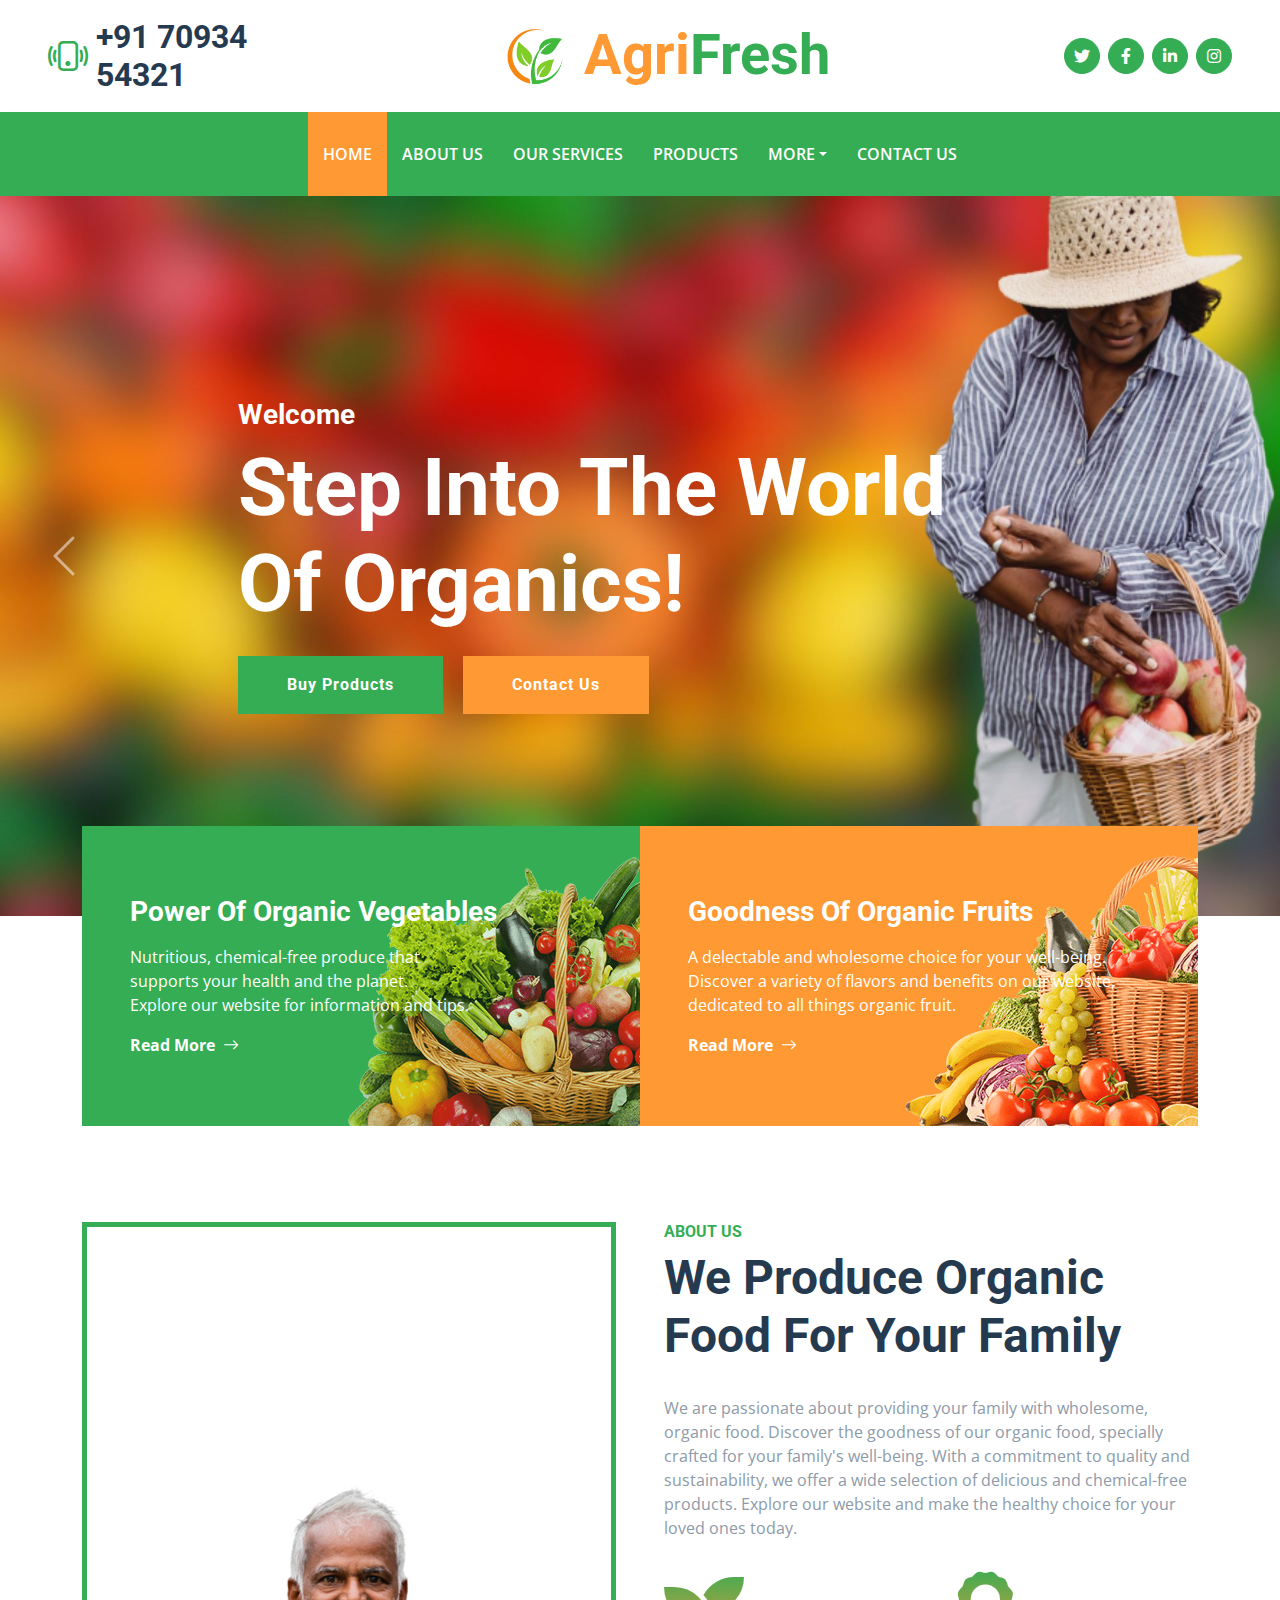
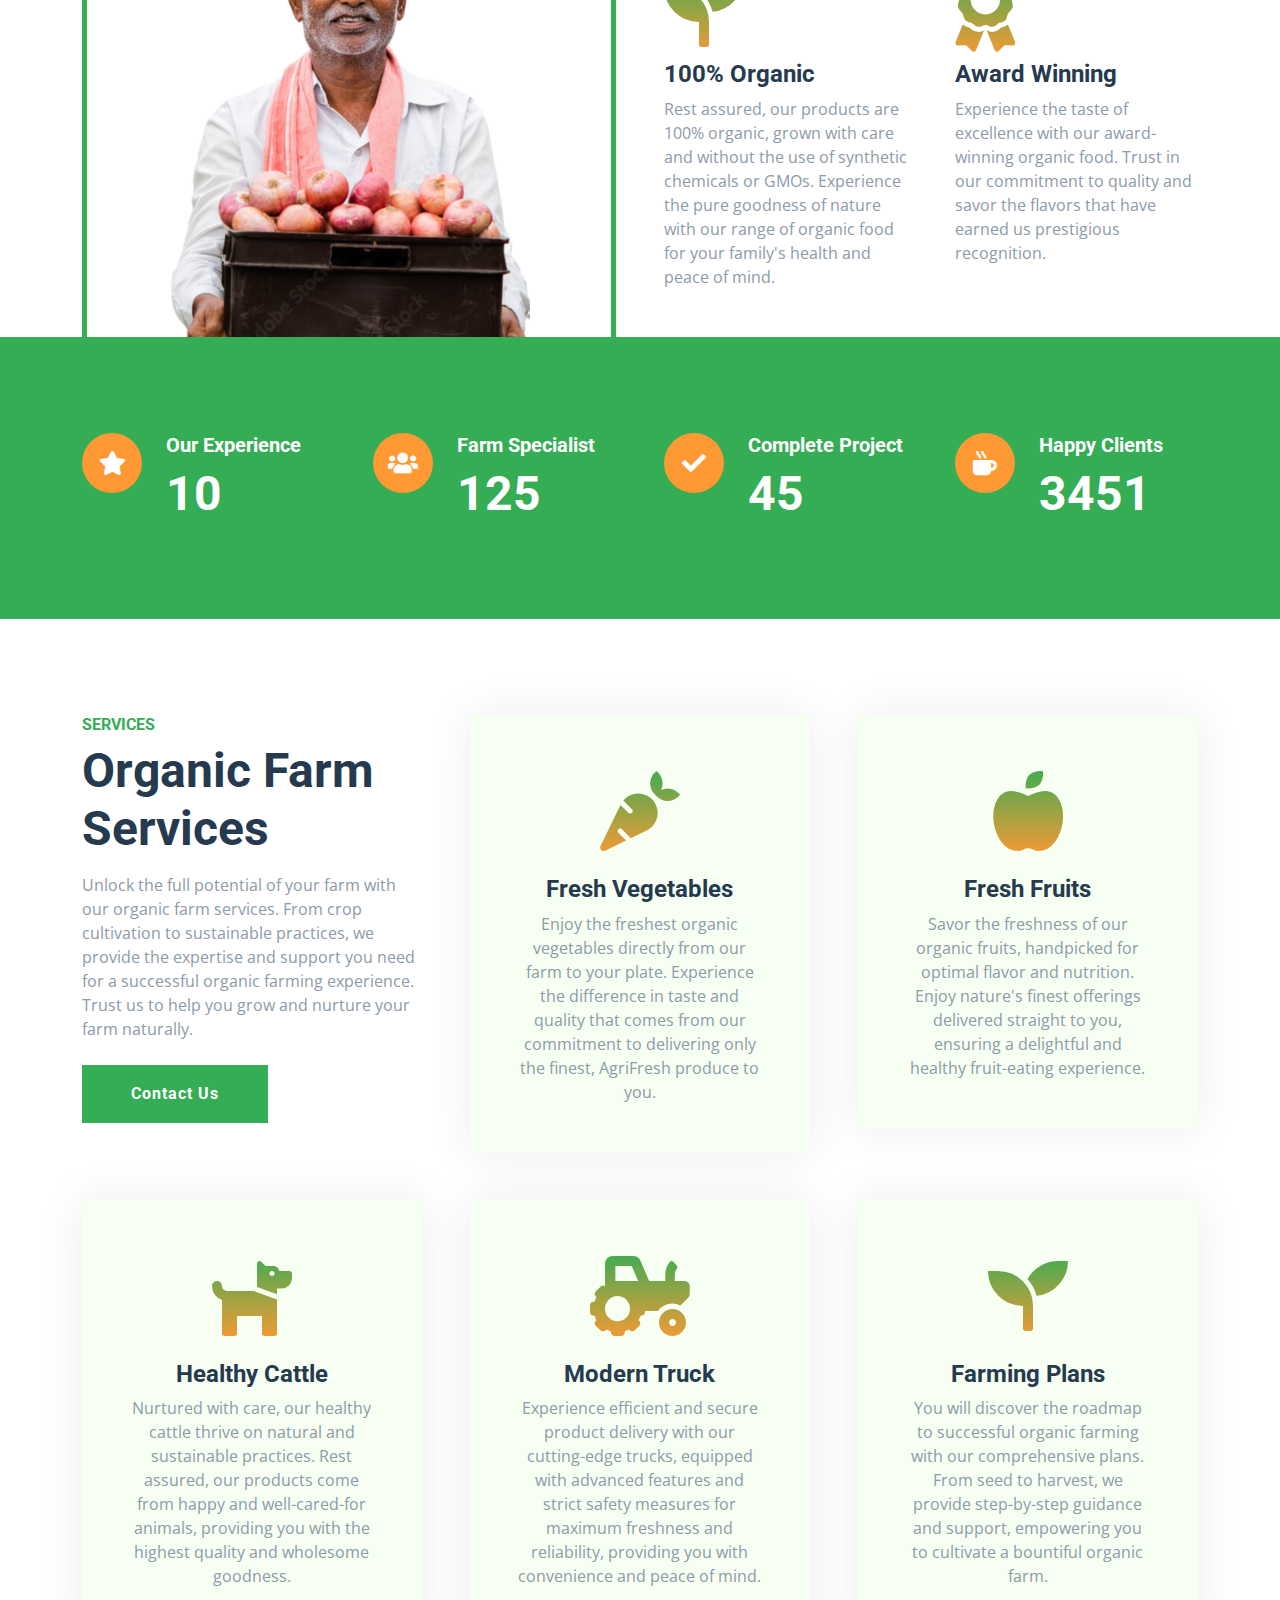
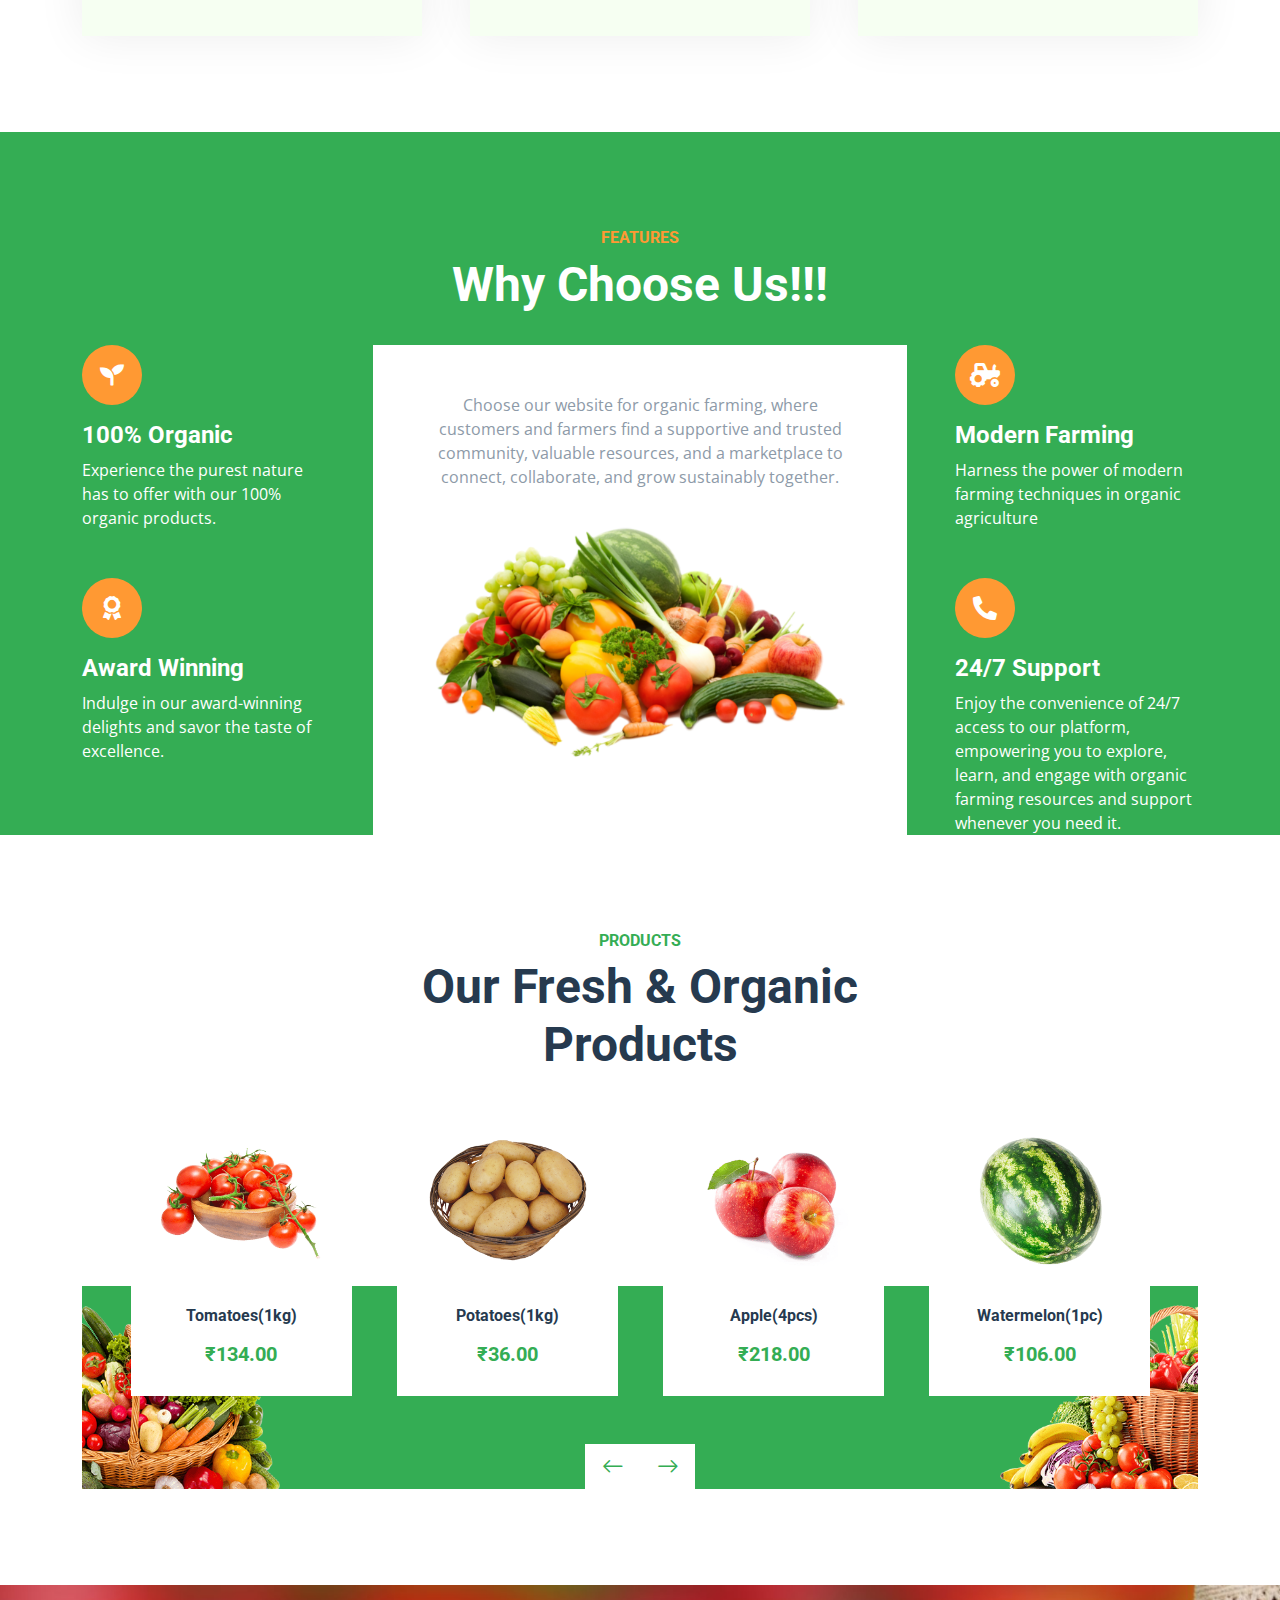
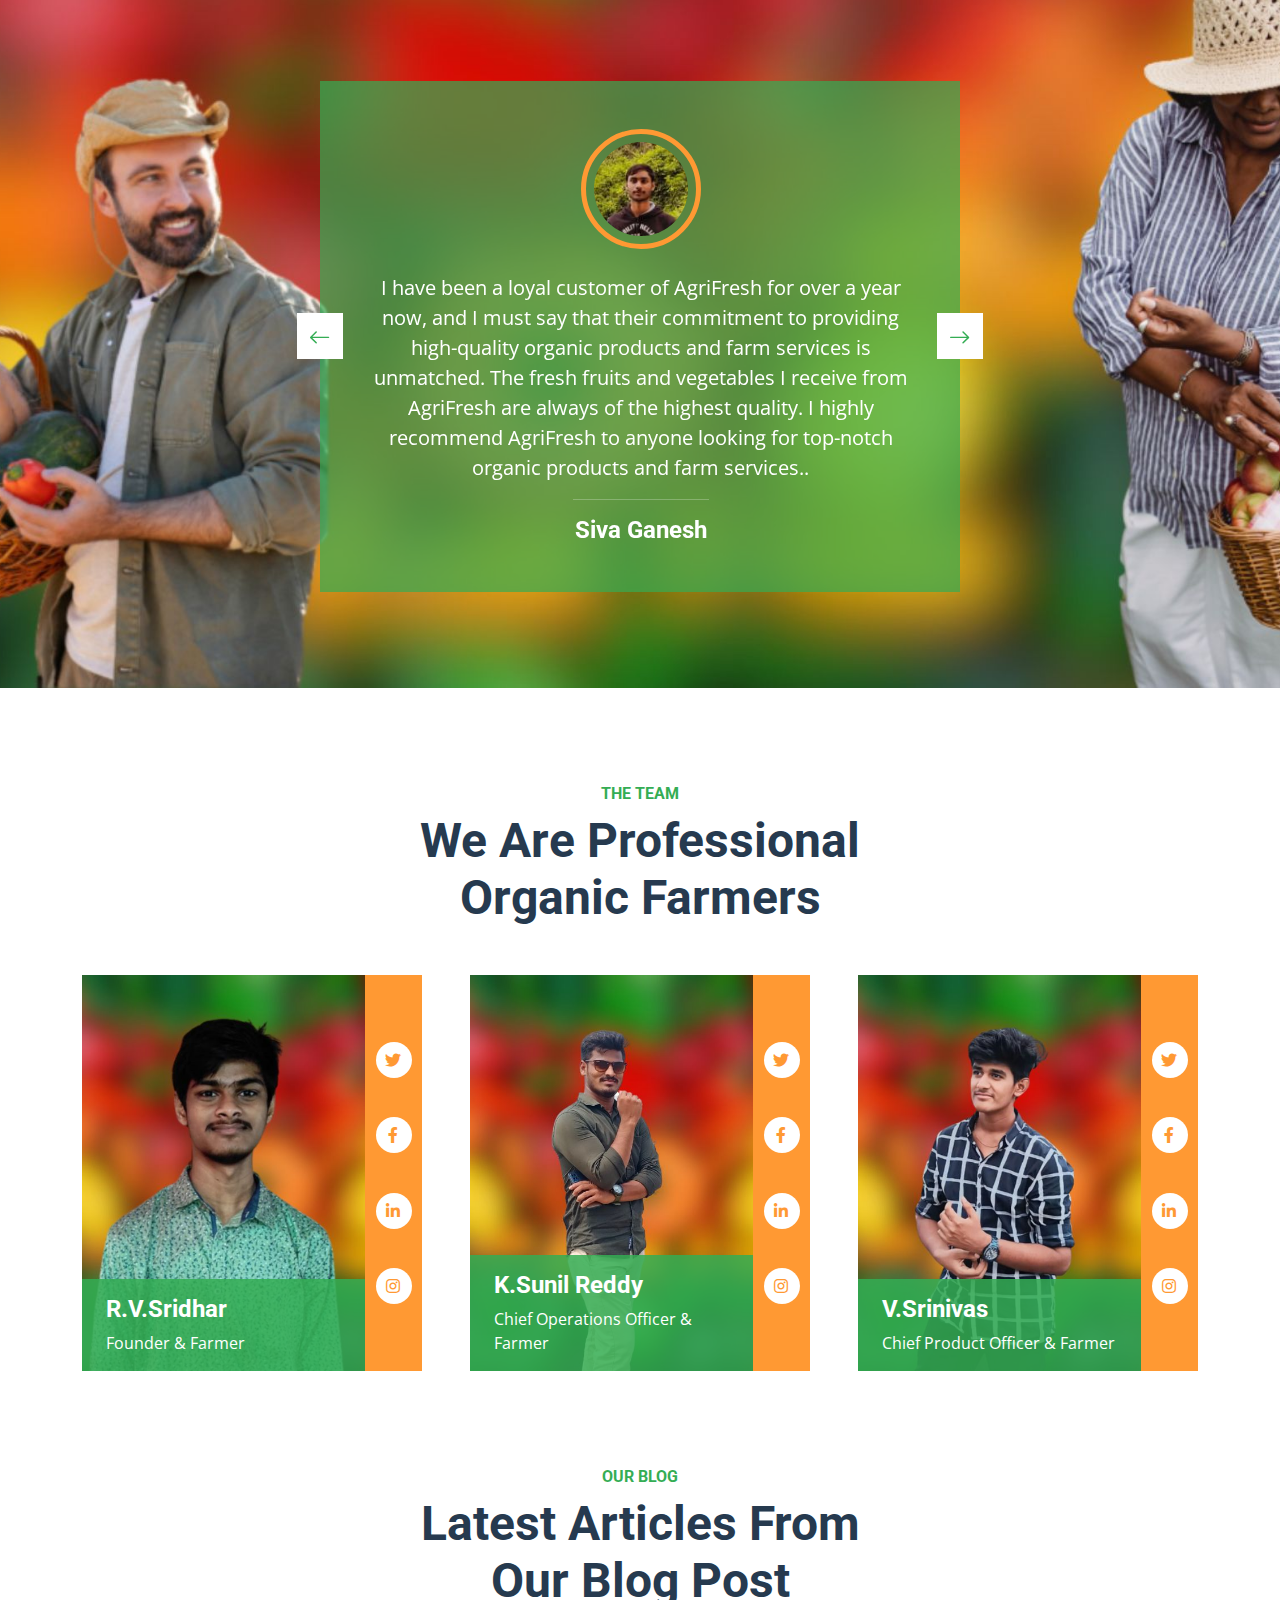
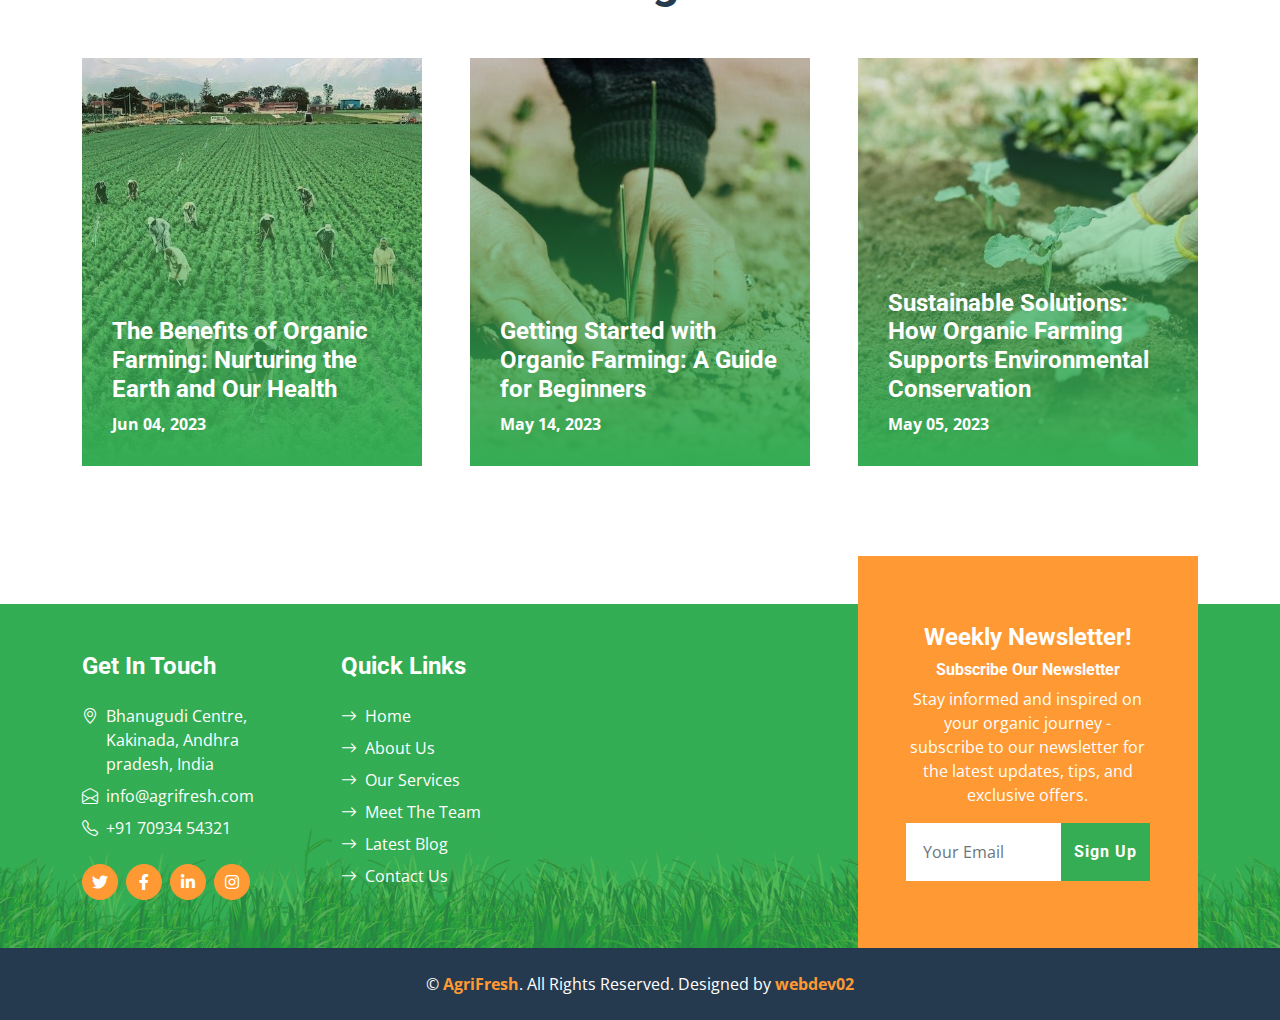
<file: index.html>
<!DOCTYPE html>
<html lang="en">

<head>
    <meta charset="utf-8">
    <title>AgriFresh - Organic Farm Website</title>
    <meta content="width=device-width, initial-scale=1.0" name="viewport">
    <meta content="AgriFresh" name="keywords">
    <meta content="Organic Products & Farm Services" name="description">

    <!-- Favicon -->
    <link href="img/icon.png" rel="icon">

    <!-- Google Web Fonts -->
    <link rel="preconnect" href="https://fonts.gstatic.com">
    <link href="https://fonts.googleapis.com/css2?family=Open+Sans:wght@400;600&family=Roboto:wght@500;700&display=swap" rel="stylesheet">

    <!-- Icon Font Stylesheet -->
    <link href="https://cdnjs.cloudflare.com/ajax/libs/font-awesome/5.15.0/css/all.min.css" rel="stylesheet">
    <link href="https://cdn.jsdelivr.net/npm/bootstrap-icons@1.4.1/font/bootstrap-icons.css" rel="stylesheet">

    <!-- Libraries Stylesheet -->
    <link href="lib/owlcarousel/assets/owl.carousel.min.css" rel="stylesheet">

    <!-- Customized Bootstrap Stylesheet -->
    <link href="css/bootstrap.min.css" rel="stylesheet">

    <!-- Template Stylesheet -->
    <link href="css/style.css" rel="stylesheet">
</head>

<body>
    <!-- Spinner Start -->
    <div id="spinner" class="show bg-gradient position-fixed translate-middle w-100 vh-100 top-50 start-50 d-flex align-items-center justify-content-center">
        <div class="spinner-grow text-white m-1" role="status">
            <span class="sr-only">Loading...</span>
        </div>
        <div class="spinner-grow text-light m-1" role="status">
            <span class="sr-only">Loading...</span>
        </div>
        <div class="spinner-grow text-light m-1" role="status">
            <span class="sr-only">Loading...</span>
        </div>
    </div>
    <!-- Spinner End -->

    <!-- Topbar Start -->
    <div class="container-fluid px-5 d-none d-lg-block">
        <div class="row gx-5 py-3 align-items-center">
            <div class="col-lg-3">
                <div class="d-flex align-items-center justify-content-start">
                    <i class="bi bi-phone-vibrate fs-1 text-primary me-2"></i>
                    <h2 class="mb-0">+91 70934 54321</h2>
                </div>
            </div>
            <div class="col-lg-6">
                <div class="d-flex align-items-center justify-content-center">
                    <a href="index.html" class="navbar-brand ms-lg-5">
                        <img class="d-block" src="img/logo.png" alt="" width="70"></a>
                        <h1 class="m-0 display-4 text-primary"><span class="text-secondary">Agri</span>Fresh</h1>
                    </a>
                </div>
            </div>
            <div class="col-lg-3">
                <div class="d-flex align-items-center justify-content-end">
                    <a class="btn btn-primary btn-square rounded-circle me-2" href="https://twitter.com/agri_fresh" target="_blank"><i class="fab fa-twitter"></i></a>
                    <a class="btn btn-primary btn-square rounded-circle me-2" href="https://www.facebook.com/agrifresh.doummargroup/" target="_blank"><i class="fab fa-facebook-f"></i></a>
                    <a class="btn btn-primary btn-square rounded-circle me-2" href="https://www.linkedin.com/company/theagrifresh/about/" target="_blank"><i class="fab fa-linkedin-in"></i></a>
                    <a class="btn btn-primary btn-square rounded-circle" href="https://www.instagram.com/agrifresh/" target="_blank"><i class="fab fa-instagram"></i></a>
                </div>
            </div>
        </div>
    </div>
    <!-- Topbar End -->


    <!-- Navbar Start -->
    <nav class="navbar navbar-expand-lg bg-primary navbar-dark shadow-sm py-3 py-lg-0 px-3 px-lg-5">
        <a href="index.html" class="navbar-brand d-flex d-lg-none">
            <h1 class="m-0 display-4 text-secondary"><span class="text-white">Agri</span>Fresh</h1>
        </a>
        <button class="navbar-toggler" type="button" data-bs-toggle="collapse" data-bs-target="#navbarCollapse">
            <span class="navbar-toggler-icon"></span>
        </button>
        <div class="collapse navbar-collapse" id="navbarCollapse">
            <div class="navbar-nav mx-auto py-0">
                <a href="index.html" class="nav-item nav-link active">Home</a>
                <a href="about.html" class="nav-item nav-link">About Us</a>
                <a href="service.html" class="nav-item nav-link">Our Services</a>
                <a href="product.html" class="nav-item nav-link">Products</a>
                <div class="nav-item dropdown">
                    <a href="#" class="nav-link dropdown-toggle" data-bs-toggle="dropdown">More</a>
                    <div class="dropdown-menu m-0">
                        <a href="blog.html" class="dropdown-item">Our Blog</a>
                        <a href="feature.html" class="dropdown-item">Features</a>
                        <a href="team.html" class="dropdown-item">Our Team</a>
                        <a href="testimonial.html" class="dropdown-item">Testimonial</a>
                    </div>
                </div>
                <a href="contact.html" class="nav-item nav-link">Contact Us</a>
            </div>
        </div>
    </nav>
    <!-- Navbar End -->


    <!-- Carousel Start -->
    <div class="container-fluid p-0">
        <div id="header-carousel" class="carousel slide carousel-fade" data-bs-ride="carousel">
            <div class="carousel-inner">
                <div class="carousel-item active">
                    <img class="w-100" src="img/carousel-1.jpg" alt="Image">
                    <div class="carousel-caption top-0 bottom-0 start-0 end-0 d-flex flex-column align-items-center justify-content-center">
                        <div class="text-start p-5" style="max-width: 900px;">
                            <h3 class="text-white">Welcome</h3>
                            <h1 class="display-1 text-white mb-md-4">Step Into The World Of Organics!</h1>
                            <a href="product.html" class="btn btn-primary py-md-3 px-md-5 me-3">Buy Products</a>
                            <a href="contact.html" class="btn btn-secondary py-md-3 px-md-5">Contact Us</a>
                        </div>
                    </div>
                </div>
                <div class="carousel-item">
                    <img class="w-100" src="img/carousel-2.jpg" alt="Image">
                    <div class="carousel-caption top-0 bottom-0 start-0 end-0 d-flex flex-column align-items-center justify-content-center">
                        <div class="text-start p-5" style="max-width: 900px;">
                            <h3 class="text-white">Organic Vegetables</h3>
                            <h1 class="display-1 text-white mb-md-4">Organic Vegetables For Healthy Life</h1>
                            <a href="product.html" class="btn btn-primary py-md-3 px-md-5 me-3">Buy Products</a>
                            <a href="contact.html" class="btn btn-secondary py-md-3 px-md-5">Contact Us</a>
                        </div>
                    </div>
                </div>
                <div class="carousel-item">
                    <img class="w-100" src="img/carousel-3.jpg" alt="Image">
                    <div class="carousel-caption top-0 bottom-0 start-0 end-0 d-flex flex-column align-items-center justify-content-center">
                        <div class="text-start p-5" style="max-width: 900px;">
                            <h3 class="text-white">Organic Fruits</h3>
                            <h1 class="display-1 text-white mb-md-4">Organic Fruits For Better Health</h1>
                            <a href="product.html" class="btn btn-primary py-md-3 px-md-5 me-3">Buy Products</a>
                            <a href="contact.html" class="btn btn-secondary py-md-3 px-md-5">Contact Us</a>
                        </div>
                    </div>
                </div>
            </div>
            <button class="carousel-control-prev" type="button" data-bs-target="#header-carousel"
                data-bs-slide="prev">
                <span class="carousel-control-prev-icon" aria-hidden="true"></span>
                <span class="visually-hidden">Previous</span>
            </button>
            <button class="carousel-control-next" type="button" data-bs-target="#header-carousel"
                data-bs-slide="next">
                <span class="carousel-control-next-icon" aria-hidden="true"></span>
                <span class="visually-hidden">Next</span>
            </button>
        </div>
    </div>
    <!-- Carousel End -->


    <!-- Banner Start -->
    <div class="container-fluid banner mb-5">
        <div class="container">
            <div class="row gx-0">
                <div class="col-md-6">
                    <div class="bg-primary bg-vegetable d-flex flex-column justify-content-center p-5" style="height: 300px;">
                        <h3 class="text-white mb-3">Power Of Organic Vegetables</h3>
                        <p class="text-white">Nutritious, chemical-free produce that<br>supports your health and the planet.<br>Explore our website for information and tips.</p>
                        <a class="text-white fw-bold" href="product.html">Read More<i class="bi bi-arrow-right ms-2"></i></a>
                    </div>
                </div>
                <div class="col-md-6">
                    <div class="bg-secondary bg-fruit d-flex flex-column justify-content-center p-5" style="height: 300px;">
                        <h3 class="text-white mb-3">Goodness Of Organic Fruits</h3>
                        <p class="text-white">A delectable and wholesome choice for your well-being.<br>Discover a variety of flavors and benefits on our website,<br>dedicated to all things organic fruit.</p>
                        <a class="text-white fw-bold" href="product.html">Read More<i class="bi bi-arrow-right ms-2"></i></a>
                    </div>
                </div>
            </div>
        </div>
    </div>
    <!-- Banner Start -->


    <!-- About Start -->
    <div class="container-fluid about pt-5">
        <div class="container">
            <div class="row gx-5">
                <div class="col-lg-6 mb-5 mb-lg-0">
                    <div class="d-flex h-100 border border-5 border-primary border-bottom-0 pt-4">
                        <img class="img-fluid mt-auto mx-auto" src="img/about.png">
                    </div>
                </div>
                <div class="col-lg-6 pb-5">
                    <div class="mb-3 pb-2">
                        <h6 class="text-primary text-uppercase">About Us</h6>
                        <h1 class="display-5">We Produce Organic Food For Your Family</h1>
                    </div>
                    <p class="mb-4">We are passionate about providing your family with wholesome, organic food. Discover the goodness of our organic food, specially crafted for your family's well-being. With a commitment to quality and sustainability, we offer a wide selection of delicious and chemical-free products. Explore our website and make the healthy choice for your loved ones today.</p>
                    <div class="row gx-5 gy-4">
                        <div class="col-sm-6">
                            <i class="fa fa-seedling display-1 text-secondary"></i>
                            <h4>100% Organic</h4>
                            <p class="mb-0">Rest assured, our products are 100% organic, grown with care and without the use of synthetic chemicals or GMOs. Experience the pure goodness of nature with our range of organic food for your family's health and peace of mind.</p>
                        </div>
                        <div class="col-sm-6">
                            <i class="fa fa-award display-1 text-secondary"></i>
                            <h4>Award Winning</h4>
                            <p class="mb-0">Experience the taste of excellence with our award-winning organic food. Trust in our commitment to quality and savor the flavors that have earned us prestigious recognition.</p>
                        </div>
                    </div>
                </div>
            </div>
        </div>
    </div>
    <!-- About End -->


    <!-- Facts Start -->
    <div class="container-fluid bg-primary facts py-5 mb-5">
        <div class="container py-5">
            <div class="row gx-5 gy-4">
                <div class="col-lg-3 col-md-6">
                    <div class="d-flex">
                        <div class="bg-secondary rounded-circle d-flex align-items-center justify-content-center mb-3" style="width: 60px; height: 60px;">
                            <i class="fa fa-star fs-4 text-white"></i>
                        </div>
                        <div class="ps-4">
                            <h5 class="text-white">Our Experience</h5>
                            <h1 class="display-5 text-white mb-0" data-toggle="counter-up">10</h1>
                        </div>
                    </div>
                </div>
                <div class="col-lg-3 col-md-6">
                    <div class="d-flex">
                        <div class="bg-secondary rounded-circle d-flex align-items-center justify-content-center mb-3" style="width: 60px; height: 60px;">
                            <i class="fa fa-users fs-4 text-white"></i>
                        </div>
                        <div class="ps-4">
                            <h5 class="text-white">Farm Specialist</h5>
                            <h1 class="display-5 text-white mb-0" data-toggle="counter-up">125</h1>
                        </div>
                    </div>
                </div>
                <div class="col-lg-3 col-md-6">
                    <div class="d-flex">
                        <div class="bg-secondary rounded-circle d-flex align-items-center justify-content-center mb-3" style="width: 60px; height: 60px;">
                            <i class="fa fa-check fs-4 text-white"></i>
                        </div>
                        <div class="ps-4">
                            <h5 class="text-white">Complete Project</h5>
                            <h1 class="display-5 text-white mb-0" data-toggle="counter-up">45</h1>
                        </div>
                    </div>
                </div>
                <div class="col-lg-3 col-md-6">
                    <div class="d-flex">
                        <div class="bg-secondary rounded-circle d-flex align-items-center justify-content-center mb-3" style="width: 60px; height: 60px;">
                            <i class="fa fa-mug-hot fs-4 text-white"></i>
                        </div>
                        <div class="ps-4">
                            <h5 class="text-white">Happy Clients</h5>
                            <h1 class="display-5 text-white mb-0" data-toggle="counter-up">3451</h1>
                        </div>
                    </div>
                </div>
            </div>
        </div>
    </div>
    <!-- Facts End -->
    

    <!-- Services Start -->
    <div class="container-fluid py-5">
        <div class="container">
            <div class="row g-5">
                <div class="col-lg-4 col-md-6">
                    <div class="mb-3">
                        <h6 class="text-primary text-uppercase">Services</h6>
                        <h1 class="display-5">Organic Farm Services</h1>
                    </div>
                    <p class="mb-4">Unlock the full potential of your farm with our organic farm services. From crop cultivation to sustainable practices, we provide the expertise and support you need for a successful organic farming experience. Trust us to help you grow and nurture your farm naturally.</p>
                    <a href="contact.html" class="btn btn-primary py-md-3 px-md-5">Contact Us</a>
                </div>
                <div class="col-lg-4 col-md-6">
                    <div class="service-item bg-light text-center p-5">
                        <i class="fa fa-carrot display-1 text-primary mb-3"></i>
                        <h4>Fresh Vegetables</h4>
                        <p class="mb-0">Enjoy the freshest organic vegetables directly from our farm to your plate. Experience the difference in taste and quality that comes from our commitment to delivering only the finest, AgriFresh produce to you.</p>
                    </div>
                </div>
                <div class="col-lg-4 col-md-6">
                    <div class="service-item bg-light text-center p-5">
                        <i class="fa fa-apple-alt display-1 text-primary mb-3"></i>
                        <h4>Fresh Fruits</h4>
                        <p class="mb-0">Savor the freshness of our organic fruits, handpicked for optimal flavor and nutrition. Enjoy nature's finest offerings delivered straight to you, ensuring a delightful and healthy fruit-eating experience.</p>
                    </div>
                </div>
                <div class="col-lg-4 col-md-6">
                    <div class="service-item bg-light text-center p-5">
                        <i class="fa fa-dog display-1 text-primary mb-3"></i>
                        <h4>Healthy Cattle</h4>
                        <p class="mb-0">Nurtured with care, our healthy cattle thrive on natural and sustainable practices. Rest assured, our products come from happy and well-cared-for animals, providing you with the highest quality and wholesome goodness.</p>
                    </div>
                </div>
                <div class="col-lg-4 col-md-6">
                    <div class="service-item bg-light text-center p-5">
                        <i class="fa fa-tractor display-1 text-primary mb-3"></i>
                        <h4>Modern Truck</h4>
                        <p class="mb-0">Experience efficient and secure product delivery with our cutting-edge trucks, equipped with advanced features and strict safety measures for maximum freshness and reliability, providing you with convenience and peace of mind.</p>
                    </div>
                </div>
                <div class="col-lg-4 col-md-6">
                    <div class="service-item bg-light text-center p-5">
                        <i class="fa fa-seedling display-1 text-primary mb-3"></i>
                        <br>
                        <h4>Farming Plans</h4>
                        <p class="mb-0">You will discover the roadmap to successful organic farming with our comprehensive plans. From seed to harvest, we provide step-by-step guidance and support, empowering you to cultivate a bountiful organic farm.</p>
                    </div>
                </div>
            </div>
        </div>
    </div>
    <!-- Services End -->


    <!-- Features Start -->
    <div class="container-fluid bg-primary feature py-5 pb-lg-0 my-5">
        <div class="container py-5 pb-lg-0">
            <div class="mx-auto text-center mb-3 pb-2" style="max-width: 500px;">
                <h6 class="text-uppercase text-secondary">Features</h6>
                <h1 class="display-5 text-white">Why Choose Us!!!</h1>
            </div>
            <div class="row g-5">
                <div class="col-lg-3">
                    <div class="text-white mb-5">
                        <div class="bg-secondary rounded-pill d-flex align-items-center justify-content-center mb-3" style="width: 60px; height: 60px;">
                            <i class="fa fa-seedling fs-4 text-white"></i>
                        </div>
                        <h4 class="text-white">100% Organic</h4>
                        <p class="mb-0">Experience the purest nature has to offer with our 100% organic products.</p>
                    </div>
                    <div class="text-white">
                        <div class="bg-secondary rounded-pill d-flex align-items-center justify-content-center mb-3" style="width: 60px; height: 60px;">
                            <i class="fa fa-award fs-4 text-white"></i>
                        </div>
                        <h4 class="text-white">Award Winning</h4>
                        <p class="mb-0">Indulge in our award-winning delights and savor the taste of excellence.</p>
                    </div>
                </div>
                <div class="col-lg-6">
                    <div class="d-block bg-white h-100 text-center p-5 pb-lg-0">
                        <p>Choose our website for organic farming, where customers and farmers find a supportive and trusted community, valuable resources, and a marketplace to connect, collaborate, and grow sustainably together.</p>
                        <img class="img-fluid" src="img/feature.png" alt="">
                    </div>
                </div>
                <div class="col-lg-3">
                    <div class="text-white mb-5">
                        <div class="bg-secondary rounded-pill d-flex align-items-center justify-content-center mb-3" style="width: 60px; height: 60px;">
                            <i class="fa fa-tractor fs-4 text-white"></i>
                        </div>
                        <h4 class="text-white">Modern Farming</h4>
                        <p class="mb-0">Harness the power of modern farming techniques in organic agriculture</p>
                    </div>
                    <div class="text-white">
                        <div class="bg-secondary rounded-pill d-flex align-items-center justify-content-center mb-3" style="width: 60px; height: 60px;">
                            <i class="fa fa-phone-alt fs-4 text-white"></i>
                        </div>
                        <h4 class="text-white">24/7 Support</h4>
                        <p class="mb-0">Enjoy the convenience of 24/7 access to our platform, empowering you to explore, learn, and engage with organic farming resources and support whenever you need it.</p>
                    </div>
                </div>
            </div>
        </div>
    </div>
    <!-- Features Start -->


    <!-- Products Start -->
    <div class="container-fluid py-5">
        <div class="container">
            <div class="mx-auto text-center mb-5" style="max-width: 500px;">
                <h6 class="text-primary text-uppercase">Products</h6>
                <h1 class="display-5">Our Fresh & Organic Products</h1>
            </div>
            <div class="owl-carousel product-carousel px-5">
                <div class="pb-5">
                    <div class="product-item position-relative bg-white d-flex flex-column text-center">
                        <img class="img-fluid mb-4" src="img/product-1.png" alt="">
                        <h6 class="mb-3">Tomatoes(1kg)</h6>
                        <h5 class="text-primary mb-0">₹134.00</h5>
                        <div class="btn-action d-flex justify-content-center">
                            <a class="btn bg-secondary py-2 px-3" href="https://www.bigbasket.com/pd/10000203/fresho-tomato-local-1-kg/" target="_blank"><i class="bi bi-cart text-white">Buy</i></a>
                        </div>
                    </div>
                </div>
                <div class="pb-5">
                    <div class="product-item position-relative bg-white d-flex flex-column text-center">
                        <img class="img-fluid mb-4" src="img/product-2.png" alt="">
                        <h6 class="mb-3">Potatoes(1kg)</h6>
                        <h5 class="text-primary mb-0">₹36.00</h5>
                        <div class="btn-action d-flex justify-content-center">
                            <a class="btn bg-secondary py-2 px-3" href="https://www.bigbasket.com/pd/10000159/fresho-potato-1-kg/" target="_blank"><i class="bi bi-cart text-white">Buy</i></a>
                        </div>
                    </div>
                </div>
                <div class="pb-5">
                    <div class="product-item position-relative bg-white d-flex flex-column text-center">
                        <img class="img-fluid mb-4" src="img/product-9.png" alt="">
                        <h6 class="mb-3">Apple(4pcs)</h6>
                        <h5 class="text-primary mb-0">₹218.00</h5>
                        <div class="btn-action d-flex justify-content-center">
                            <a class="btn bg-secondary py-2 px-3" href="https://www.bigbasket.com/pd/40128384/fresho-apple-pink-lady-4-pcs/" target="_blank"><i class="bi bi-cart text-white">Buy</i></a>
                        </div>
                    </div>
                </div>
                <div class="pb-5">
                    <div class="product-item position-relative bg-white d-flex flex-column text-center">
                        <img class="img-fluid mb-4" src="img/product-11.png" alt="">
                        <h6 class="mb-3">Watermelon(1pc)</h6>
                        <h5 class="text-primary mb-0">₹106.00</h5>
                        <div class="btn-action d-flex justify-content-center">
                            <a class="btn bg-secondary py-2 px-3" href="https://www.bigbasket.com/pd/10000207/fresho-watermelon-small-1-pc/" target="_blank"><i class="bi bi-cart text-white">Buy</i></a>
                        </div>
                    </div>
                </div>
                <div class="pb-5">
                    <div class="product-item position-relative bg-white d-flex flex-column text-center">
                        <img class="img-fluid mb-4" src="img/product-3.png" alt="">
                        <h6 class="mb-3">Onions(1kg)</h6>
                        <h5 class="text-primary mb-0">₹36.00</h5>
                        <div class="btn-action d-flex justify-content-center">
                            <a class="btn bg-secondary py-2 px-3" href="https://www.bigbasket.com/pd/10000148/fresho-onion-1-kg/" target="_blank"><i class="bi bi-cart text-white">Buy</i></a>
                        </div>
                    </div>
                </div>
                <div class="pb-5">
                    <div class="product-item position-relative bg-white d-flex flex-column text-center">
                        <img class="img-fluid mb-4" src="img/product-4.png" alt="">
                        <h6 class="mb-3">Carrots(1kg)</h6>
                        <h5 class="text-primary mb-0">₹94.00</h5>
                        <div class="btn-action d-flex justify-content-center">
                            <a class="btn bg-secondary py-2 px-3" href="https://www.bigbasket.com/pd/10000070/fresho-carrot-orange-1-kg/" target="_blank"><i class="bi bi-cart text-white">Buy</i></a>
                        </div>
                    </div>
                </div>
                <div class="pb-5">
                    <div class="product-item position-relative bg-white d-flex flex-column text-center">
                        <img class="img-fluid mb-4" src="img/product-5.png" alt="">
                        <h6 class="mb-3">Beetroot(1kg)</h6>
                        <h5 class="text-primary mb-0">₹54.00</h5>
                        <div class="btn-action d-flex justify-content-center">
                            <a class="btn bg-secondary py-2 px-3" href="https://www.bigbasket.com/pd/10000045/fresho-beetroot-1-kg/" target="_blank"><i class="bi bi-cart text-white">Buy</i></a>
                        </div>
                    </div>
                </div>
                <div class="pb-5">
                    <div class="product-item position-relative bg-white d-flex flex-column text-center">
                        <img class="img-fluid mb-4" src="img/product-6.png" alt="">
                        <h6 class="mb-3">Ladyfinger(1kg)</h6>
                        <h5 class="text-primary mb-0">₹60.00</h5>
                        <div class="btn-action d-flex justify-content-center">
                            <a class="btn bg-secondary py-2 px-3" href="https://www.bigbasket.com/pd/50000524/fresho-ladies-finger-organically-grown-1-kg/" target="_blank"><i class="bi bi-cart text-white">Buy</i></a>
                        </div>
                    </div>
                </div>
                <div class="pb-5">
                    <div class="product-item position-relative bg-white d-flex flex-column text-center">
                        <img class="img-fluid mb-4" src="img/product-10.png" alt="">
                        <h6 class="mb-3">Orange(6pcs)</h6>
                        <h5 class="text-primary mb-0">₹160.00</h5>
                        <div class="btn-action d-flex justify-content-center">
                            <a class="btn bg-secondary py-2 px-3" href="https://www.bigbasket.com/pd/20000910/fresho-orange-imported-6-pcs/" target="_blank"><i class="bi bi-cart text-white">Buy</i></a>
                        </div>
                    </div>
                </div>
                <div class="pb-5">
                    <div class="product-item position-relative bg-white d-flex flex-column text-center">
                        <img class="img-fluid mb-4" src="img/product-7.png" alt="">
                        <h6 class="mb-3">Cauliflower(1pc)</h6>
                        <h5 class="text-primary mb-0">₹34.00</h5>
                        <div class="btn-action d-flex justify-content-center">
                            <a class="btn bg-secondary py-2 px-3" href="https://www.bigbasket.com/pd/10000074/fresho-cauliflower-1-pc/" target="_blank"><i class="bi bi-cart text-white">Buy</i></a>
                        </div>
                    </div>
                </div>
                <div class="pb-5">
                    <div class="product-item position-relative bg-white d-flex flex-column text-center">
                        <img class="img-fluid mb-4" src="img/product-8.png" alt="">
                        <h6 class="mb-3">Cabbage(1pc)</h6>
                        <h5 class="text-primary mb-0">₹20.00</h5>
                        <div class="btn-action d-flex justify-content-center">
                            <a class="btn bg-secondary py-2 px-3" href="https://www.bigbasket.com/pd/10000066/fresho-cabbage-1-pc/" target="_blank"><i class="bi bi-cart text-white">Buy</i></a>
                        </div>
                    </div>
                </div>
            </div>
        </div>
    </div>
    <!-- Products End -->


    <!-- Testimonial Start -->
    <div class="container-fluid bg-testimonial py-5 my-5">
        <div class="container py-5">
            <div class="row justify-content-center">
                <div class="col-lg-7">
                    <div class="owl-carousel testimonial-carousel p-5">
                        <div class="testimonial-item text-center text-white">
                            <img class="img-fluid mx-auto p-2 border border-5 border-secondary rounded-circle mb-4" src="img/testimonial-1.jpg" alt="">
                            <p class="fs-5">I have been a loyal customer of AgriFresh for over a year now, and I must say that their commitment to providing high-quality organic products and farm services is unmatched. The fresh fruits and vegetables I receive from AgriFresh are always of the highest quality. I highly recommend AgriFresh to anyone looking for top-notch organic products and farm services..</p>
                            <hr class="mx-auto w-25">
                            <h4 class="text-white mb-0">Siva Ganesh</h4>
                        </div>
                        <div class="testimonial-item text-center text-white">
                            <img class="img-fluid mx-auto p-2 border border-5 border-secondary rounded-circle mb-4" src="img/testimonial-2.jpg" alt="">
                            <p class="fs-5">AgriFresh has completely transformed the way I approach my food choices and farming practices. As an advocate for organic and sustainable agriculture, I was thrilled to discover AgriFresh. Thanks to AgriFresh, I can enjoy a healthier lifestyle while supporting sustainable agriculture!</p>
                            <hr class="mx-auto w-25">
                            <h4 class="text-white mb-0">Prudhvi Raj</h4>
                        </div>
                        <div class="testimonial-item text-center text-white">
                            <img class="img-fluid mx-auto p-2 border border-5 border-secondary rounded-circle mb-4" src="img/testimonial-3.jpg" alt="">
                            <p class="fs-5">I recently discovered AgriFresh, and I must say it has been a game-changer for me. As someone who values organic and healthy food options, AgriFresh has provided me with a one-stop solution for all my organic product needs. The range of fresh fruits and vegetables they offer is impressive, and the quality is outstanding.</p>
                            <hr class="mx-auto w-25">
                            <h4 class="text-white mb-0">Pradeep</h4>
                        </div>
                    </div>
                </div>
            </div>
        </div>
    </div>
    <!-- Testimonial End -->


    <!-- Team Start -->
    <div class="container-fluid py-5">
        <div class="container">
            <div class="mx-auto text-center mb-5" style="max-width: 500px;">
                <h6 class="text-primary text-uppercase">The Team</h6>
                <h1 class="display-5">We Are Professional Organic Farmers</h1>
            </div>
            <div class="row g-5">
                <div class="col-lg-4 col-md-6">
                    <div class="row g-0">
                        <div class="col-10">
                            <div class="position-relative">
                                <img class="img-fluid w-100" src="img/team-1.jpg" alt="">
                                <div class="position-absolute start-0 bottom-0 w-100 py-3 px-4" style="background: rgba(52, 173, 84, .85);">
                                    <h4 class="text-white">R.V.Sridhar</h4>
                                    <span class="text-white">Founder & Farmer </span>
                                </div>
                            </div>
                        </div>
                        <div class="col-2">
                            <div class="h-100 d-flex flex-column align-items-center justify-content-around bg-secondary py-5">
                                <a class="btn btn-square rounded-circle bg-white" href="https://twitter.com/SridharSpirit" target="_blank"><i class="fab fa-twitter text-secondary"></i></a>
                                <a class="btn btn-square rounded-circle bg-white" href="https://www.facebook.com/PawanKalyan/" target="_blank"><i class="fab fa-facebook-f text-secondary"></i></a>
                                <a class="btn btn-square rounded-circle bg-white" href="https://www.linkedin.com/in/reddi-venkata-sridhar-b23a24227/" target="_blank"><i class="fab fa-linkedin-in text-secondary"></i></a>
                                <a class="btn btn-square rounded-circle bg-white" href="https://www.instagram.com/sridharspirit_369/" target="_blank"><i class="fab fa-instagram text-secondary"></i></a>
                            </div>
                        </div>
                    </div>
                </div>
                <div class="col-lg-4 col-md-6">
                    <div class="row g-0">
                        <div class="col-10">
                            <div class="position-relative">
                                <img class="img-fluid w-100" src="img/team-2.jpg" alt="">
                                <div class="position-absolute start-0 bottom-0 w-100 py-3 px-4" style="background: rgba(52, 173, 84, .85);">
                                    <h4 class="text-white">K.Sunil Reddy</h4>
                                    <span class="text-white">Chief Operations Officer & Farmer</span>
                                </div>
                            </div>
                        </div>
                        <div class="col-2">
                            <div class="h-100 d-flex flex-column align-items-center justify-content-around bg-secondary py-5">
                                <a class="btn btn-square rounded-circle bg-white" href="https://twitter.com/imVkohli" target="_blank"><i class="fab fa-twitter text-secondary"></i></a>
                                <a class="btn btn-square rounded-circle bg-white" href="https://www.facebook.com/virat.kohli" target="_blank"><i class="fab fa-facebook-f text-secondary"></i></a>
                                <a class="btn btn-square rounded-circle bg-white" href="https://www.linkedin.com/in/virat-kohli-ab4960204/" target="_blank"><i class="fab fa-linkedin-in text-secondary"></i></a>
                                <a class="btn btn-square rounded-circle bg-white" href="https://www.instagram.com/virat.kohli/" target="_blank"><i class="fab fa-instagram text-secondary"></i></a>
                            </div>
                        </div>
                    </div>
                </div>
                <div class="col-lg-4 col-md-6">
                    <div class="row g-0">
                        <div class="col-10">
                            <div class="position-relative">
                                <img class="img-fluid w-100" src="img/team-3.jpg" alt="">
                                <div class="position-absolute start-0 bottom-0 w-100 py-3 px-4" style="background: rgba(52, 173, 84, .85);">
                                    <h4 class="text-white">V.Srinivas</h4>
                                    <span class="text-white">Chief Product Officer & Farmer</span>
                                </div>
                            </div>
                        </div>
                        <div class="col-2">
                            <div class="h-100 d-flex flex-column align-items-center justify-content-around bg-secondary py-5">
                                <a class="btn btn-square rounded-circle bg-white" href="https://twitter.com/narendramodi" target="_blank"><i class="fab fa-twitter text-secondary"></i></a>
                                <a class="btn btn-square rounded-circle bg-white" href="https://www.facebook.com/narendramodi/" target="_blank"><i class="fab fa-facebook-f text-secondary"></i></a>
                                <a class="btn btn-square rounded-circle bg-white" href="https://www.linkedin.com/in/narendramodi/?originalSubdomain=in" target="_blank"><i class="fab fa-linkedin-in text-secondary"></i></a>
                                <a class="btn btn-square rounded-circle bg-white" href="https://www.instagram.com/narendramodi/" target="_blank"><i class="fab fa-instagram text-secondary"></i></a>
                            </div>
                        </div>
                    </div>
                </div>
            </div>
        </div>
    </div>
    <!-- Team End -->


    <!-- Blog Start -->
    <div class="container-fluid py-5">
        <div class="container">
            <div class="mx-auto text-center mb-5" style="max-width: 500px;">
                <h6 class="text-primary text-uppercase">Our Blog</h6>
                <h1 class="display-5">Latest Articles From Our Blog Post</h1>
            </div>
            <div class="row g-5">
                <div class="col-lg-4">
                        <div class="blog-item position-relative overflow-hidden">
                            <img class="img-fluid" src="img/blog-1.jpg" alt="">
                            <a class="blog-overlay" href="detail.html">
                                <h4 class="text-white">The Benefits of Organic Farming: Nurturing the Earth and Our Health</h4>
                                <span class="text-white fw-bold">Jun 04, 2023</span>
                            </a>
                        </div>
                    </div>
                    <div class="col-lg-4">
                        <div class="blog-item position-relative overflow-hidden">
                            <img class="img-fluid" src="img/blog-2.jpg" alt="">
                            <a class="blog-overlay" href="detail.html">
                                <h4 class="text-white">Getting Started with Organic Farming: A Guide for Beginners</h4>
                                <span class="text-white fw-bold">May 14, 2023</span>
                            </a>
                        </div>
                    </div>
                    <div class="col-lg-4">
                        <div class="blog-item position-relative overflow-hidden">
                            <img class="img-fluid" src="img/blog-3.jpg" alt="">
                            <a class="blog-overlay" href="detail.html">
                                <h4 class="text-white">Sustainable Solutions: How Organic Farming Supports Environmental Conservation</h4>
                                <span class="text-white fw-bold">May 05, 2023</span>
                            </a>
                        </div>
                    </div>
            </div>
        </div>
    </div>
    <!-- Blog End -->
    

    <!-- Footer Start -->
    <div class="container-fluid bg-footer bg-primary text-white mt-5">
        <div class="container">
            <div class="row gx-5">
                <div class="col-lg-8 col-md-6">
                    <div class="row gx-5">
                        <div class="col-lg-4 col-md-12 pt-5 mb-5">
                            <h4 class="text-white mb-4">Get In Touch</h4>
                            <div class="d-flex mb-2">
                                <i class="bi bi-geo-alt text-white me-2"></i>
                                <p class="text-white mb-0">Bhanugudi Centre, Kakinada, Andhra pradesh, India</p>
                            </div>
                            <div class="d-flex mb-2">
                                <i class="bi bi-envelope-open text-white me-2"></i>
                                <p class="text-white mb-0">info@agrifresh.com</p>
                            </div>
                            <div class="d-flex mb-2">
                                <i class="bi bi-telephone text-white me-2"></i>
                                <p class="text-white mb-0">+91 70934 54321</p>
                            </div>
                            <div class="d-flex mt-4">
                                <a class="btn btn-secondary btn-square rounded-circle me-2" href="https://twitter.com/agri_fresh" target="_blank"><i class="fab fa-twitter"></i></a>
                                <a class="btn btn-secondary btn-square rounded-circle me-2" href="https://www.facebook.com/agrifresh.doummargroup/" target="_blank"><i class="fab fa-facebook-f"></i></a>
                                <a class="btn btn-secondary btn-square rounded-circle me-2" href="https://www.linkedin.com/company/theagrifresh/about/" target="_blank"><i class="fab fa-linkedin-in"></i></a>
                                <a class="btn btn-secondary btn-square rounded-circle" href="https://www.instagram.com/agrifresh/" target="_blank"><i class="fab fa-instagram"></i></a>
                            </div>
                        </div>
                        <div class="col-lg-4 col-md-12 pt-0 pt-lg-5 mb-5">
                            <h4 class="text-white mb-4">Quick Links</h4>
                            <div class="d-flex flex-column justify-content-start">
                                <a class="text-white mb-2" href="#"><i class="bi bi-arrow-right text-white me-2"></i>Home</a>
                                <a class="text-white mb-2" href="about.html"><i class="bi bi-arrow-right text-white me-2"></i>About Us</a>
                                <a class="text-white mb-2" href="service.html"><i class="bi bi-arrow-right text-white me-2"></i>Our Services</a>
                                <a class="text-white mb-2" href="team.html"><i class="bi bi-arrow-right text-white me-2"></i>Meet The Team</a>
                                <a class="text-white mb-2" href="blog.html"><i class="bi bi-arrow-right text-white me-2"></i>Latest Blog</a>
                                <a class="text-white" href="contact.html"><i class="bi bi-arrow-right text-white me-2"></i>Contact Us</a>
                            </div>
                        </div>
                    </div>
                </div>
                <div class="col-lg-4 col-md-6 mt-lg-n5">
                    <div class="d-flex flex-column align-items-center justify-content-center text-center h-100 bg-secondary p-5">
                        <h4 class="text-white">Weekly Newsletter!</h4>
                        <h6 class="text-white">Subscribe Our Newsletter</h6>
                        <p>Stay informed and inspired on your organic journey - subscribe to our newsletter for the latest updates, tips, and exclusive offers.</p>
                        <form action="">
                            <div class="input-group">
                                <input type="text" class="form-control border-white p-3" placeholder="Your Email">
                                <button class="btn btn-primary">Sign Up</button>
                            </div>
                        </form>
                    </div>
                </div>
            </div>
        </div>
    </div>
    <div class="container-fluid bg-dark text-white py-4">
        <div class="container text-center">
            <p class="mb-0">&copy; <a class="text-secondary fw-bold" href="#">AgriFresh</a>. All Rights Reserved. Designed by <a class="text-secondary fw-bold">webdev02</a></p>
        </div>
    </div>
    <!-- Footer End -->


    <!-- Back to Top -->
    <a href="#" class="btn btn-secondary py-3 fs-4 back-to-top"><i class="bi bi-arrow-up"></i></a>


    <!-- JavaScript Libraries -->
    <script src="https://code.jquery.com/jquery-3.4.1.min.js"></script>
    <script src="https://cdn.jsdelivr.net/npm/bootstrap@5.0.0/dist/js/bootstrap.bundle.min.js"></script>
    <script src="lib/easing/easing.min.js"></script>
    <script src="lib/waypoints/waypoints.min.js"></script>
    <script src="lib/counterup/counterup.min.js"></script>
    <script src="lib/owlcarousel/owl.carousel.min.js"></script>
    
    <!-- Template Javascript -->
    <script src="js/main.js"></script>
</body>

</html>
</file>
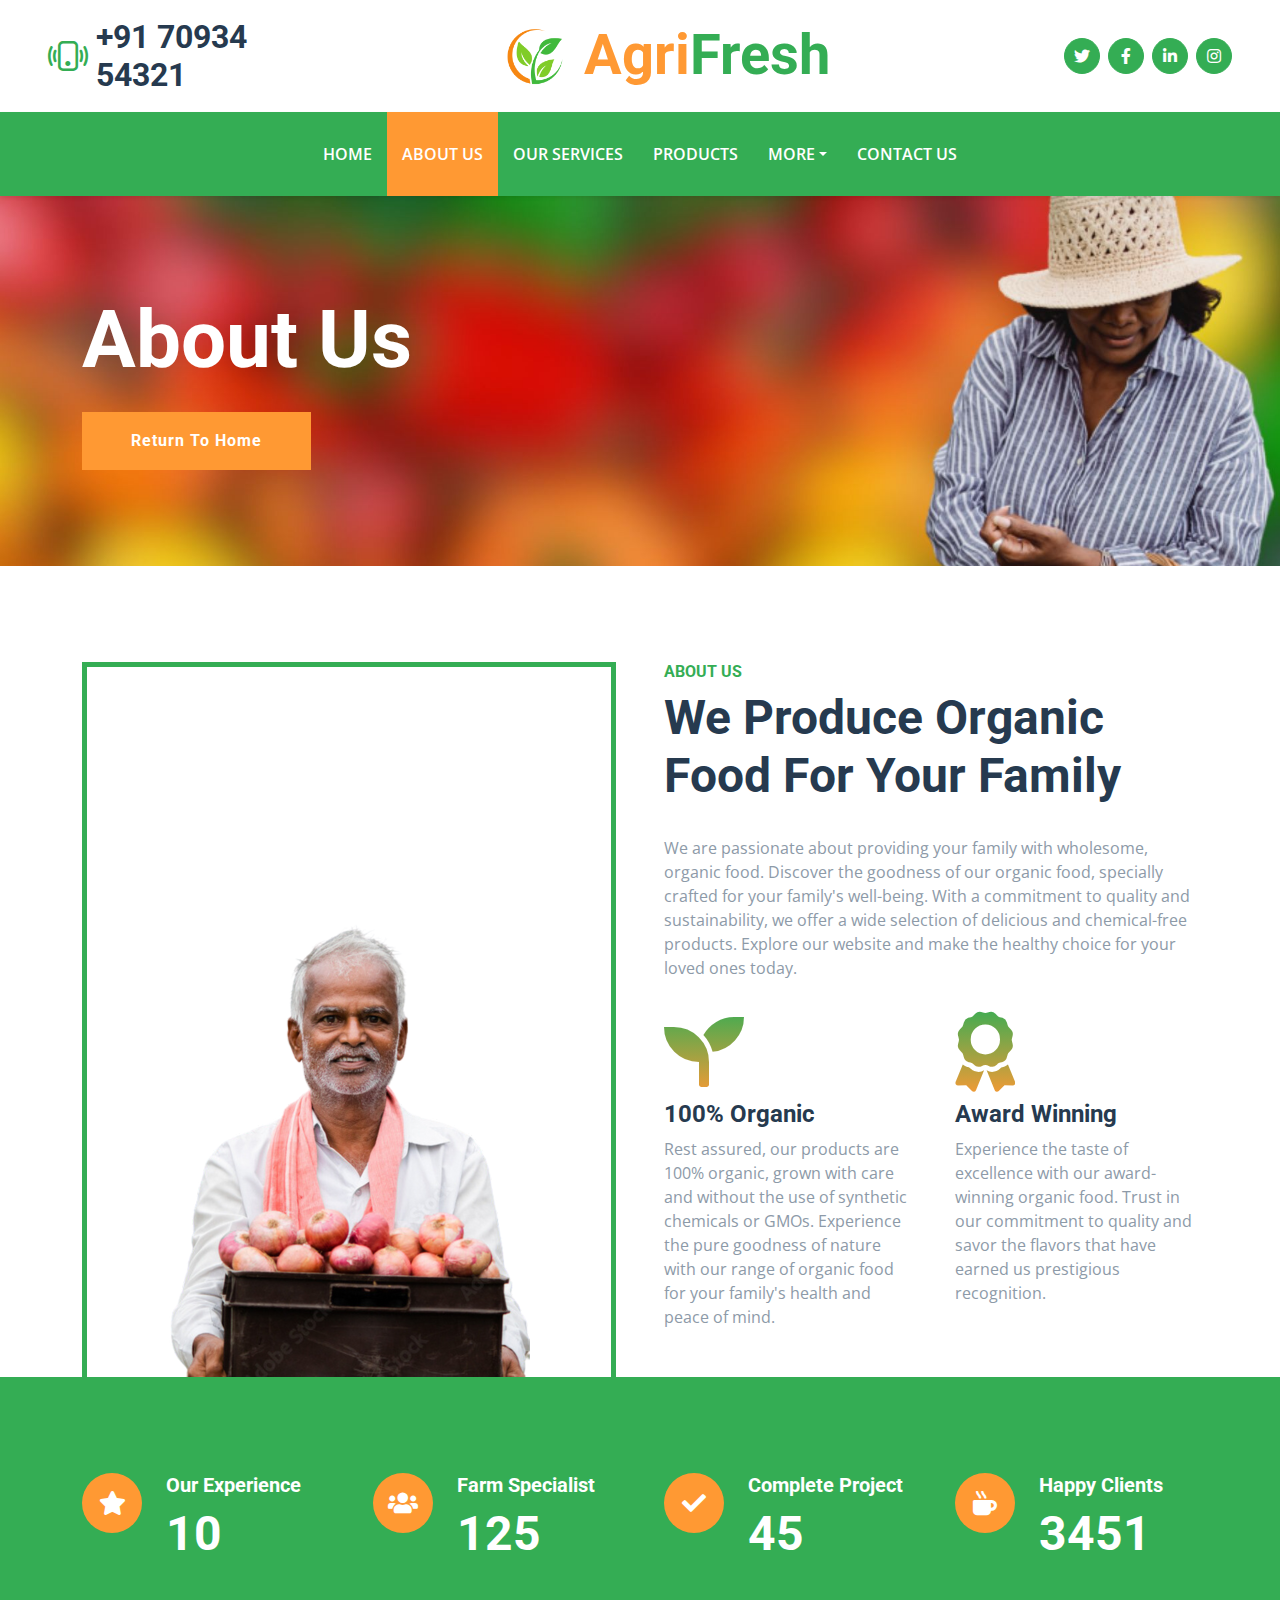
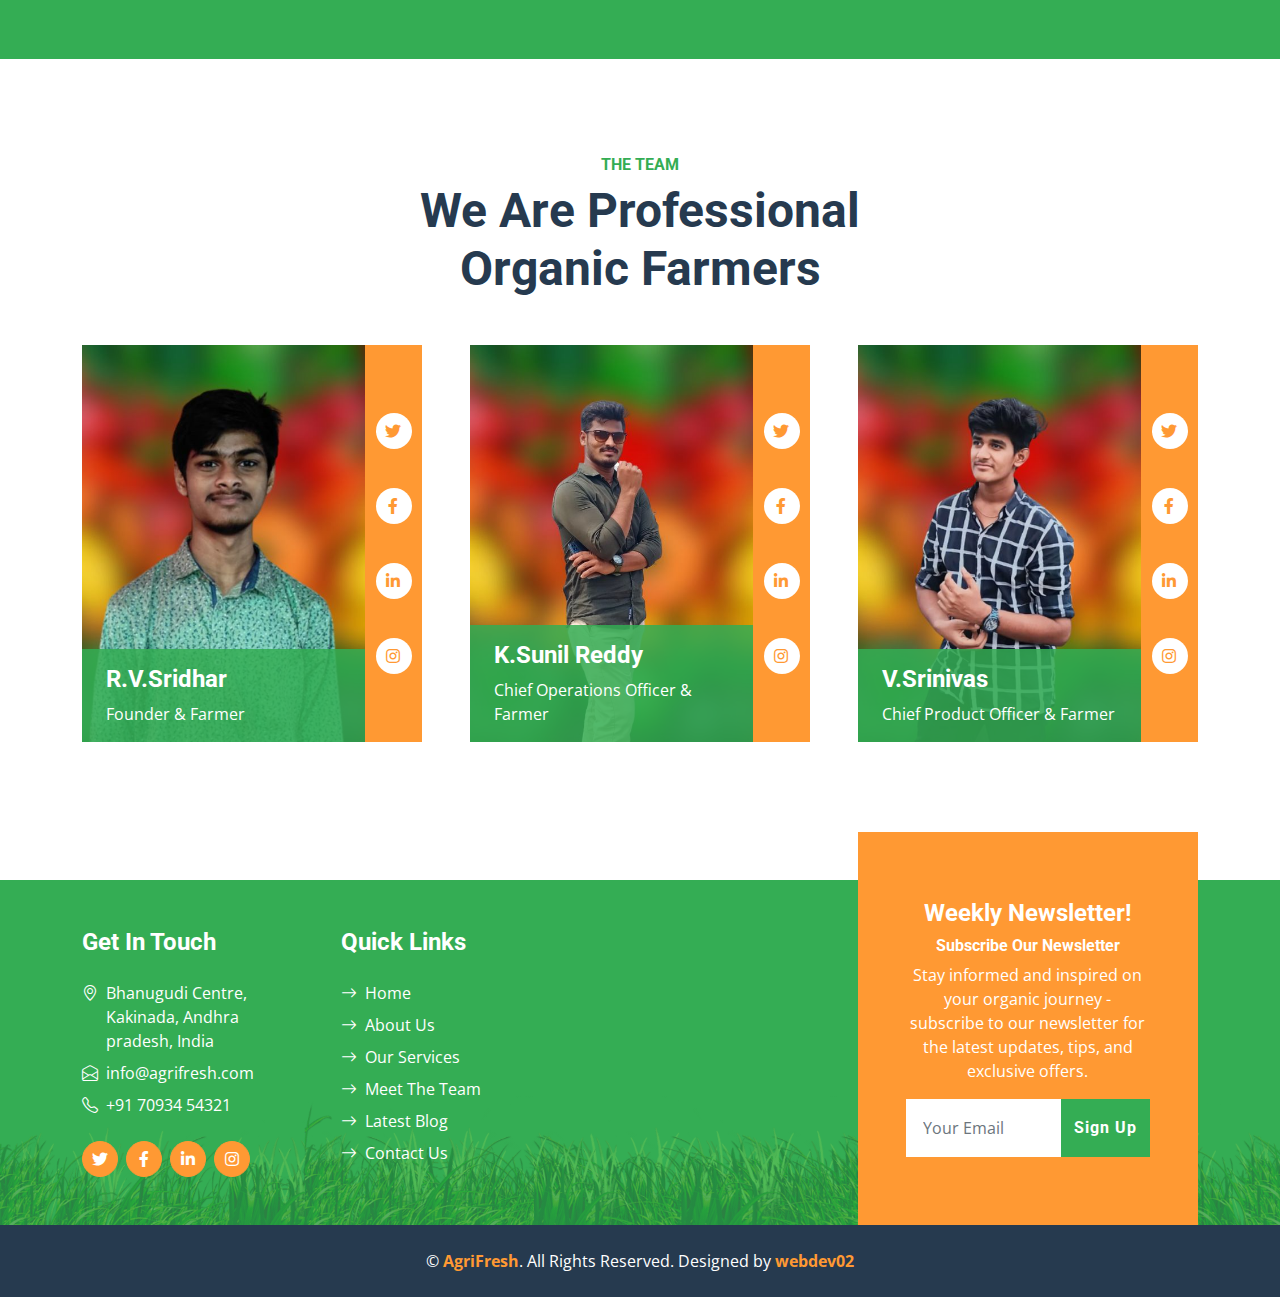
<file: about.html>
<!DOCTYPE html>
<html lang="en">

<head>
    <meta charset="utf-8">
    <title>AgriFresh - Organic Farm Website</title>
    <meta content="width=device-width, initial-scale=1.0" name="viewport">
    <meta content="AgriFresh" name="keywords">
    <meta content="Organic Products & Farm Services" name="description">

    <!-- Favicon -->
    <link href="img/icon.png" rel="icon">

    <!-- Google Web Fonts -->
    <link rel="preconnect" href="https://fonts.gstatic.com">
    <link href="https://fonts.googleapis.com/css2?family=Open+Sans:wght@400;600&family=Roboto:wght@500;700&display=swap" rel="stylesheet">

    <!-- Icon Font Stylesheet -->
    <link href="https://cdnjs.cloudflare.com/ajax/libs/font-awesome/5.15.0/css/all.min.css" rel="stylesheet">
    <link href="https://cdn.jsdelivr.net/npm/bootstrap-icons@1.4.1/font/bootstrap-icons.css" rel="stylesheet">

    <!-- Libraries Stylesheet -->
    <link href="lib/owlcarousel/assets/owl.carousel.min.css" rel="stylesheet">

    <!-- Customized Bootstrap Stylesheet -->
    <link href="css/bootstrap.min.css" rel="stylesheet">

    <!-- Template Stylesheet -->
    <link href="css/style.css" rel="stylesheet">
</head>

<body>
    <!-- Spinner Start -->
    <div id="spinner" class="show bg-gradient position-fixed translate-middle w-100 vh-100 top-50 start-50 d-flex align-items-center justify-content-center">
        <div class="spinner-grow text-white m-1" role="status">
            <span class="sr-only">Loading...</span>
        </div>
        <div class="spinner-grow text-light m-1" role="status">
            <span class="sr-only">Loading...</span>
        </div>
        <div class="spinner-grow text-light m-1" role="status">
            <span class="sr-only">Loading...</span>
        </div>
    </div>
    <!-- Spinner End -->
    
    <!-- Topbar Start -->
    <div class="container-fluid px-5 d-none d-lg-block">
        <div class="row gx-5 py-3 align-items-center">
            <div class="col-lg-3">
                <div class="d-flex align-items-center justify-content-start">
                    <i class="bi bi-phone-vibrate fs-1 text-primary me-2"></i>
                    <h2 class="mb-0">+91 70934 54321</h2>
                </div>
            </div>
            <div class="col-lg-6">
                <div class="d-flex align-items-center justify-content-center">
                    <a href="index.html" class="navbar-brand ms-lg-5">
                        <img class="d-block" src="img/logo.png" alt="" width="70"></a>
                        <h1 class="m-0 display-4 text-primary"><span class="text-secondary">Agri</span>Fresh</h1>
                    </a>
                </div>
            </div>
            <div class="col-lg-3">
                <div class="d-flex align-items-center justify-content-end">
                    <a class="btn btn-primary btn-square rounded-circle me-2" href="https://twitter.com/agri_fresh" target="_blank"><i class="fab fa-twitter"></i></a>
                    <a class="btn btn-primary btn-square rounded-circle me-2" href="https://www.facebook.com/agrifresh.doummargroup/" target="_blank"><i class="fab fa-facebook-f"></i></a>
                    <a class="btn btn-primary btn-square rounded-circle me-2" href="https://www.linkedin.com/company/theagrifresh/about/" target="_blank"><i class="fab fa-linkedin-in"></i></a>
                    <a class="btn btn-primary btn-square rounded-circle" href="https://www.instagram.com/agrifresh/" target="_blank"><i class="fab fa-instagram"></i></a>
                </div>
            </div>
        </div>
    </div>
    <!-- Topbar End -->


   <!-- Navbar Start -->
    <nav class="navbar navbar-expand-lg bg-primary navbar-dark shadow-sm py-3 py-lg-0 px-3 px-lg-5">
        <a href="index.html" class="navbar-brand d-flex d-lg-none">
            <h1 class="m-0 display-4 text-secondary"><span class="text-white">Agri</span>Fresh</h1>
        </a>
        <button class="navbar-toggler" type="button" data-bs-toggle="collapse" data-bs-target="#navbarCollapse">
            <span class="navbar-toggler-icon"></span>
        </button>
        <div class="collapse navbar-collapse" id="navbarCollapse">
            <div class="navbar-nav mx-auto py-0">
                <a href="index.html" class="nav-item nav-link">Home</a>
                <a href="about.html" class="nav-item nav-link active">About Us</a>
                <a href="service.html" class="nav-item nav-link">Our Services</a>
                <a href="product.html" class="nav-item nav-link">Products</a>
                <div class="nav-item dropdown">
                    <a href="#" class="nav-link dropdown-toggle" data-bs-toggle="dropdown">More</a>
                    <div class="dropdown-menu m-0">
                        <a href="blog.html" class="dropdown-item">Our Blog</a>
                        <a href="feature.html" class="dropdown-item">Features</a>
                        <a href="team.html" class="dropdown-item">Our Team</a>
                        <a href="testimonial.html" class="dropdown-item">Testimonial</a>
                    </div>
                </div>
                <a href="contact.html" class="nav-item nav-link">Contact Us</a>
            </div>
        </div>
    </nav>
    <!-- Navbar End -->


    <!-- Hero Start -->
    <div class="container-fluid bg-primary py-5 bg-hero mb-5">
        <div class="container py-5">
            <div class="row justify-content-start">
                <div class="col-lg-8 text-center text-lg-start">
                    <h1 class="display-1 text-white mb-md-4">About Us</h1>
                    <a href="index.html" class="btn btn-secondary py-md-3 px-md-5 me-3">Return To Home</a>
                </div>
            </div>
        </div>
    </div>
    <!-- Hero End -->


<!-- About Start -->
    <div class="container-fluid about pt-5">
        <div class="container">
            <div class="row gx-5">
                <div class="col-lg-6 mb-5 mb-lg-0">
                    <div class="d-flex h-100 border border-5 border-primary border-bottom-0 pt-4">
                        <img class="img-fluid mt-auto mx-auto" src="img/about.png">
                    </div>
                </div>
                <div class="col-lg-6 pb-5">
                    <div class="mb-3 pb-2">
                        <h6 class="text-primary text-uppercase">About Us</h6>
                        <h1 class="display-5">We Produce Organic Food For Your Family</h1>
                    </div>
                    <p class="mb-4">We are passionate about providing your family with wholesome, organic food. Discover the goodness of our organic food, specially crafted for your family's well-being. With a commitment to quality and sustainability, we offer a wide selection of delicious and chemical-free products. Explore our website and make the healthy choice for your loved ones today.</p>
                    <div class="row gx-5 gy-4">
                        <div class="col-sm-6">
                            <i class="fa fa-seedling display-1 text-secondary"></i>
                            <h4>100% Organic</h4>
                            <p class="mb-0">Rest assured, our products are 100% organic, grown with care and without the use of synthetic chemicals or GMOs. Experience the pure goodness of nature with our range of organic food for your family's health and peace of mind.</p>
                        </div>
                        <div class="col-sm-6">
                            <i class="fa fa-award display-1 text-secondary"></i>
                            <h4>Award Winning</h4>
                            <p class="mb-0">Experience the taste of excellence with our award-winning organic food. Trust in our commitment to quality and savor the flavors that have earned us prestigious recognition.</p>
                        </div>
                    </div>
                </div>
            </div>
        </div>
    </div>
    <!-- About End -->



    <!-- Facts Start -->
    <div class="container-fluid bg-primary facts py-5 mb-5">
        <div class="container py-5">
            <div class="row gx-5 gy-4">
                <div class="col-lg-3 col-md-6">
                    <div class="d-flex">
                        <div class="bg-secondary rounded-circle d-flex align-items-center justify-content-center mb-3" style="width: 60px; height: 60px;">
                            <i class="fa fa-star fs-4 text-white"></i>
                        </div>
                        <div class="ps-4">
                            <h5 class="text-white">Our Experience</h5>
                            <h1 class="display-5 text-white mb-0" data-toggle="counter-up">10</h1>
                        </div>
                    </div>
                </div>
                <div class="col-lg-3 col-md-6">
                    <div class="d-flex">
                        <div class="bg-secondary rounded-circle d-flex align-items-center justify-content-center mb-3" style="width: 60px; height: 60px;">
                            <i class="fa fa-users fs-4 text-white"></i>
                        </div>
                        <div class="ps-4">
                            <h5 class="text-white">Farm Specialist</h5>
                            <h1 class="display-5 text-white mb-0" data-toggle="counter-up">125</h1>
                        </div>
                    </div>
                </div>
                <div class="col-lg-3 col-md-6">
                    <div class="d-flex">
                        <div class="bg-secondary rounded-circle d-flex align-items-center justify-content-center mb-3" style="width: 60px; height: 60px;">
                            <i class="fa fa-check fs-4 text-white"></i>
                        </div>
                        <div class="ps-4">
                            <h5 class="text-white">Complete Project</h5>
                            <h1 class="display-5 text-white mb-0" data-toggle="counter-up">45</h1>
                        </div>
                    </div>
                </div>
                <div class="col-lg-3 col-md-6">
                    <div class="d-flex">
                        <div class="bg-secondary rounded-circle d-flex align-items-center justify-content-center mb-3" style="width: 60px; height: 60px;">
                            <i class="fa fa-mug-hot fs-4 text-white"></i>
                        </div>
                        <div class="ps-4">
                            <h5 class="text-white">Happy Clients</h5>
                            <h1 class="display-5 text-white mb-0" data-toggle="counter-up">3451</h1>
                        </div>
                    </div>
                </div>
            </div>
        </div>
    </div>
    <!-- Facts End -->


    <!-- Team Start -->
    <div class="container-fluid py-5">
        <div class="container">
            <div class="mx-auto text-center mb-5" style="max-width: 500px;">
                <h6 class="text-primary text-uppercase">The Team</h6>
                <h1 class="display-5">We Are Professional Organic Farmers</h1>
            </div>
            <div class="row g-5">
                <div class="col-lg-4 col-md-6">
                    <div class="row g-0">
                        <div class="col-10">
                            <div class="position-relative">
                                <img class="img-fluid w-100" src="img/team-1.jpg" alt="">
                                <div class="position-absolute start-0 bottom-0 w-100 py-3 px-4" style="background: rgba(52, 173, 84, .85);">
                                    <h4 class="text-white">R.V.Sridhar</h4>
                                    <span class="text-white">Founder & Farmer </span>
                                </div>
                            </div>
                        </div>
                        <div class="col-2">
                            <div class="h-100 d-flex flex-column align-items-center justify-content-around bg-secondary py-5">
                                <a class="btn btn-square rounded-circle bg-white" href="https://twitter.com/SridharSpirit" target="_blank"><i class="fab fa-twitter text-secondary"></i></a>
                                <a class="btn btn-square rounded-circle bg-white" href="https://www.facebook.com/PawanKalyan/" target="_blank"><i class="fab fa-facebook-f text-secondary"></i></a>
                                <a class="btn btn-square rounded-circle bg-white" href="https://www.linkedin.com/in/reddi-venkata-sridhar-b23a24227/" target="_blank"><i class="fab fa-linkedin-in text-secondary"></i></a>
                                <a class="btn btn-square rounded-circle bg-white" href="https://www.instagram.com/sridharspirit_369/" target="_blank"><i class="fab fa-instagram text-secondary"></i></a>
                            </div>
                        </div>
                    </div>
                </div>
                <div class="col-lg-4 col-md-6">
                    <div class="row g-0">
                        <div class="col-10">
                            <div class="position-relative">
                                <img class="img-fluid w-100" src="img/team-2.jpg" alt="">
                                <div class="position-absolute start-0 bottom-0 w-100 py-3 px-4" style="background: rgba(52, 173, 84, .85);">
                                    <h4 class="text-white">K.Sunil Reddy</h4>
                                    <span class="text-white">Chief Operations Officer & Farmer</span>
                                </div>
                            </div>
                        </div>
                        <div class="col-2">
                            <div class="h-100 d-flex flex-column align-items-center justify-content-around bg-secondary py-5">
                                <a class="btn btn-square rounded-circle bg-white" href="https://twitter.com/imVkohli" target="_blank"><i class="fab fa-twitter text-secondary"></i></a>
                                <a class="btn btn-square rounded-circle bg-white" href="https://www.facebook.com/virat.kohli" target="_blank"><i class="fab fa-facebook-f text-secondary"></i></a>
                                <a class="btn btn-square rounded-circle bg-white" href="https://www.linkedin.com/in/virat-kohli-ab4960204/" target="_blank"><i class="fab fa-linkedin-in text-secondary"></i></a>
                                <a class="btn btn-square rounded-circle bg-white" href="https://www.instagram.com/virat.kohli/" target="_blank"><i class="fab fa-instagram text-secondary"></i></a>
                            </div>
                        </div>
                    </div>
                </div>
                <div class="col-lg-4 col-md-6">
                    <div class="row g-0">
                        <div class="col-10">
                            <div class="position-relative">
                                <img class="img-fluid w-100" src="img/team-3.jpg" alt="">
                                <div class="position-absolute start-0 bottom-0 w-100 py-3 px-4" style="background: rgba(52, 173, 84, .85);">
                                    <h4 class="text-white">V.Srinivas</h4>
                                    <span class="text-white">Chief Product Officer & Farmer</span>
                                </div>
                            </div>
                        </div>
                        <div class="col-2">
                            <div class="h-100 d-flex flex-column align-items-center justify-content-around bg-secondary py-5">
                                <a class="btn btn-square rounded-circle bg-white" href="https://twitter.com/narendramodi" target="_blank"><i class="fab fa-twitter text-secondary"></i></a>
                                <a class="btn btn-square rounded-circle bg-white" href="https://www.facebook.com/narendramodi/" target="_blank"><i class="fab fa-facebook-f text-secondary"></i></a>
                                <a class="btn btn-square rounded-circle bg-white" href="https://www.linkedin.com/in/narendramodi/?originalSubdomain=in" target="_blank"><i class="fab fa-linkedin-in text-secondary"></i></a>
                                <a class="btn btn-square rounded-circle bg-white" href="https://www.instagram.com/narendramodi/" target="_blank"><i class="fab fa-instagram text-secondary"></i></a>
                            </div>
                        </div>
                    </div>
                </div>
            </div>
        </div>
    </div>
    <!-- Team End -->
    

    <!-- Footer Start -->
    <div class="container-fluid bg-footer bg-primary text-white mt-5">
        <div class="container">
            <div class="row gx-5">
                <div class="col-lg-8 col-md-6">
                    <div class="row gx-5">
                        <div class="col-lg-4 col-md-12 pt-5 mb-5">
                            <h4 class="text-white mb-4">Get In Touch</h4>
                            <div class="d-flex mb-2">
                                <i class="bi bi-geo-alt text-white me-2"></i>
                                <p class="text-white mb-0">Bhanugudi Centre, Kakinada, Andhra pradesh, India</p>
                            </div>
                            <div class="d-flex mb-2">
                                <i class="bi bi-envelope-open text-white me-2"></i>
                                <p class="text-white mb-0">info@agrifresh.com</p>
                            </div>
                            <div class="d-flex mb-2">
                                <i class="bi bi-telephone text-white me-2"></i>
                                <p class="text-white mb-0">+91 70934 54321</p>
                            </div>
                            <div class="d-flex mt-4">
                                <a class="btn btn-secondary btn-square rounded-circle me-2" href="https://twitter.com/agri_fresh" target="_blank"><i class="fab fa-twitter"></i></a>
                                <a class="btn btn-secondary btn-square rounded-circle me-2" href="https://www.facebook.com/agrifresh.doummargroup/" target="_blank"><i class="fab fa-facebook-f"></i></a>
                                <a class="btn btn-secondary btn-square rounded-circle me-2" href="https://www.linkedin.com/company/theagrifresh/about/" target="_blank"><i class="fab fa-linkedin-in"></i></a>
                                <a class="btn btn-secondary btn-square rounded-circle" href="https://www.instagram.com/agrifresh/" target="_blank"><i class="fab fa-instagram"></i></a>
                            </div>
                        </div>
                        <div class="col-lg-4 col-md-12 pt-0 pt-lg-5 mb-5">
                            <h4 class="text-white mb-4">Quick Links</h4>
                            <div class="d-flex flex-column justify-content-start">
                                <a class="text-white mb-2" href="index.html"><i class="bi bi-arrow-right text-white me-2"></i>Home</a>
                                <a class="text-white mb-2" href="#"><i class="bi bi-arrow-right text-white me-2"></i>About Us</a>
                                <a class="text-white mb-2" href="service.html"><i class="bi bi-arrow-right text-white me-2"></i>Our Services</a>
                                <a class="text-white mb-2" href="team.html"><i class="bi bi-arrow-right text-white me-2"></i>Meet The Team</a>
                                <a class="text-white mb-2" href="blog.html"><i class="bi bi-arrow-right text-white me-2"></i>Latest Blog</a>
                                <a class="text-white" href="contact.html"><i class="bi bi-arrow-right text-white me-2"></i>Contact Us</a>
                            </div>
                        </div>
                    </div>
                </div>
                <div class="col-lg-4 col-md-6 mt-lg-n5">
                    <div class="d-flex flex-column align-items-center justify-content-center text-center h-100 bg-secondary p-5">
                        <h4 class="text-white">Weekly Newsletter!</h4>
                        <h6 class="text-white">Subscribe Our Newsletter</h6>
                        <p>Stay informed and inspired on your organic journey - subscribe to our newsletter for the latest updates, tips, and exclusive offers.</p>
                        <form action="">
                            <div class="input-group">
                                <input type="text" class="form-control border-white p-3" placeholder="Your Email">
                                <button class="btn btn-primary">Sign Up</button>
                            </div>
                        </form>
                    </div>
                </div>
            </div>
        </div>
    </div>
    <div class="container-fluid bg-dark text-white py-4">
        <div class="container text-center">
            <p class="mb-0">&copy; <a class="text-secondary fw-bold" href="#">AgriFresh</a>. All Rights Reserved. Designed by <a class="text-secondary fw-bold">webdev02</a></p>
        </div>
    </div>
    <!-- Footer End -->


    <!-- Back to Top -->
    <a href="#" class="btn btn-secondary py-3 fs-4 back-to-top"><i class="bi bi-arrow-up"></i></a>


    <!-- JavaScript Libraries -->
    <script src="https://code.jquery.com/jquery-3.4.1.min.js"></script>
    <script src="https://cdn.jsdelivr.net/npm/bootstrap@5.0.0/dist/js/bootstrap.bundle.min.js"></script>
    <script src="lib/easing/easing.min.js"></script>
    <script src="lib/waypoints/waypoints.min.js"></script>
    <script src="lib/counterup/counterup.min.js"></script>
    <script src="lib/owlcarousel/owl.carousel.min.js"></script>

    <!-- Template Javascript -->
    <script src="js/main.js"></script>
</body>

</html>
</file>
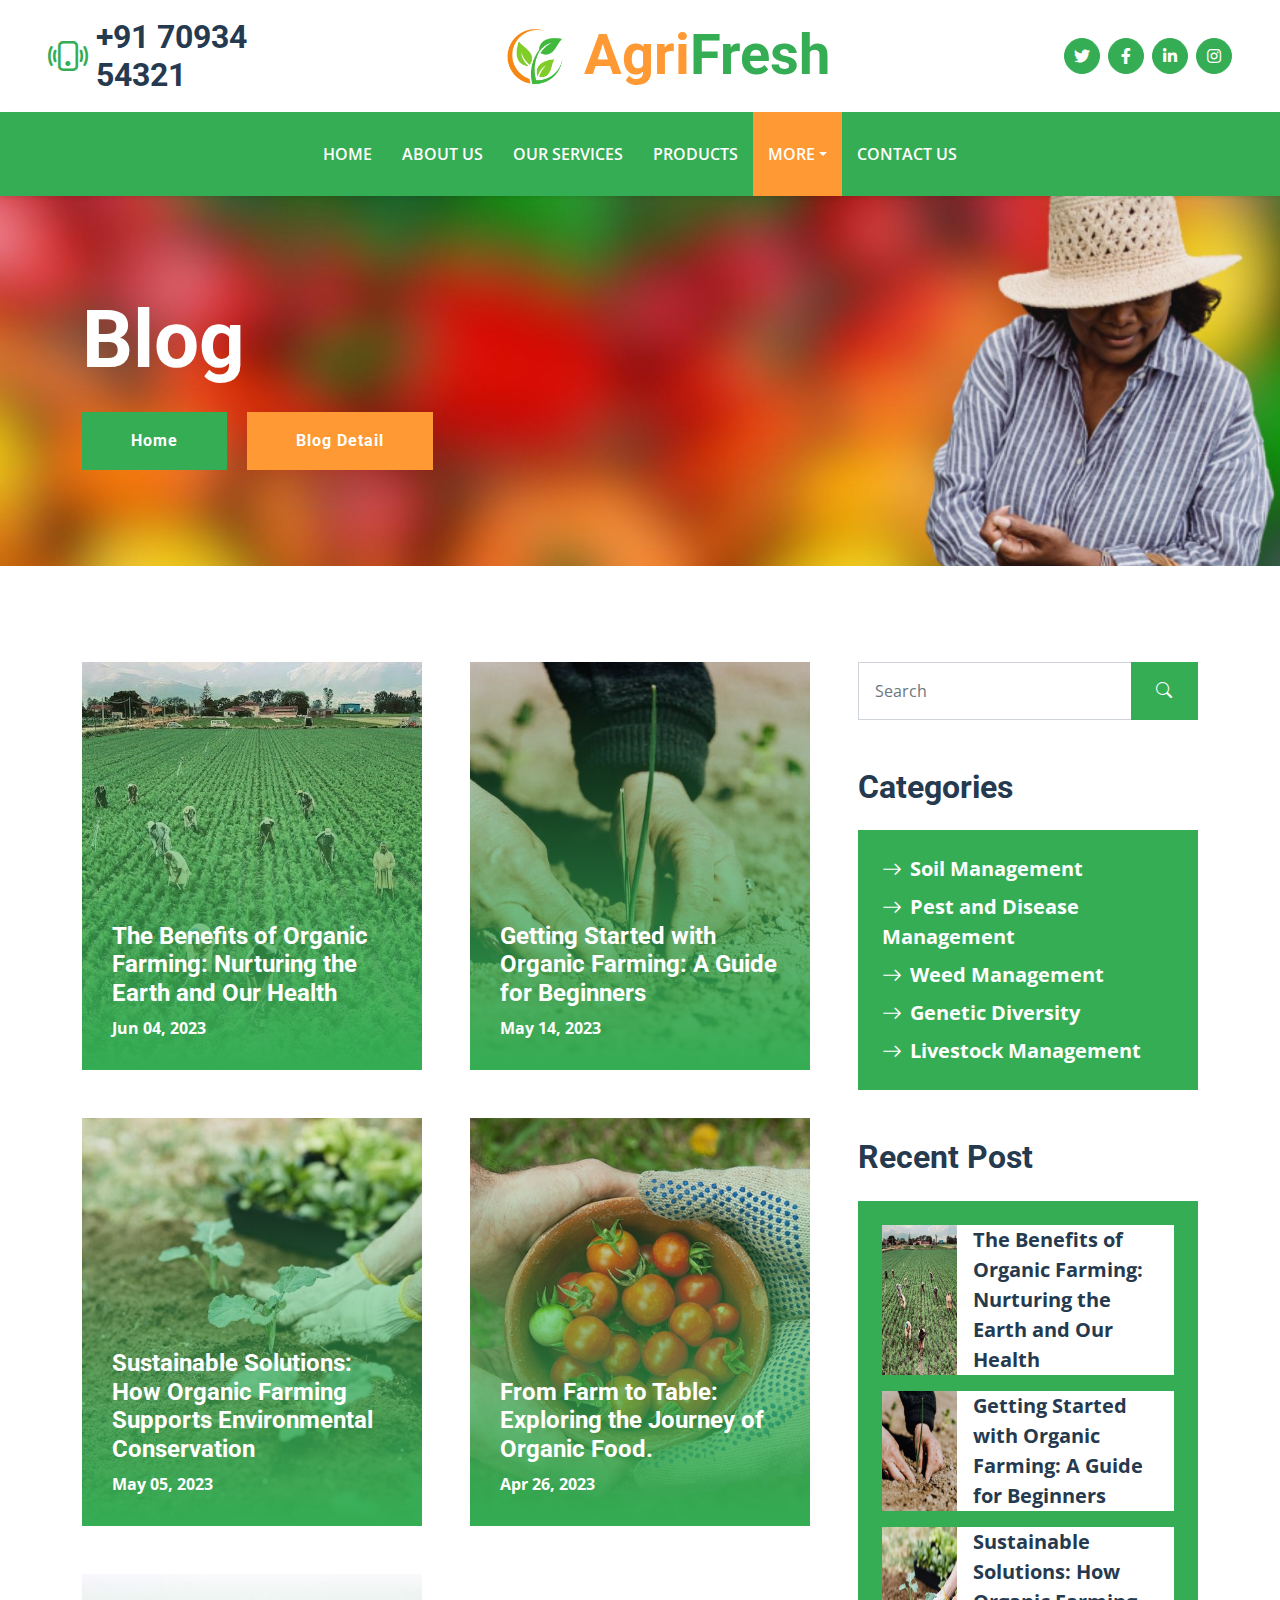
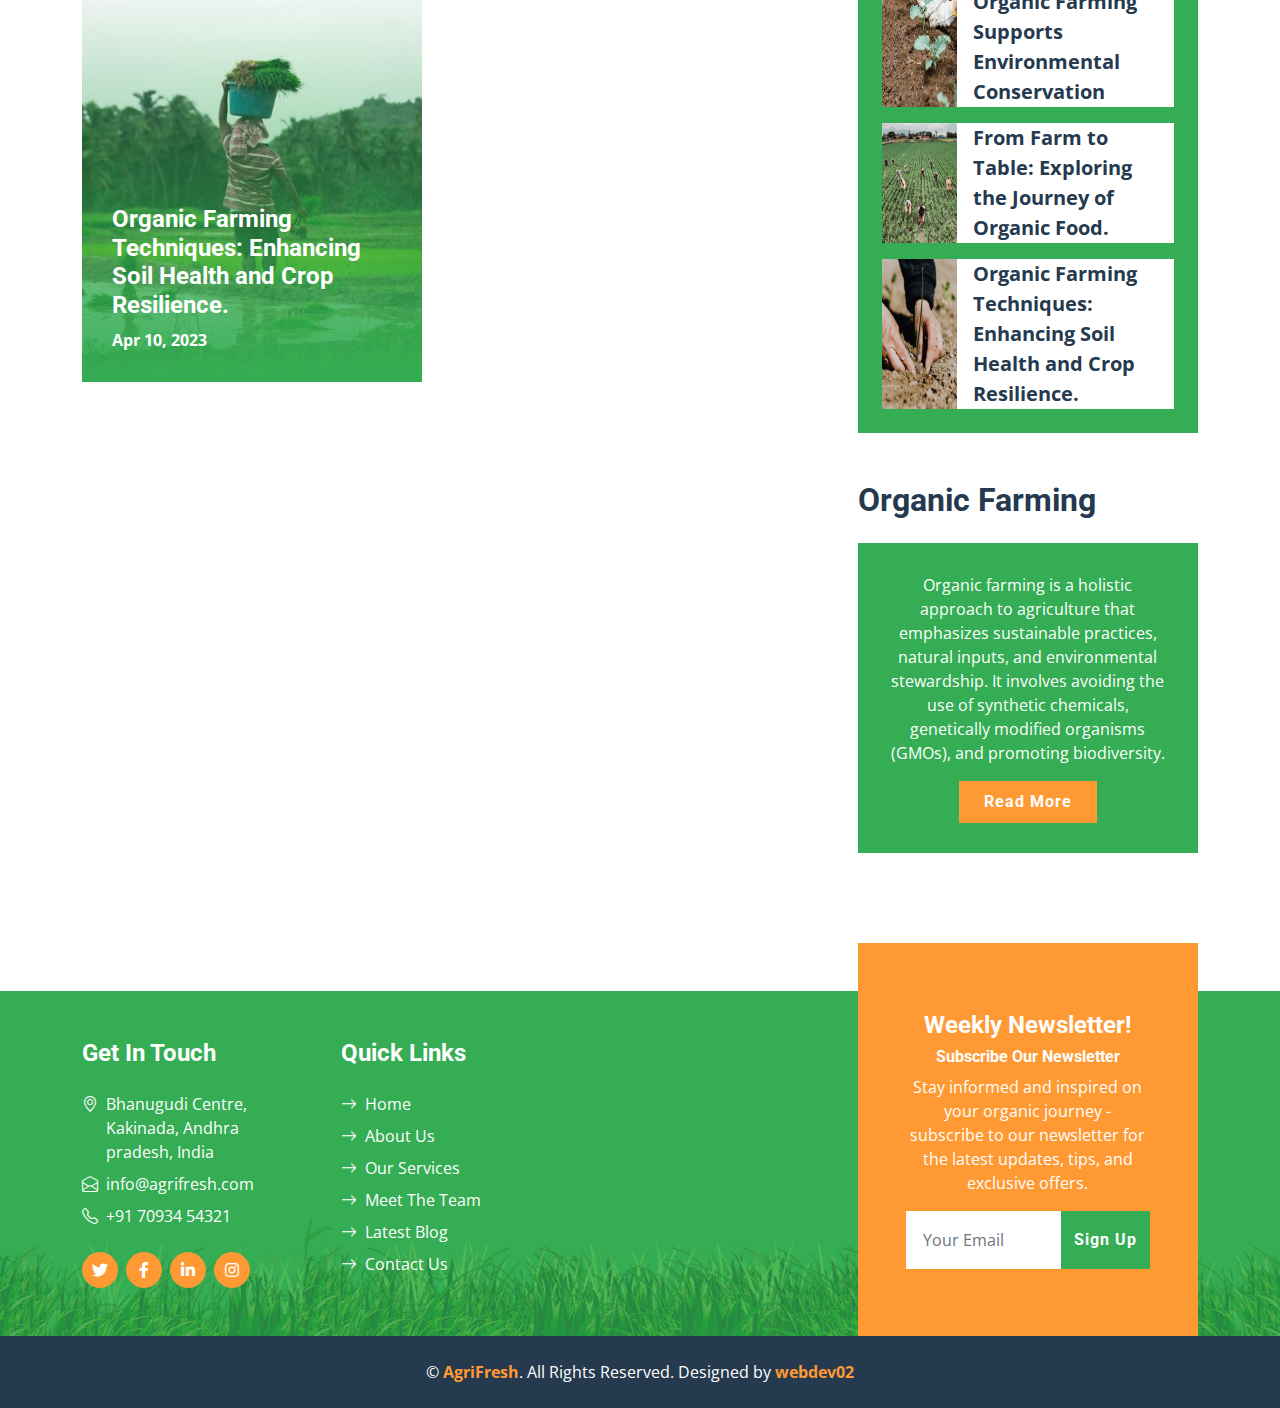
<file: blog.html>
<!DOCTYPE html>
<html lang="en">

<head>
    <meta charset="utf-8">
    <title>AgriFresh - Organic Farm Website</title>
    <meta content="width=device-width, initial-scale=1.0" name="viewport">
    <meta content="AgriFresh" name="keywords">
    <meta content="Organic Products & Farm Services" name="description">

    <!-- Favicon -->
    <link href="img/icon.png" rel="icon">

    <!-- Google Web Fonts -->
    <link rel="preconnect" href="https://fonts.gstatic.com">
    <link href="https://fonts.googleapis.com/css2?family=Open+Sans:wght@400;600&family=Roboto:wght@500;700&display=swap" rel="stylesheet">

    <!-- Icon Font Stylesheet -->
    <link href="https://cdnjs.cloudflare.com/ajax/libs/font-awesome/5.15.0/css/all.min.css" rel="stylesheet">
    <link href="https://cdn.jsdelivr.net/npm/bootstrap-icons@1.4.1/font/bootstrap-icons.css" rel="stylesheet">

    <!-- Libraries Stylesheet -->
    <link href="lib/owlcarousel/assets/owl.carousel.min.css" rel="stylesheet">

    <!-- Customized Bootstrap Stylesheet -->
    <link href="css/bootstrap.min.css" rel="stylesheet">

    <!-- Template Stylesheet -->
    <link href="css/style.css" rel="stylesheet">
</head>

<body>
    <!-- Spinner Start -->
    <div id="spinner" class="show bg-gradient position-fixed translate-middle w-100 vh-100 top-50 start-50 d-flex align-items-center justify-content-center">
        <div class="spinner-grow text-white m-1" role="status">
            <span class="sr-only">Loading...</span>
        </div>
        <div class="spinner-grow text-light m-1" role="status">
            <span class="sr-only">Loading...</span>
        </div>
        <div class="spinner-grow text-light m-1" role="status">
            <span class="sr-only">Loading...</span>
        </div>
    </div>
    <!-- Spinner End -->
    
    <!-- Topbar Start -->
    <div class="container-fluid px-5 d-none d-lg-block">
        <div class="row gx-5 py-3 align-items-center">
            <div class="col-lg-3">
                <div class="d-flex align-items-center justify-content-start">
                    <i class="bi bi-phone-vibrate fs-1 text-primary me-2"></i>
                    <h2 class="mb-0">+91 70934 54321</h2>
                </div>
            </div>
            <div class="col-lg-6">
                <div class="d-flex align-items-center justify-content-center">
                    <a href="index.html" class="navbar-brand ms-lg-5">
                        <img class="d-block" src="img/logo.png" alt="" width="70"></a>
                        <h1 class="m-0 display-4 text-primary"><span class="text-secondary">Agri</span>Fresh</h1>
                    </a>
                </div>
            </div>
            <div class="col-lg-3">
                <div class="d-flex align-items-center justify-content-end">
                    <a class="btn btn-primary btn-square rounded-circle me-2" href="https://twitter.com/agri_fresh" target="_blank"><i class="fab fa-twitter"></i></a>
                    <a class="btn btn-primary btn-square rounded-circle me-2" href="https://www.facebook.com/agrifresh.doummargroup/" target="_blank"><i class="fab fa-facebook-f"></i></a>
                    <a class="btn btn-primary btn-square rounded-circle me-2" href="https://www.linkedin.com/company/theagrifresh/about/" target="_blank"><i class="fab fa-linkedin-in"></i></a>
                    <a class="btn btn-primary btn-square rounded-circle" href="https://www.instagram.com/agrifresh/" target="_blank"><i class="fab fa-instagram"></i></a>
                </div>
            </div>
        </div>
    </div>
    <!-- Topbar End -->


     <!-- Navbar Start -->
    <nav class="navbar navbar-expand-lg bg-primary navbar-dark shadow-sm py-3 py-lg-0 px-3 px-lg-5">
        <a href="index.html" class="navbar-brand d-flex d-lg-none">
            <h1 class="m-0 display-4 text-secondary"><span class="text-white">Agri</span>Fresh</h1>
        </a>
        <button class="navbar-toggler" type="button" data-bs-toggle="collapse" data-bs-target="#navbarCollapse">
            <span class="navbar-toggler-icon"></span>
        </button>
        <div class="collapse navbar-collapse" id="navbarCollapse">
            <div class="navbar-nav mx-auto py-0">
                <a href="index.html" class="nav-item nav-link">Home</a>
                <a href="about.html" class="nav-item nav-link">About Us</a>
                <a href="service.html" class="nav-item nav-link">Our Services</a>
                <a href="product.html" class="nav-item nav-link">Products</a>
                <div class="nav-item dropdown">
                    <a href="#" class="nav-link dropdown-toggle active" data-bs-toggle="dropdown">More</a>
                    <div class="dropdown-menu m-0">
                        <a href="blog.html" class="dropdown-item">Our Blog</a>
                        <a href="feature.html" class="dropdown-item">Features</a>
                        <a href="team.html" class="dropdown-item">Our Team</a>
                        <a href="testimonial.html" class="dropdown-item">Testimonial</a>
                    </div>
                </div>
                <a href="contact.html" class="nav-item nav-link">Contact Us</a>
            </div>
        </div>
    </nav>
    <!-- Navbar End -->


    <!-- Hero Start -->
    <div class="container-fluid bg-primary py-5 bg-hero mb-5">
        <div class="container py-5">
            <div class="row justify-content-start">
                <div class="col-lg-8 text-center text-lg-start">
                    <h1 class="display-1 text-white mb-md-4">Blog</h1>
                    <a href="index.html" class="btn btn-primary py-md-3 px-md-5 me-3">Home</a>
                    <a href="detail.html" class="btn btn-secondary py-md-3 px-md-5">Blog Detail</a>
                </div>
            </div>
        </div>
    </div>
    <!-- Hero End -->


    <!-- Blog Start -->
    <div class="container py-5">
        <div class="row g-5">
            <!-- Blog list Start -->
            <div class="col-lg-8">
                <div class="row g-5">
                    <div class="col-md-6">
                        <div class="blog-item position-relative overflow-hidden">
                            <img class="img-fluid" src="img/blog-1.jpg" alt="">
                            <a class="blog-overlay" href="detail.html">
                                <h4 class="text-white">The Benefits of Organic Farming: Nurturing the Earth and Our Health</h4>
                                <span class="text-white fw-bold">Jun 04, 2023</span>
                            </a>
                        </div>
                    </div>
                    <div class="col-md-6">
                        <div class="blog-item position-relative overflow-hidden">
                            <img class="img-fluid" src="img/blog-2.jpg" alt="">
                            <a class="blog-overlay" href="detail.html">
                                <h4 class="text-white">Getting Started with Organic Farming: A Guide for Beginners</h4>
                                <span class="text-white fw-bold">May 14, 2023</span>
                            </a>
                        </div>
                    </div>
                    <div class="col-md-6">
                        <div class="blog-item position-relative overflow-hidden">
                            <img class="img-fluid" src="img/blog-3.jpg" alt="">
                            <a class="blog-overlay" href="detail.html">
                                <h4 class="text-white">Sustainable Solutions: How Organic Farming Supports Environmental Conservation</h4>
                                <span class="text-white fw-bold">May 05, 2023</span>
                            </a>
                        </div>
                    </div>
                    <div class="col-md-6">
                        <div class="blog-item position-relative overflow-hidden">
                            <img class="img-fluid" src="img/blog-4.jpg" alt="">
                            <a class="blog-overlay" href="detail.html">
                                <h4 class="text-white">From Farm to Table: Exploring the Journey of Organic Food.</h4>
                                <span class="text-white fw-bold">Apr 26, 2023</span>
                            </a>
                        </div>
                    </div>
                    <div class="col-md-6">
                        <div class="blog-item position-relative overflow-hidden">
                            <img class="img-fluid" src="img/blog-5.jpg" alt="">
                            <a class="blog-overlay" href="detail.html">
                                <h4 class="text-white">Organic Farming Techniques: Enhancing Soil Health and Crop Resilience.</h4>
                                <span class="text-white fw-bold">Apr 10, 2023</span>
                            </a>
                        </div>
                    </div>
                </div>
            </div>
            <!-- Blog list End -->

            <!-- Sidebar Start -->
            <div class="col-lg-4">
                <!-- Search Form Start -->
                <div class="mb-5">
                    <div class="input-group">
                        <input type="text" class="form-control p-3" placeholder="Search">
                        <button class="btn btn-primary px-4"><i class="bi bi-search"></i></button>
                    </div>
                </div>
                <!-- Search Form End -->

                <!-- Category Start -->
                <div class="mb-5">
                    <h2 class="mb-4">Categories</h2>
                    <div class="d-flex flex-column justify-content-start bg-primary p-4">
                        <a class="fs-5 fw-bold text-white mb-2" href="detail.html"><i class="bi bi-arrow-right me-2"></i>Soil Management
</a>
                        <a class="fs-5 fw-bold text-white mb-2" href="detail.html"><i class="bi bi-arrow-right me-2"></i>Pest and Disease Management</a>
                        <a class="fs-5 fw-bold text-white mb-2" href="detail.html"><i class="bi bi-arrow-right me-2"></i>Weed Management</a>
                        <a class="fs-5 fw-bold text-white mb-2" href="detail.html"><i class="bi bi-arrow-right me-2"></i>Genetic Diversity</a>
                        <a class="fs-5 fw-bold text-white" href="detail.html"><i class="bi bi-arrow-right me-2"></i>Livestock Management</a>
                    </div>
                </div>
                <!-- Category End -->

                <!-- Recent Post Start -->
                <div class="mb-5">
                    <h2 class="mb-4">Recent Post</h2>
                    <div class="bg-primary p-4">
                        <div class="d-flex overflow-hidden mb-3">
                            <img class="img-fluid flex-shrink-0" src="img/blog-1.jpg" style="width: 75px;" alt="">
                            <a href="detail.html" class="d-flex align-items-center bg-white text-dark fs-5 fw-bold px-3 mb-0">The Benefits of Organic Farming: Nurturing the Earth and Our Health
                            </a>
                        </div>
                        <div class="d-flex overflow-hidden mb-3">
                            <img class="img-fluid flex-shrink-0" src="img/blog-2.jpg" style="width: 75px;" alt="">
                            <a href="detail.html" class="d-flex align-items-center bg-white text-dark fs-5 fw-bold px-3 mb-0">Getting Started with Organic Farming: A Guide for Beginners
                            </a>
                        </div>
                        <div class="d-flex overflow-hidden mb-3">
                            <img class="img-fluid flex-shrink-0" src="img/blog-3.jpg" style="width: 75px;" alt="">
                            <a href="detail.html" class="d-flex align-items-center bg-white text-dark fs-5 fw-bold px-3 mb-0">Sustainable Solutions: How Organic Farming Supports Environmental Conservation
                            </a>
                        </div>
                        <div class="d-flex overflow-hidden mb-3">
                            <img class="img-fluid flex-shrink-0" src="img/blog-1.jpg" style="width: 75px;" alt="">
                            <a href="detail.html" class="d-flex align-items-center bg-white text-dark fs-5 fw-bold px-3 mb-0">From Farm to Table: Exploring the Journey of Organic Food.
                            </a>
                        </div>
                        <div class="d-flex overflow-hidden">
                            <img class="img-fluid flex-shrink-0" src="img/blog-2.jpg" style="width: 75px;" alt="">
                            <a href="detail.html" class="d-flex align-items-center bg-white text-dark fs-5 fw-bold px-3 mb-0">Organic Farming Techniques: Enhancing Soil Health and Crop Resilience.
                            </a>
                        </div>
                    </div>
                </div>
                <!-- Recent Post End -->

                <!-- Plain Text Start -->
                <div>
                    <h2 class="mb-4">Organic Farming</h2>
                    <div class="bg-primary text-center text-white" style="padding: 30px;">
                        <p>Organic farming is a holistic approach to agriculture that emphasizes sustainable practices, natural inputs, and environmental stewardship. It involves avoiding the use of synthetic chemicals, genetically modified organisms (GMOs), and promoting biodiversity.</p>
                        <a href="detail.html" class="btn btn-secondary py-2 px-4">Read More</a>
                    </div>
                </div>
                <!-- Plain Text End -->
            </div>
            <!-- Sidebar End -->
        </div>
    </div>
    <!-- Blog End -->


    <!-- Footer Start -->
    <div class="container-fluid bg-footer bg-primary text-white mt-5">
        <div class="container">
            <div class="row gx-5">
                <div class="col-lg-8 col-md-6">
                    <div class="row gx-5">
                        <div class="col-lg-4 col-md-12 pt-5 mb-5">
                            <h4 class="text-white mb-4">Get In Touch</h4>
                            <div class="d-flex mb-2">
                                <i class="bi bi-geo-alt text-white me-2"></i>
                                <p class="text-white mb-0">Bhanugudi Centre, Kakinada, Andhra pradesh, India</p>
                            </div>
                            <div class="d-flex mb-2">
                                <i class="bi bi-envelope-open text-white me-2"></i>
                                <p class="text-white mb-0">info@agrifresh.com</p>
                            </div>
                            <div class="d-flex mb-2">
                                <i class="bi bi-telephone text-white me-2"></i>
                                <p class="text-white mb-0">+91 70934 54321</p>
                            </div>
                            <div class="d-flex mt-4">
                                <a class="btn btn-secondary btn-square rounded-circle me-2" href="https://twitter.com/agri_fresh" target="_blank"><i class="fab fa-twitter"></i></a>
                                <a class="btn btn-secondary btn-square rounded-circle me-2" href="https://www.facebook.com/agrifresh.doummargroup/" target="_blank"><i class="fab fa-facebook-f"></i></a>
                                <a class="btn btn-secondary btn-square rounded-circle me-2" href="https://www.linkedin.com/company/theagrifresh/about/" target="_blank"><i class="fab fa-linkedin-in"></i></a>
                                <a class="btn btn-secondary btn-square rounded-circle" href="https://www.instagram.com/agrifresh/" target="_blank"><i class="fab fa-instagram"></i></a>
                            </div>
                        </div>
                        <div class="col-lg-4 col-md-12 pt-0 pt-lg-5 mb-5">
                            <h4 class="text-white mb-4">Quick Links</h4>
                            <div class="d-flex flex-column justify-content-start">
                                <a class="text-white mb-2" href="index.html"><i class="bi bi-arrow-right text-white me-2"></i>Home</a>
                                <a class="text-white mb-2" href="about.html"><i class="bi bi-arrow-right text-white me-2"></i>About Us</a>
                                <a class="text-white mb-2" href="service.html"><i class="bi bi-arrow-right text-white me-2"></i>Our Services</a>
                                <a class="text-white mb-2" href="team.html"><i class="bi bi-arrow-right text-white me-2"></i>Meet The Team</a>
                                <a class="text-white mb-2" href="#"><i class="bi bi-arrow-right text-white me-2"></i>Latest Blog</a>
                                <a class="text-white" href="contact.html"><i class="bi bi-arrow-right text-white me-2"></i>Contact Us</a>
                            </div>
                        </div>
                    </div>
                </div>
                <div class="col-lg-4 col-md-6 mt-lg-n5">
                    <div class="d-flex flex-column align-items-center justify-content-center text-center h-100 bg-secondary p-5">
                        <h4 class="text-white">Weekly Newsletter!</h4>
                        <h6 class="text-white">Subscribe Our Newsletter</h6>
                        <p>Stay informed and inspired on your organic journey - subscribe to our newsletter for the latest updates, tips, and exclusive offers.</p>
                        <form action="">
                            <div class="input-group">
                                <input type="text" class="form-control border-white p-3" placeholder="Your Email">
                                <button class="btn btn-primary">Sign Up</button>
                            </div>
                        </form>
                    </div>
                </div>
            </div>
        </div>
    </div>
    <div class="container-fluid bg-dark text-white py-4">
        <div class="container text-center">
            <p class="mb-0">&copy; <a class="text-secondary fw-bold" href="#">AgriFresh</a>. All Rights Reserved. Designed by <a class="text-secondary fw-bold">webdev02</a></p>
        </div>
    </div>
    <!-- Footer End -->


    <!-- Back to Top -->
    <a href="#" class="btn btn-secondary py-3 fs-4 back-to-top"><i class="bi bi-arrow-up"></i></a>


    <!-- JavaScript Libraries -->
    <script src="https://code.jquery.com/jquery-3.4.1.min.js"></script>
    <script src="https://cdn.jsdelivr.net/npm/bootstrap@5.0.0/dist/js/bootstrap.bundle.min.js"></script>
    <script src="lib/easing/easing.min.js"></script>
    <script src="lib/waypoints/waypoints.min.js"></script>
    <script src="lib/counterup/counterup.min.js"></script>
    <script src="lib/owlcarousel/owl.carousel.min.js"></script>

    <!-- Template Javascript -->
    <script src="js/main.js"></script>
</body>

</html>
</file>
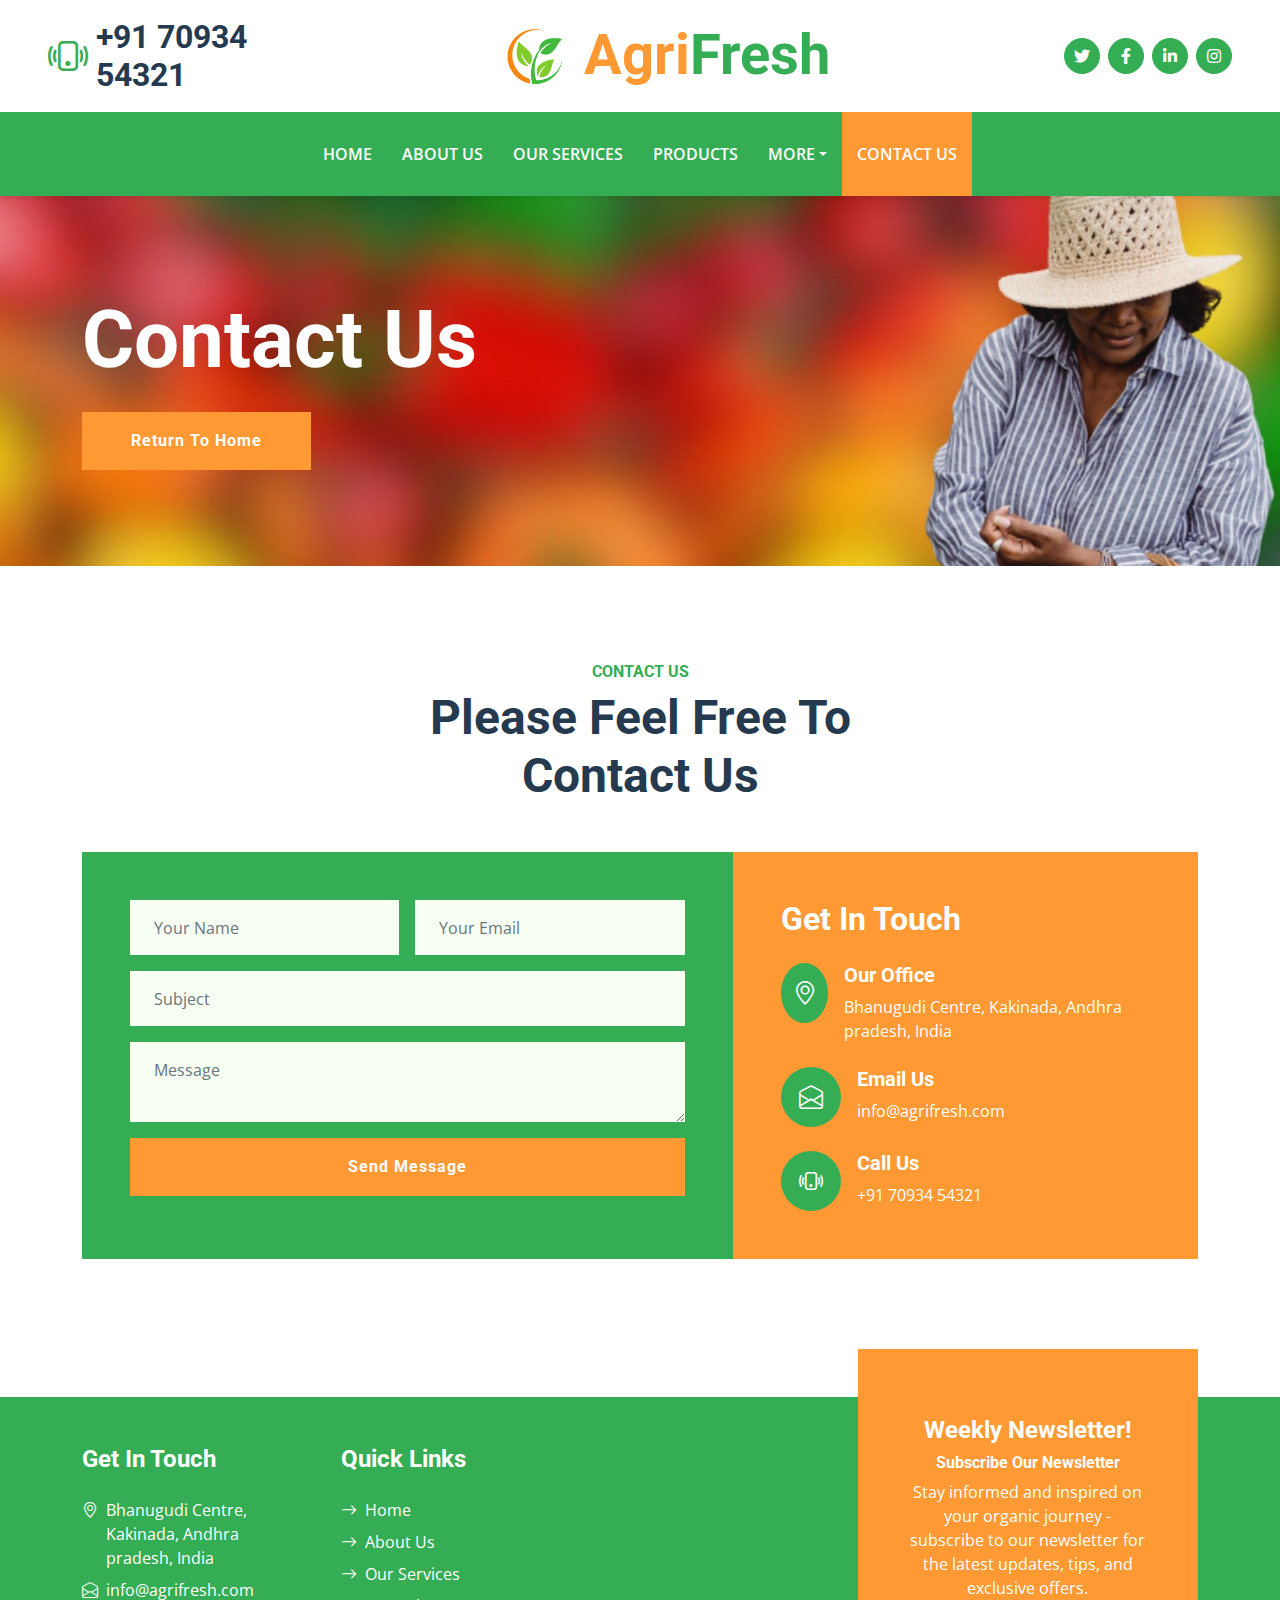
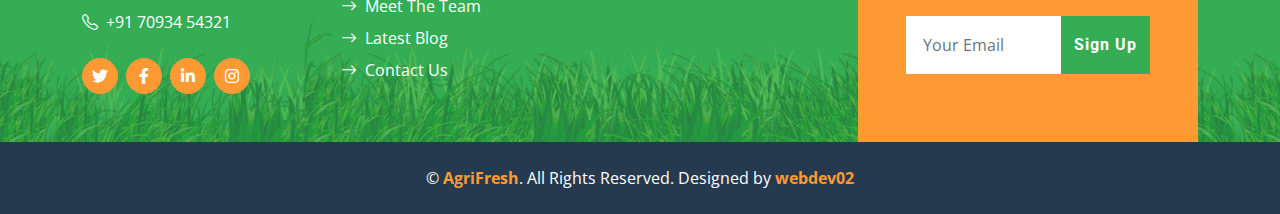
<file: contact.html>
<!DOCTYPE html>
<html lang="en">

<head>
    <meta charset="utf-8">
    <title>AgriFresh - Organic Farm Website</title>
    <meta content="width=device-width, initial-scale=1.0" name="viewport">
    <meta content="AgriFresh" name="keywords">
    <meta content="Organic Products & Farm Services" name="description">

    <!-- Favicon -->
    <link href="img/icon.png" rel="icon">

    <!-- Google Web Fonts -->
    <link rel="preconnect" href="https://fonts.gstatic.com">
    <link href="https://fonts.googleapis.com/css2?family=Open+Sans:wght@400;600&family=Roboto:wght@500;700&display=swap" rel="stylesheet">

    <!-- Icon Font Stylesheet -->
    <link href="https://cdnjs.cloudflare.com/ajax/libs/font-awesome/5.15.0/css/all.min.css" rel="stylesheet">
    <link href="https://cdn.jsdelivr.net/npm/bootstrap-icons@1.4.1/font/bootstrap-icons.css" rel="stylesheet">

    <!-- Libraries Stylesheet -->
    <link href="lib/owlcarousel/assets/owl.carousel.min.css" rel="stylesheet">

    <!-- Customized Bootstrap Stylesheet -->
    <link href="css/bootstrap.min.css" rel="stylesheet">

    <!-- Template Stylesheet -->
    <link href="css/style.css" rel="stylesheet">
</head>

<body>
    <!-- Spinner Start -->
    <div id="spinner" class="show bg-gradient position-fixed translate-middle w-100 vh-100 top-50 start-50 d-flex align-items-center justify-content-center">
        <div class="spinner-grow text-white m-1" role="status">
            <span class="sr-only">Loading...</span>
        </div>
        <div class="spinner-grow text-light m-1" role="status">
            <span class="sr-only">Loading...</span>
        </div>
        <div class="spinner-grow text-light m-1" role="status">
            <span class="sr-only">Loading...</span>
        </div>
    </div>
    <!-- Spinner End -->
    
    <!-- Topbar Start -->
    <div class="container-fluid px-5 d-none d-lg-block">
        <div class="row gx-5 py-3 align-items-center">
            <div class="col-lg-3">
                <div class="d-flex align-items-center justify-content-start">
                    <i class="bi bi-phone-vibrate fs-1 text-primary me-2"></i>
                    <h2 class="mb-0">+91 70934 54321</h2>
                </div>
            </div>
            <div class="col-lg-6">
                <div class="d-flex align-items-center justify-content-center">
                    <a href="index.html" class="navbar-brand ms-lg-5">
                        <img class="d-block" src="img/logo.png" alt="" width="70"></a>
                        <h1 class="m-0 display-4 text-primary"><span class="text-secondary">Agri</span>Fresh</h1>
                    </a>
                </div>
            </div>
            <div class="col-lg-3">
                <div class="d-flex align-items-center justify-content-end">
                    <a class="btn btn-primary btn-square rounded-circle me-2" href="https://twitter.com/agri_fresh" target="_blank"><i class="fab fa-twitter"></i></a>
                    <a class="btn btn-primary btn-square rounded-circle me-2" href="https://www.facebook.com/agrifresh.doummargroup/" target="_blank"><i class="fab fa-facebook-f"></i></a>
                    <a class="btn btn-primary btn-square rounded-circle me-2" href="https://www.linkedin.com/company/theagrifresh/about/" target="_blank"><i class="fab fa-linkedin-in"></i></a>
                    <a class="btn btn-primary btn-square rounded-circle" href="https://www.instagram.com/agrifresh/" target="_blank"><i class="fab fa-instagram"></i></a>
                </div>
            </div>
        </div>
    </div>
    <!-- Topbar End -->


    <!-- Navbar Start -->
    <nav class="navbar navbar-expand-lg bg-primary navbar-dark shadow-sm py-3 py-lg-0 px-3 px-lg-5">
        <a href="index.html" class="navbar-brand d-flex d-lg-none">
            <h1 class="m-0 display-4 text-secondary"><span class="text-white">Agri</span>Fresh</h1>
        </a>
        <button class="navbar-toggler" type="button" data-bs-toggle="collapse" data-bs-target="#navbarCollapse">
            <span class="navbar-toggler-icon"></span>
        </button>
        <div class="collapse navbar-collapse" id="navbarCollapse">
            <div class="navbar-nav mx-auto py-0">
                <a href="index.html" class="nav-item nav-link">Home</a>
                <a href="about.html" class="nav-item nav-link">About Us</a>
                <a href="service.html" class="nav-item nav-link">Our Services</a>
                <a href="product.html" class="nav-item nav-link">Products</a>
                <div class="nav-item dropdown">
                    <a href="#" class="nav-link dropdown-toggle" data-bs-toggle="dropdown">More</a>
                    <div class="dropdown-menu m-0">
                        <a href="blog.html" class="dropdown-item">Our Blog</a>
                        <a href="feature.html" class="dropdown-item">Features</a>
                        <a href="team.html" class="dropdown-item">Our Team</a>
                        <a href="testimonial.html" class="dropdown-item">Testimonial</a>
                    </div>
                </div>
                <a href="contact.html" class="nav-item nav-link active">Contact Us</a>
            </div>
        </div>
    </nav>
    <!-- Navbar End -->


    <!-- Hero Start -->
    <div class="container-fluid bg-primary py-5 bg-hero mb-5">
        <div class="container py-5">
            <div class="row justify-content-start">
                <div class="col-lg-8 text-center text-lg-start">
                    <h1 class="display-1 text-white mb-md-4">Contact Us</h1>
                    <a href="index.html" class="btn btn-secondary py-md-3 px-md-5 me-3">Return To Home</a>
                </div>
            </div>
        </div>
    </div>
    <!-- Hero End -->


    <!-- Contact Start -->
    <div class="container-fluid py-5">
        <div class="container">
            <div class="mx-auto text-center mb-5" style="max-width: 500px;">
                <h6 class="text-primary text-uppercase">Contact Us</h6>
                <h1 class="display-5">Please Feel Free To Contact Us</h1>
            </div>
            <div class="row g-0">
                <div class="col-lg-7">
                    <div class="bg-primary h-100 p-5">
                        <form>
                            <div class="row g-3">
                                <div class="col-6">
                                    <input type="text" class="form-control bg-light border-0 px-4" placeholder="Your Name" style="height: 55px;">
                                </div>
                                <div class="col-6">
                                    <input type="email" class="form-control bg-light border-0 px-4" placeholder="Your Email" style="height: 55px;">
                                </div>
                                <div class="col-12">
                                    <input type="text" class="form-control bg-light border-0 px-4" placeholder="Subject" style="height: 55px;">
                                </div>
                                <div class="col-12">
                                    <textarea class="form-control bg-light border-0 px-4 py-3" rows="2" placeholder="Message"></textarea>
                                </div>
                                <div class="col-12">
                                    <button class="btn btn-secondary w-100 py-3" type="submit">Send Message</button>
                                </div>
                            </div>
                        </form>
                    </div>
                </div>
                <div class="col-lg-5">
                    <div class="bg-secondary h-100 p-5">
                        <h2 class="text-white mb-4">Get In Touch</h2>
                        <div class="d-flex mb-4">
                            <div class="bg-primary rounded-circle d-flex align-items-center justify-content-center" style="width: 60px; height: 60px;">
                                <i class="bi bi-geo-alt fs-4 text-white"></i>
                            </div>
                            <div class="ps-3">
                                <h5 class="text-white">Our Office</h5>
                                <span class="text-white">Bhanugudi Centre, Kakinada, Andhra pradesh, India</span>
                            </div>
                        </div>
                        <div class="d-flex mb-4">
                            <div class="bg-primary rounded-circle d-flex align-items-center justify-content-center" style="width: 60px; height: 60px;">
                                <i class="bi bi-envelope-open fs-4 text-white"></i>
                            </div>
                            <div class="ps-3">
                                <h5 class="text-white">Email Us</h5>
                                <span class="text-white">info@agrifresh.com</span>
                            </div>
                        </div>
                        <div class="d-flex">
                            <div class="bg-primary rounded-circle d-flex align-items-center justify-content-center" style="width: 60px; height: 60px;">
                                <i class="bi bi-phone-vibrate fs-4 text-white"></i>
                            </div>
                            <div class="ps-3">
                                <h5 class="text-white">Call Us</h5>
                                <span class="text-white">+91 70934 54321</span>
                            </div>
                        </div>
                    </div>
                </div>
            </div>
        </div>
    </div>
    <!-- Contact End -->


    <!-- Footer Start -->
    <div class="container-fluid bg-footer bg-primary text-white mt-5">
        <div class="container">
            <div class="row gx-5">
                <div class="col-lg-8 col-md-6">
                    <div class="row gx-5">
                        <div class="col-lg-4 col-md-12 pt-5 mb-5">
                            <h4 class="text-white mb-4">Get In Touch</h4>
                            <div class="d-flex mb-2">
                                <i class="bi bi-geo-alt text-white me-2"></i>
                                <p class="text-white mb-0">Bhanugudi Centre, Kakinada, Andhra pradesh, India</p>
                            </div>
                            <div class="d-flex mb-2">
                                <i class="bi bi-envelope-open text-white me-2"></i>
                                <p class="text-white mb-0">info@agrifresh.com</p>
                            </div>
                            <div class="d-flex mb-2">
                                <i class="bi bi-telephone text-white me-2"></i>
                                <p class="text-white mb-0">+91 70934 54321</p>
                            </div>
                            <div class="d-flex mt-4">
                                <a class="btn btn-secondary btn-square rounded-circle me-2" href="https://twitter.com/agri_fresh" target="_blank"><i class="fab fa-twitter"></i></a>
                                <a class="btn btn-secondary btn-square rounded-circle me-2" href="https://www.facebook.com/agrifresh.doummargroup/" target="_blank"><i class="fab fa-facebook-f"></i></a>
                                <a class="btn btn-secondary btn-square rounded-circle me-2" href="https://www.linkedin.com/company/theagrifresh/about/" target="_blank"><i class="fab fa-linkedin-in"></i></a>
                                <a class="btn btn-secondary btn-square rounded-circle" href="https://www.instagram.com/agrifresh/" target="_blank"><i class="fab fa-instagram"></i></a>
                            </div>
                        </div>
                        <div class="col-lg-4 col-md-12 pt-0 pt-lg-5 mb-5">
                            <h4 class="text-white mb-4">Quick Links</h4>
                            <div class="d-flex flex-column justify-content-start">
                                <a class="text-white mb-2" href="index.html"><i class="bi bi-arrow-right text-white me-2"></i>Home</a>
                                <a class="text-white mb-2" href="about.html"><i class="bi bi-arrow-right text-white me-2"></i>About Us</a>
                                <a class="text-white mb-2" href="service.html"><i class="bi bi-arrow-right text-white me-2"></i>Our Services</a>
                                <a class="text-white mb-2" href="team.html"><i class="bi bi-arrow-right text-white me-2"></i>Meet The Team</a>
                                <a class="text-white mb-2" href="blog.html"><i class="bi bi-arrow-right text-white me-2"></i>Latest Blog</a>
                                <a class="text-white" href="#"><i class="bi bi-arrow-right text-white me-2"></i>Contact Us</a>
                            </div>
                        </div>
                    </div>
                </div>
                <div class="col-lg-4 col-md-6 mt-lg-n5">
                    <div class="d-flex flex-column align-items-center justify-content-center text-center h-100 bg-secondary p-5">
                        <h4 class="text-white">Weekly Newsletter!</h4>
                        <h6 class="text-white">Subscribe Our Newsletter</h6>
                        <p>Stay informed and inspired on your organic journey - subscribe to our newsletter for the latest updates, tips, and exclusive offers.</p>
                        <form action="">
                            <div class="input-group">
                                <input type="text" class="form-control border-white p-3" placeholder="Your Email">
                                <button class="btn btn-primary">Sign Up</button>
                            </div>
                        </form>
                    </div>
                </div>
            </div>
        </div>
    </div>
    <div class="container-fluid bg-dark text-white py-4">
        <div class="container text-center">
            <p class="mb-0">&copy; <a class="text-secondary fw-bold" href="#">AgriFresh</a>. All Rights Reserved. Designed by <a class="text-secondary fw-bold">webdev02</a></p>
        </div>
    </div>
    <!-- Footer End -->


    <!-- Back to Top -->
    <a href="#" class="btn btn-secondary py-3 fs-4 back-to-top"><i class="bi bi-arrow-up"></i></a>


    <!-- JavaScript Libraries -->
    <script src="https://code.jquery.com/jquery-3.4.1.min.js"></script>
    <script src="https://cdn.jsdelivr.net/npm/bootstrap@5.0.0/dist/js/bootstrap.bundle.min.js"></script>
    <script src="lib/easing/easing.min.js"></script>
    <script src="lib/waypoints/waypoints.min.js"></script>
    <script src="lib/counterup/counterup.min.js"></script>
    <script src="lib/owlcarousel/owl.carousel.min.js"></script>

    <!-- Template Javascript -->
    <script src="js/main.js"></script>
</body>

</html>
</file>
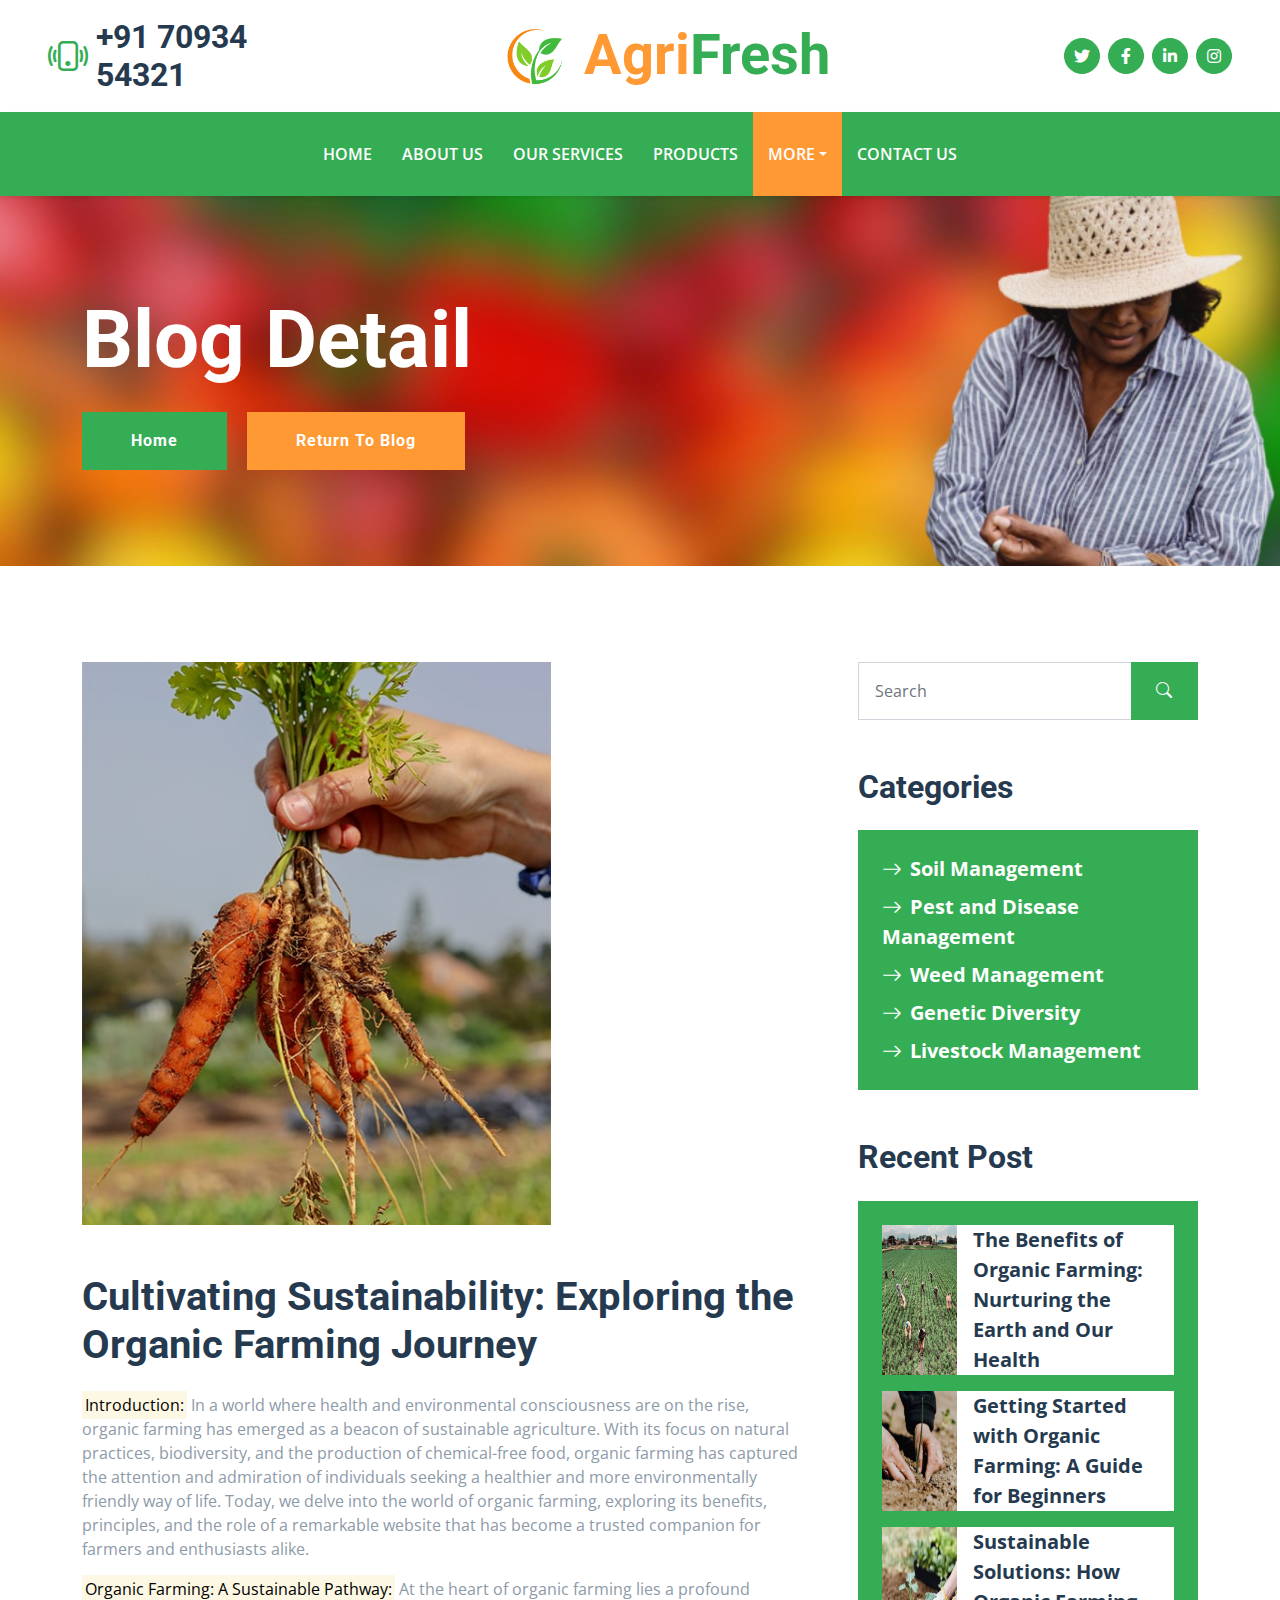
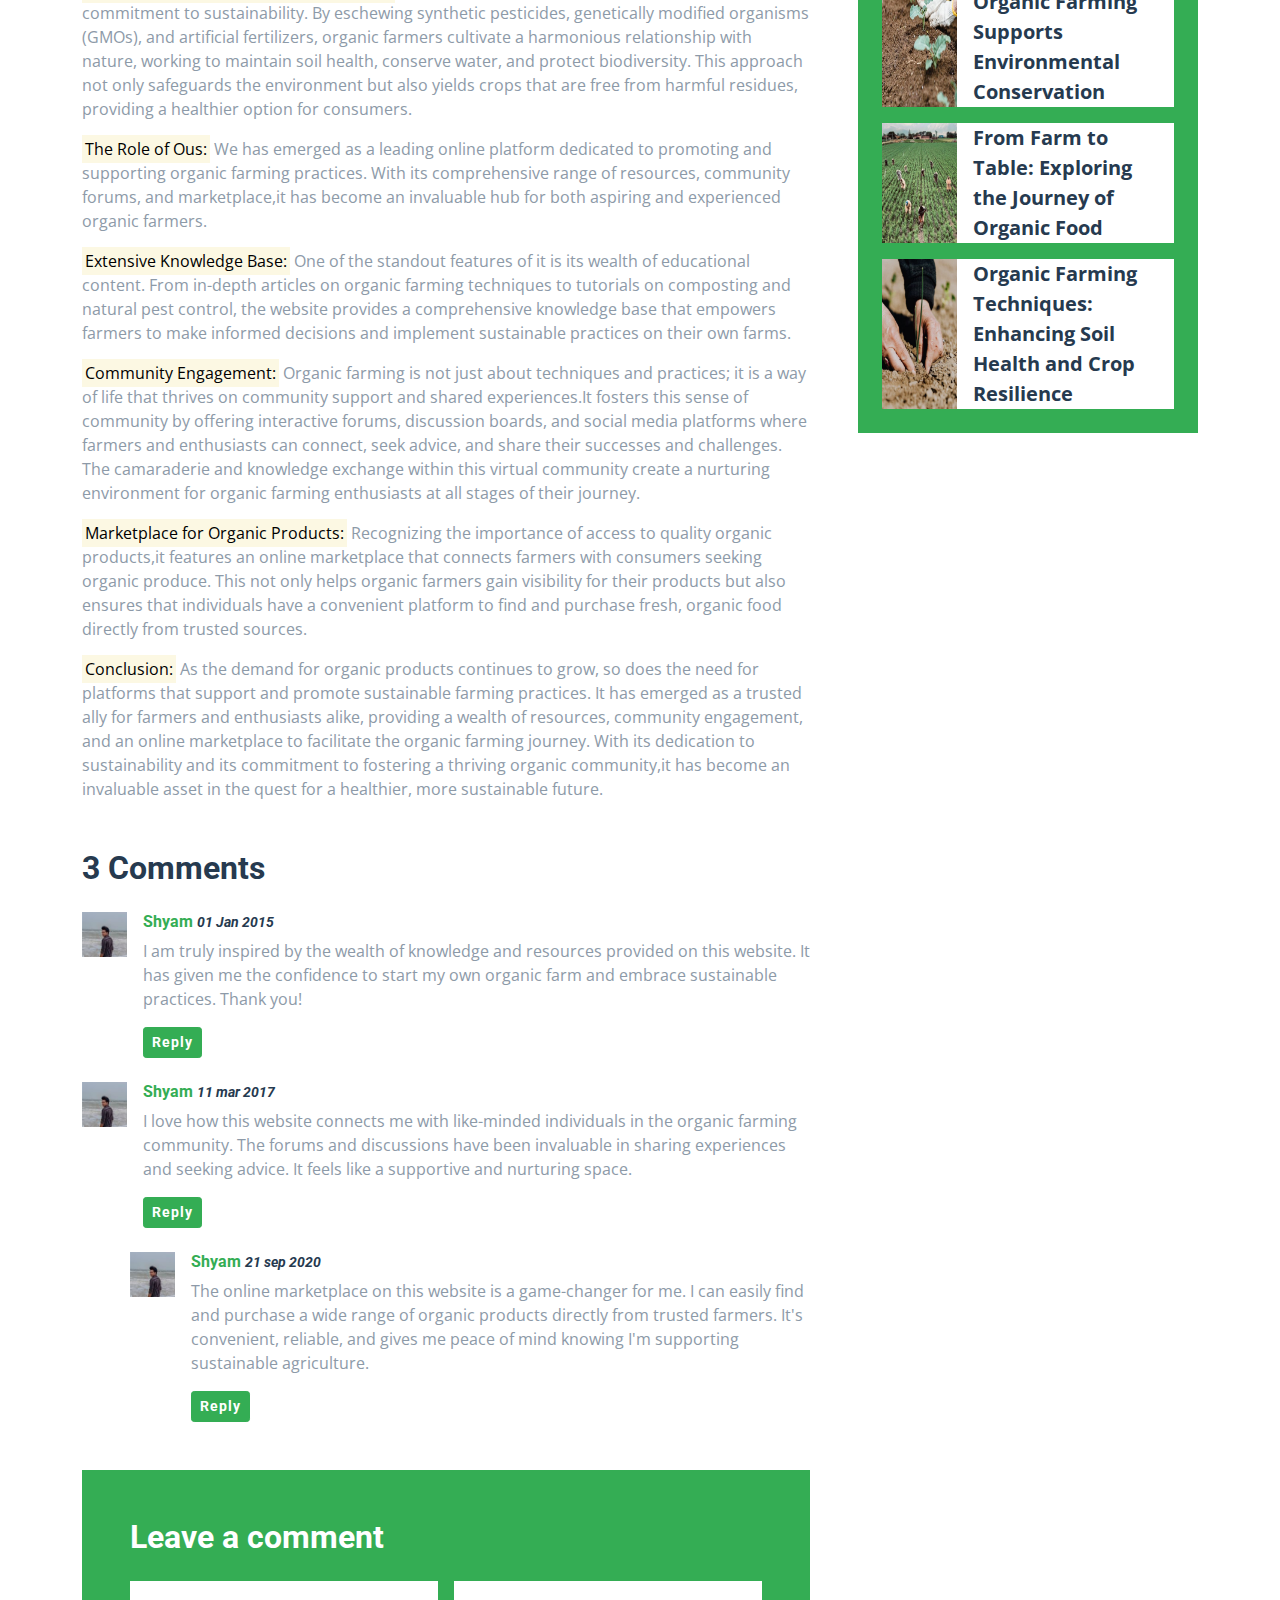
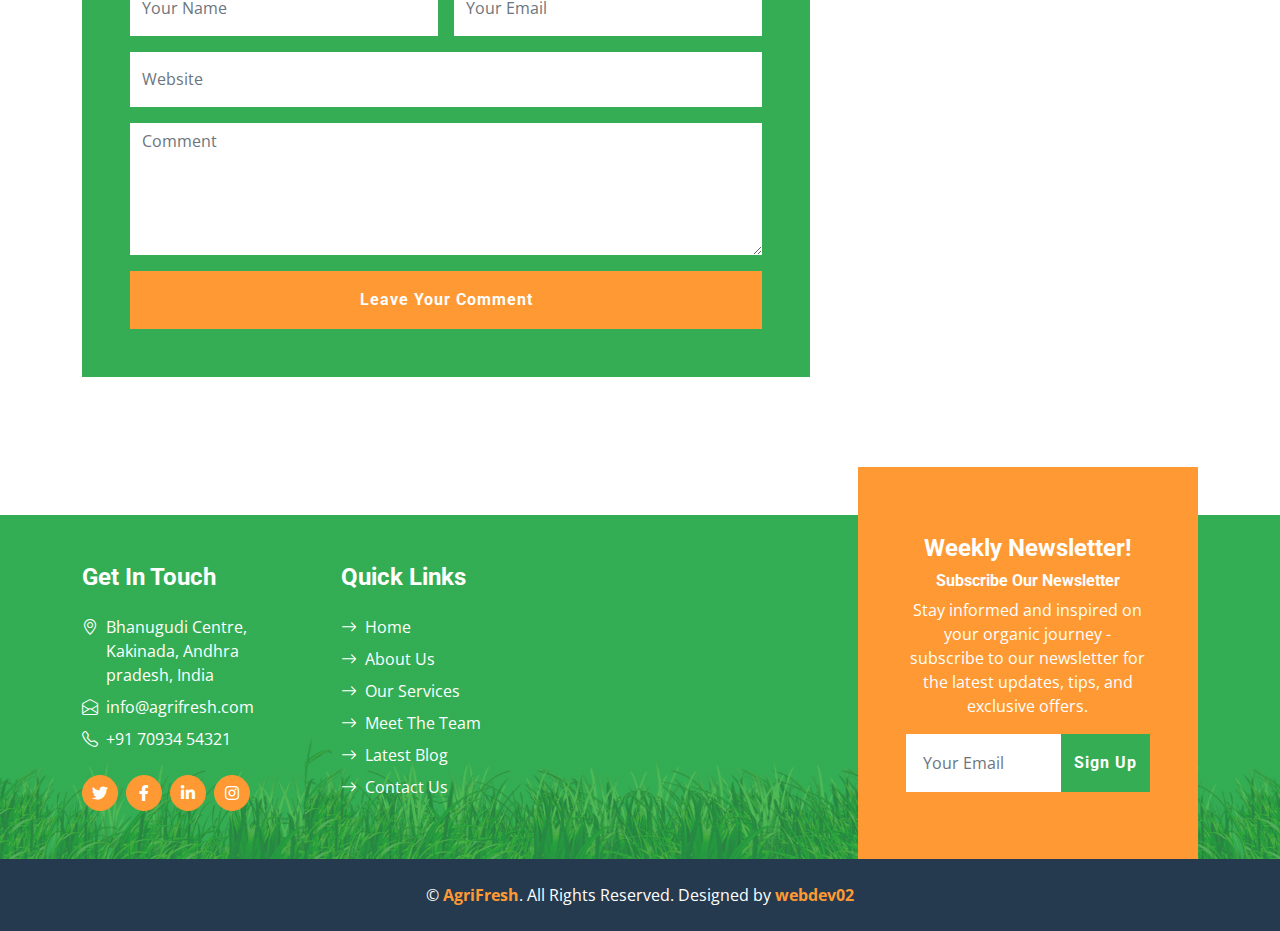
<file: detail.html>
<!DOCTYPE html>
<html lang="en">

<head>
    <meta charset="utf-8">
    <title>AgriFresh - Organic Farm Website</title>
    <meta content="width=device-width, initial-scale=1.0" name="viewport">
    <meta content="AgriFresh" name="keywords">
    <meta content="Organic Products & Farm Services" name="description">

    <!-- Favicon -->
    <link href="img/icon.png" rel="icon">

    <!-- Google Web Fonts -->
    <link rel="preconnect" href="https://fonts.gstatic.com">
    <link href="https://fonts.googleapis.com/css2?family=Open+Sans:wght@400;600&family=Roboto:wght@500;700&display=swap" rel="stylesheet">

    <!-- Icon Font Stylesheet -->
    <link href="https://cdnjs.cloudflare.com/ajax/libs/font-awesome/5.15.0/css/all.min.css" rel="stylesheet">
    <link href="https://cdn.jsdelivr.net/npm/bootstrap-icons@1.4.1/font/bootstrap-icons.css" rel="stylesheet">

    <!-- Libraries Stylesheet -->
    <link href="lib/owlcarousel/assets/owl.carousel.min.css" rel="stylesheet">

    <!-- Customized Bootstrap Stylesheet -->
    <link href="css/bootstrap.min.css" rel="stylesheet">

    <!-- Template Stylesheet -->
    <link href="css/style.css" rel="stylesheet">
</head>

<body>
    <!-- Spinner Start -->
    <div id="spinner" class="show bg-gradient position-fixed translate-middle w-100 vh-100 top-50 start-50 d-flex align-items-center justify-content-center">
        <div class="spinner-grow text-white m-1" role="status">
            <span class="sr-only">Loading...</span>
        </div>
        <div class="spinner-grow text-light m-1" role="status">
            <span class="sr-only">Loading...</span>
        </div>
        <div class="spinner-grow text-light m-1" role="status">
            <span class="sr-only">Loading...</span>
        </div>
    </div>
    <!-- Spinner End -->
    
    <!-- Topbar Start -->
    <div class="container-fluid px-5 d-none d-lg-block">
        <div class="row gx-5 py-3 align-items-center">
            <div class="col-lg-3">
                <div class="d-flex align-items-center justify-content-start">
                    <i class="bi bi-phone-vibrate fs-1 text-primary me-2"></i>
                    <h2 class="mb-0">+91 70934 54321</h2>
                </div>
            </div>
            <div class="col-lg-6">
                <div class="d-flex align-items-center justify-content-center">
                    <a href="index.html" class="navbar-brand ms-lg-5">
                        <img class="d-block" src="img/logo.png" alt="" width="70"></a>
                        <h1 class="m-0 display-4 text-primary"><span class="text-secondary">Agri</span>Fresh</h1>
                    </a>
                </div>
            </div>
            <div class="col-lg-3">
                <div class="d-flex align-items-center justify-content-end">
                    <a class="btn btn-primary btn-square rounded-circle me-2" href="https://twitter.com/agri_fresh" target="_blank"><i class="fab fa-twitter"></i></a>
                    <a class="btn btn-primary btn-square rounded-circle me-2" href="https://www.facebook.com/agrifresh.doummargroup/" target="_blank"><i class="fab fa-facebook-f"></i></a>
                    <a class="btn btn-primary btn-square rounded-circle me-2" href="https://www.linkedin.com/company/theagrifresh/about/" target="_blank"><i class="fab fa-linkedin-in"></i></a>
                    <a class="btn btn-primary btn-square rounded-circle" href="https://www.instagram.com/agrifresh/" target="_blank"><i class="fab fa-instagram"></i></a>
                </div>
            </div>
        </div>
    </div>
    <!-- Topbar End -->


    <!-- Navbar Start -->
    <nav class="navbar navbar-expand-lg bg-primary navbar-dark shadow-sm py-3 py-lg-0 px-3 px-lg-5">
        <a href="index.html" class="navbar-brand d-flex d-lg-none">
            <h1 class="m-0 display-4 text-secondary"><span class="text-white">Agri</span>Fresh</h1>
        </a>
        <button class="navbar-toggler" type="button" data-bs-toggle="collapse" data-bs-target="#navbarCollapse">
            <span class="navbar-toggler-icon"></span>
        </button>
        <div class="collapse navbar-collapse" id="navbarCollapse">
            <div class="navbar-nav mx-auto py-0">
                <a href="index.html" class="nav-item nav-link">Home</a>
                <a href="about.html" class="nav-item nav-link">About Us</a>
                <a href="service.html" class="nav-item nav-link">Our Services</a>
                <a href="product.html" class="nav-item nav-link">Products</a>
                <div class="nav-item dropdown">
                    <a href="#" class="nav-link dropdown-toggle active" data-bs-toggle="dropdown">More</a>
                    <div class="dropdown-menu m-0">
                        <a href="blog.html" class="dropdown-item">Our Blog</a>
                        <a href="feature.html" class="dropdown-item">Features</a>
                        <a href="team.html" class="dropdown-item">Our Team</a>
                        <a href="testimonial.html" class="dropdown-item">Testimonial</a>
                    </div>
                </div>
                <a href="contact.html" class="nav-item nav-link">Contact Us</a>
            </div>
        </div>
    </nav>
    <!-- Navbar End -->


    <!-- Hero Start -->
    <div class="container-fluid bg-primary py-5 bg-hero mb-5">
        <div class="container py-5">
            <div class="row justify-content-start">
                <div class="col-lg-8 text-center text-lg-start">
                    <h1 class="display-1 text-white mb-md-4">Blog Detail</h1>
                    <a href="index.html" class="btn btn-primary py-md-3 px-md-5 me-3">Home</a>
                    <a href="blog.html" class="btn btn-secondary py-md-3 px-md-5">Return To Blog</a>
                </div>
            </div>
        </div>
    </div>
    <!-- Hero End -->


    <!-- Blog Start -->
    <div class="container py-5">
        <div class="row g-5">
            <div class="col-lg-8">
                <!-- Blog Detail Start -->
                <div class="mb-5">
                    <div class="row g-5 mb-5">
                       
                        <div class="col-lg-8">
                            <img class="img-fluid w-100" src="img/blog-2d.jpg" alt="">
                        </div>
                        
                    </div>
                    <h1 class="mb-4">Cultivating Sustainability: Exploring the Organic Farming Journey</h1>
                    <p> 
<mark>
Introduction:</mark>
In a world where health and environmental consciousness are on the rise, organic farming has emerged as a beacon of sustainable agriculture. With its focus on natural practices, biodiversity, and the production of chemical-free food, organic farming has captured the attention and admiration of individuals seeking a healthier and more environmentally friendly way of life. Today, we delve into the world of organic farming, exploring its benefits, principles, and the role of a remarkable website that has become a trusted companion for farmers and enthusiasts alike.</p>

<p><mark>Organic Farming: A Sustainable Pathway:</mark>
At the heart of organic farming lies a profound commitment to sustainability. By eschewing synthetic pesticides, genetically modified organisms (GMOs), and artificial fertilizers, organic farmers cultivate a harmonious relationship with nature, working to maintain soil health, conserve water, and protect biodiversity. This approach not only safeguards the environment but also yields crops that are free from harmful residues, providing a healthier option for consumers.</p>
<p>
<mark>
The Role of Ous:</mark>
We has emerged as a leading online platform dedicated to promoting and supporting organic farming practices. With its comprehensive range of resources, community forums, and marketplace,it has become an invaluable hub for both aspiring and experienced organic farmers.</p><p>
<mark>Extensive Knowledge Base:</mark>
One of the standout features of it is its wealth of educational content. From in-depth articles on organic farming techniques to tutorials on composting and natural pest control, the website provides a comprehensive knowledge base that empowers farmers to make informed decisions and implement sustainable practices on their own farms.</p><p>

<mark>Community Engagement:</mark>
Organic farming is not just about techniques and practices; it is a way of life that thrives on community support and shared experiences.It fosters this sense of community by offering interactive forums, discussion boards, and social media platforms where farmers and enthusiasts can connect, seek advice, and share their successes and challenges. The camaraderie and knowledge exchange within this virtual community create a nurturing environment for organic farming enthusiasts at all stages of their journey.</p><p>

<mark>Marketplace for Organic Products:</mark>
Recognizing the importance of access to quality organic products,it features an online marketplace that connects farmers with consumers seeking organic produce. This not only helps organic farmers gain visibility for their products but also ensures that individuals have a convenient platform to find and purchase fresh, organic food directly from trusted sources.
</p><p>
 <mark>   Conclusion:</mark>
As the demand for organic products continues to grow, so does the need for platforms that support and promote sustainable farming practices. It has emerged as a trusted ally for farmers and enthusiasts alike, providing a wealth of resources, community engagement, and an online marketplace to facilitate the organic farming journey. With its dedication to sustainability and its commitment to fostering a thriving organic community,it has become an invaluable asset in the quest for a healthier, more sustainable future.</p>
                </div>
                <!-- Blog Detail End -->

                <!-- Comment List Start -->
                <div class="mb-5">
                    <h2 class="mb-4">3 Comments</h2>
                    <div class="d-flex mb-4">
                        <img src="img/user.jpg" class="img-fluid" style="width: 45px; height: 45px;">
                        <div class="ps-3">
                            <h6><a href="">Shyam</a> <small><i>01 Jan 2015</i></small></h6>
                            <p>I am truly inspired by the wealth of knowledge and resources provided on this website. It has given me the confidence to start my own organic farm and embrace sustainable practices. Thank you!</p>
                            <button class="btn btn-sm btn-primary">Reply</button>
                        </div>
                    </div>
                    <div class="d-flex mb-4">
                        <img src="img/user.jpg" class="img-fluid" style="width: 45px; height: 45px;">
                        <div class="ps-3">
                            <h6><a href="">Shyam</a> <small><i>11 mar 2017</i></small></h6>
                            <p>I love how this website connects me with like-minded individuals in the organic farming community. The forums and discussions have been invaluable in sharing experiences and seeking advice. It feels like a supportive and nurturing space.</p>
                            <button class="btn btn-sm btn-primary">Reply</button>
                        </div>
                    </div>
                    <div class="d-flex ms-5 mb-4">
                        <img src="img/user.jpg" class="img-fluid" style="width: 45px; height: 45px;">
                        <div class="ps-3">
                            <h6><a href="">Shyam</a> <small><i>21 sep 2020</i></small></h6>
                            <p>The online marketplace on this website is a game-changer for me. I can easily find and purchase a wide range of organic products directly from trusted farmers. It's convenient, reliable, and gives me peace of mind knowing I'm supporting sustainable agriculture.</p>
                            <button class="btn btn-sm btn-primary">Reply</button>
                        </div>
                    </div>
                </div>
                <!-- Comment List End -->

                <!-- Comment Form Start -->
                <div class="bg-primary p-5">
                    <h2 class="text-white mb-4">Leave a comment</h2>
                    <form>
                        <div class="row g-3">
                            <div class="col-12 col-sm-6">
                                <input type="text" class="form-control bg-white border-0" placeholder="Your Name" style="height: 55px;">
                            </div>
                            <div class="col-12 col-sm-6">
                                <input type="email" class="form-control bg-white border-0" placeholder="Your Email" style="height: 55px;">
                            </div>
                            <div class="col-12">
                                <input type="text" class="form-control bg-white border-0" placeholder="Website" style="height: 55px;">
                            </div>
                            <div class="col-12">
                                <textarea class="form-control bg-white border-0" rows="5" placeholder="Comment"></textarea>
                            </div>
                            <div class="col-12">
                                <button class="btn btn-secondary w-100 py-3" type="submit">Leave Your Comment</button>
                            </div>
                        </div>
                    </form>
                </div>
                <!-- Comment Form End -->
            </div>

            <!-- Sidebar Start -->
            <div class="col-lg-4">
                <!-- Search Form Start -->
                <div class="mb-5">
                    <div class="input-group">
                        <input type="text" class="form-control p-3" placeholder="Search">
                        <button class="btn btn-primary px-4"><i class="bi bi-search"></i></button>
                    </div>
                </div>
                <!-- Search Form End -->

                <!-- Category Start -->
                <div class="mb-5">
                    <h2 class="mb-4">Categories</h2>
                    <div class="d-flex flex-column justify-content-start bg-primary p-4">
                        <a class="fs-5 fw-bold text-white mb-2" href="#"><i class="bi bi-arrow-right me-2"></i>Soil Management</a>
                        <a class="fs-5 fw-bold text-white mb-2" href="#"><i class="bi bi-arrow-right me-2"></i>Pest and Disease Management</a>
                        <a class="fs-5 fw-bold text-white mb-2" href="#"><i class="bi bi-arrow-right me-2"></i>Weed Management</a>
                        <a class="fs-5 fw-bold text-white mb-2" href="#"><i class="bi bi-arrow-right me-2"></i>Genetic Diversity
</a>
                        <a class="fs-5 fw-bold text-white" href="#"><i class="bi bi-arrow-right me-2"></i>Livestock Management</a>
                    </div>
                </div>
                <!-- Category End -->

                <!-- Recent Post Start -->
                <div class="mb-5">
                    <h2 class="mb-4">Recent Post</h2>
                    <div class="bg-primary p-4">
                        <div class="d-flex overflow-hidden mb-3">
                            <img class="img-fluid flex-shrink-0" src="img/blog-1.jpg" style="width: 75px;" alt="">
                            <a href="detail.html" class="d-flex align-items-center bg-white text-dark fs-5 fw-bold px-3 mb-0">The Benefits of Organic Farming: Nurturing the Earth and Our Health
                            </a>
                        </div>
                        <div class="d-flex overflow-hidden mb-3">
                            <img class="img-fluid flex-shrink-0" src="img/blog-2.jpg" style="width: 75px;" alt="">
                            <a href="detail.html" class="d-flex align-items-center bg-white text-dark fs-5 fw-bold px-3 mb-0">Getting Started with Organic Farming: A Guide for Beginners
                            </a>
                        </div>
                        <div class="d-flex overflow-hidden mb-3">
                            <img class="img-fluid flex-shrink-0" src="img/blog-3.jpg" style="width: 75px;" alt="">
                            <a href="detail.html" class="d-flex align-items-center bg-white text-dark fs-5 fw-bold px-3 mb-0">Sustainable Solutions: How Organic Farming Supports Environmental Conservation
                            </a>
                        </div>
                        <div class="d-flex overflow-hidden mb-3">
                            <img class="img-fluid flex-shrink-0" src="img/blog-1.jpg" style="width: 75px;" alt="">
                            <a href="detail.html" class="d-flex align-items-center bg-white text-dark fs-5 fw-bold px-3 mb-0">From Farm to Table: Exploring the Journey of Organic Food
                            </a>
                        </div>
                        <div class="d-flex overflow-hidden">
                            <img class="img-fluid flex-shrink-0" src="img/blog-2.jpg" style="width: 75px;" alt="">
                            <a href="detail.html" class="d-flex align-items-center bg-white text-dark fs-5 fw-bold px-3 mb-0">Organic Farming Techniques: Enhancing Soil Health and Crop Resilience
                            </a>
                        </div>
                    </div>
                </div>
                <!-- Recent Post End -->
            </div>
            <!-- Sidebar End -->
        </div>
    </div>
    <!-- Blog End -->


    <!-- Footer Start -->
    <div class="container-fluid bg-footer bg-primary text-white mt-5">
        <div class="container">
            <div class="row gx-5">
                <div class="col-lg-8 col-md-6">
                    <div class="row gx-5">
                        <div class="col-lg-4 col-md-12 pt-5 mb-5">
                            <h4 class="text-white mb-4">Get In Touch</h4>
                            <div class="d-flex mb-2">
                                <i class="bi bi-geo-alt text-white me-2"></i>
                                <p class="text-white mb-0">Bhanugudi Centre, Kakinada, Andhra pradesh, India</p>
                            </div>
                            <div class="d-flex mb-2">
                                <i class="bi bi-envelope-open text-white me-2"></i>
                                <p class="text-white mb-0">info@agrifresh.com</p>
                            </div>
                            <div class="d-flex mb-2">
                                <i class="bi bi-telephone text-white me-2"></i>
                                <p class="text-white mb-0">+91 70934 54321</p>
                            </div>
                            <div class="d-flex mt-4">
                                <a class="btn btn-secondary btn-square rounded-circle me-2" href="https://twitter.com/agri_fresh" target="_blank"><i class="fab fa-twitter"></i></a>
                                <a class="btn btn-secondary btn-square rounded-circle me-2" href="https://www.facebook.com/agrifresh.doummargroup/" target="_blank"><i class="fab fa-facebook-f"></i></a>
                                <a class="btn btn-secondary btn-square rounded-circle me-2" href="https://www.linkedin.com/company/theagrifresh/about/" target="_blank"><i class="fab fa-linkedin-in"></i></a>
                                <a class="btn btn-secondary btn-square rounded-circle" href="https://www.instagram.com/agrifresh/" target="_blank"><i class="fab fa-instagram"></i></a>
                            </div>
                        </div>
                        <div class="col-lg-4 col-md-12 pt-0 pt-lg-5 mb-5">
                            <h4 class="text-white mb-4">Quick Links</h4>
                            <div class="d-flex flex-column justify-content-start">
                                <a class="text-white mb-2" href="index.html"><i class="bi bi-arrow-right text-white me-2"></i>Home</a>
                                <a class="text-white mb-2" href="about.html"><i class="bi bi-arrow-right text-white me-2"></i>About Us</a>
                                <a class="text-white mb-2" href="service.html"><i class="bi bi-arrow-right text-white me-2"></i>Our Services</a>
                                <a class="text-white mb-2" href="team.html"><i class="bi bi-arrow-right text-white me-2"></i>Meet The Team</a>
                                <a class="text-white mb-2" href="blog.html"><i class="bi bi-arrow-right text-white me-2"></i>Latest Blog</a>
                                <a class="text-white" href="contact.html"><i class="bi bi-arrow-right text-white me-2"></i>Contact Us</a>
                            </div>
                        </div>
                    </div>
                </div>
                <div class="col-lg-4 col-md-6 mt-lg-n5">
                    <div class="d-flex flex-column align-items-center justify-content-center text-center h-100 bg-secondary p-5">
                        <h4 class="text-white">Weekly Newsletter!</h4>
                        <h6 class="text-white">Subscribe Our Newsletter</h6>
                        <p>Stay informed and inspired on your organic journey - subscribe to our newsletter for the latest updates, tips, and exclusive offers.</p>
                        <form action="">
                            <div class="input-group">
                                <input type="text" class="form-control border-white p-3" placeholder="Your Email">
                                <button class="btn btn-primary">Sign Up</button>
                            </div>
                        </form>
                    </div>
                </div>
            </div>
        </div>
    </div>
    <div class="container-fluid bg-dark text-white py-4">
        <div class="container text-center">
            <p class="mb-0">&copy; <a class="text-secondary fw-bold" href="#">AgriFresh</a>. All Rights Reserved. Designed by <a class="text-secondary fw-bold">webdev02</a></p>
        </div>
    </div>
    <!-- Footer End -->


    <!-- Back to Top -->
    <a href="#" class="btn btn-secondary py-3 fs-4 back-to-top"><i class="bi bi-arrow-up"></i></a>


    <!-- JavaScript Libraries -->
    <script src="https://code.jquery.com/jquery-3.4.1.min.js"></script>
    <script src="https://cdn.jsdelivr.net/npm/bootstrap@5.0.0/dist/js/bootstrap.bundle.min.js"></script>
    <script src="lib/easing/easing.min.js"></script>
    <script src="lib/waypoints/waypoints.min.js"></script>
    <script src="lib/counterup/counterup.min.js"></script>
    <script src="lib/owlcarousel/owl.carousel.min.js"></script>

    <!-- Template Javascript -->
    <script src="js/main.js"></script>
</body>

</html>
</file>
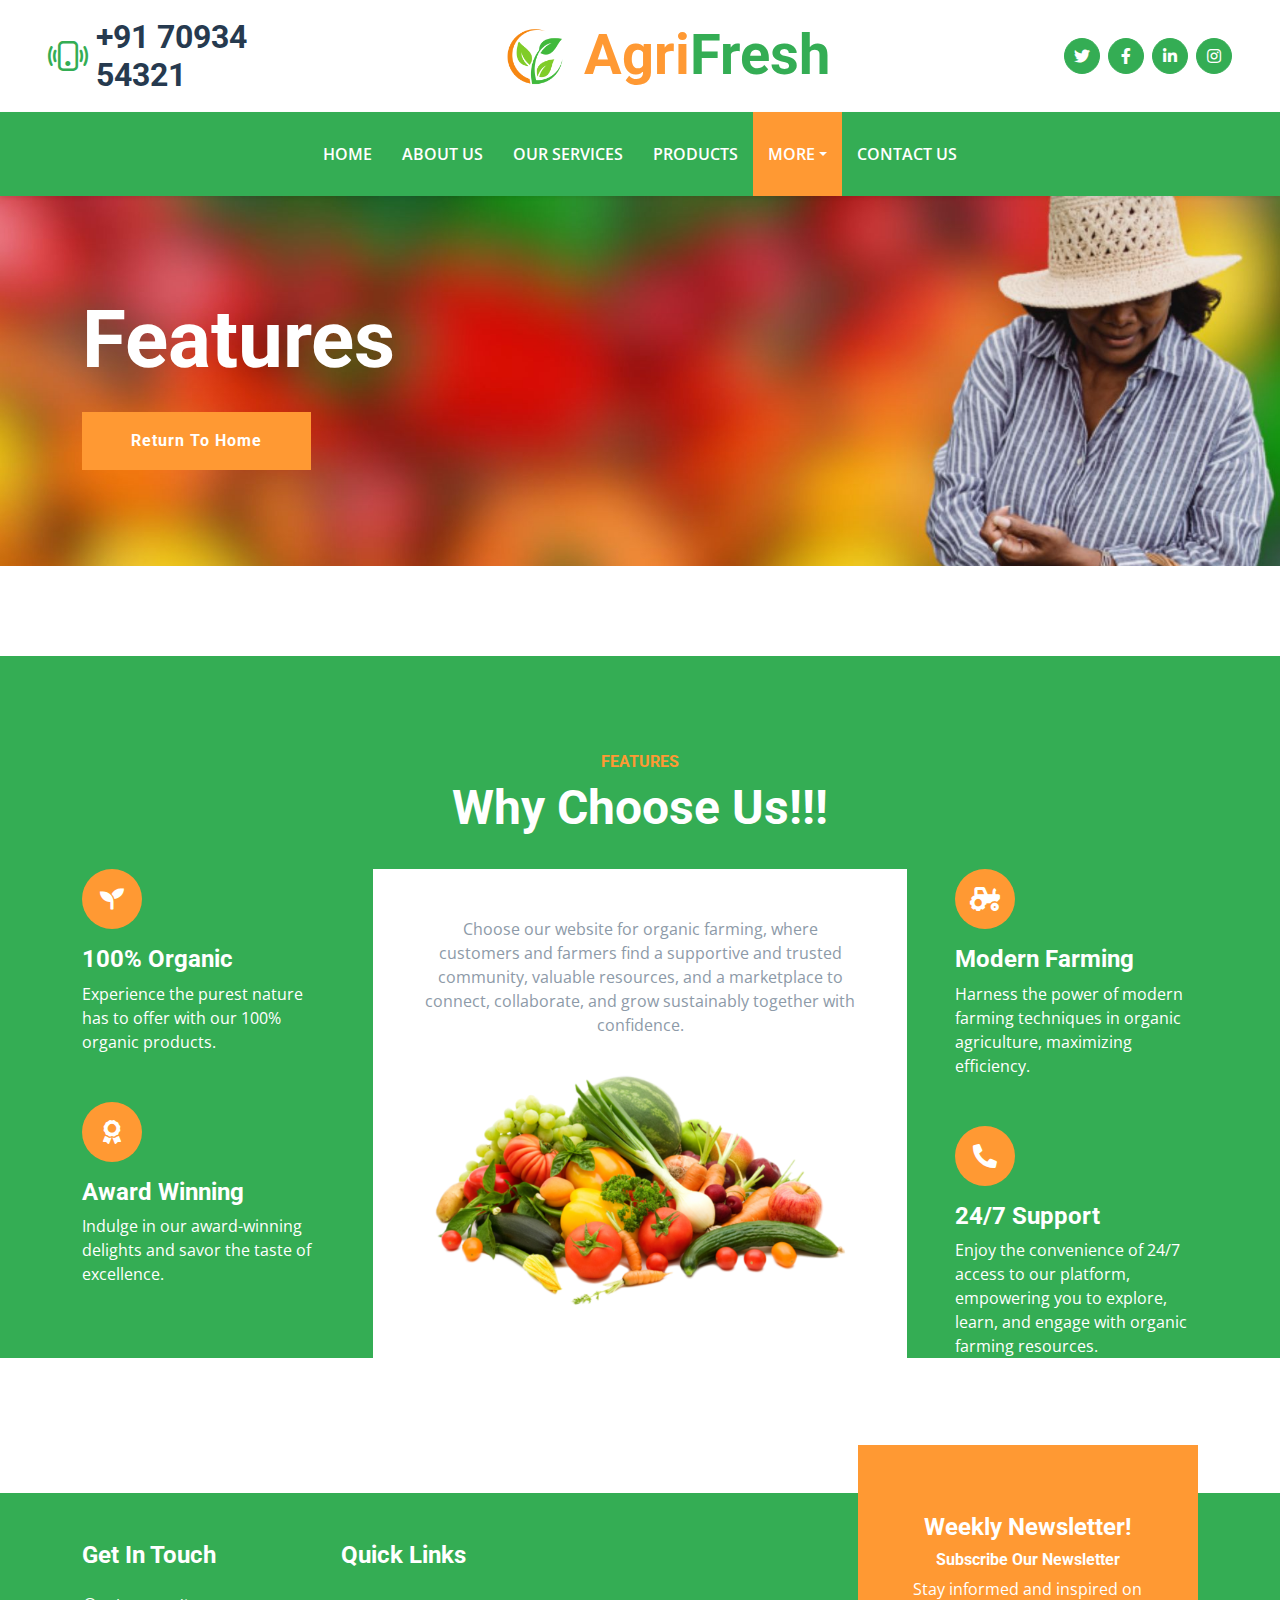
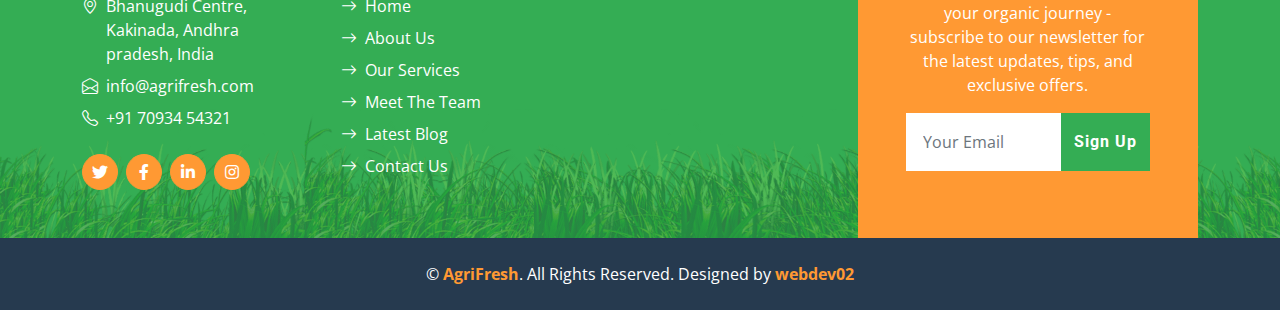
<file: feature.html>
<!DOCTYPE html>
<html lang="en">

<head>
    <meta charset="utf-8">
    <title>AgriFresh - Organic Farm Website</title>
    <meta content="width=device-width, initial-scale=1.0" name="viewport">
    <meta content="AgriFresh" name="keywords">
    <meta content="Organic Products & Farm Services" name="description">

    <!-- Favicon -->
    <link href="img/icon.png" rel="icon">

    <!-- Google Web Fonts -->
    <link rel="preconnect" href="https://fonts.gstatic.com">
    <link href="https://fonts.googleapis.com/css2?family=Open+Sans:wght@400;600&family=Roboto:wght@500;700&display=swap" rel="stylesheet">

    <!-- Icon Font Stylesheet -->
    <link href="https://cdnjs.cloudflare.com/ajax/libs/font-awesome/5.15.0/css/all.min.css" rel="stylesheet">
    <link href="https://cdn.jsdelivr.net/npm/bootstrap-icons@1.4.1/font/bootstrap-icons.css" rel="stylesheet">

    <!-- Libraries Stylesheet -->
    <link href="lib/owlcarousel/assets/owl.carousel.min.css" rel="stylesheet">

    <!-- Customized Bootstrap Stylesheet -->
    <link href="css/bootstrap.min.css" rel="stylesheet">

    <!-- Template Stylesheet -->
    <link href="css/style.css" rel="stylesheet">
</head>

<body>
    <!-- Spinner Start -->
    <div id="spinner" class="show bg-gradient position-fixed translate-middle w-100 vh-100 top-50 start-50 d-flex align-items-center justify-content-center">
        <div class="spinner-grow text-white m-1" role="status">
            <span class="sr-only">Loading...</span>
        </div>
        <div class="spinner-grow text-light m-1" role="status">
            <span class="sr-only">Loading...</span>
        </div>
        <div class="spinner-grow text-light m-1" role="status">
            <span class="sr-only">Loading...</span>
        </div>
    </div>
    <!-- Spinner End -->
    
    <!-- Topbar Start -->
    <div class="container-fluid px-5 d-none d-lg-block">
        <div class="row gx-5 py-3 align-items-center">
            <div class="col-lg-3">
                <div class="d-flex align-items-center justify-content-start">
                    <i class="bi bi-phone-vibrate fs-1 text-primary me-2"></i>
                    <h2 class="mb-0">+91 70934 54321</h2>
                </div>
            </div>
            <div class="col-lg-6">
                <div class="d-flex align-items-center justify-content-center">
                    <a href="index.html" class="navbar-brand ms-lg-5">
                        <img class="d-block" src="img/logo.png" alt="" width="70"></a>
                        <h1 class="m-0 display-4 text-primary"><span class="text-secondary">Agri</span>Fresh</h1>
                    </a>
                </div>
            </div>
            <div class="col-lg-3">
                <div class="d-flex align-items-center justify-content-end">
                    <a class="btn btn-primary btn-square rounded-circle me-2" href="https://twitter.com/agri_fresh" target="_blank"><i class="fab fa-twitter"></i></a>
                    <a class="btn btn-primary btn-square rounded-circle me-2" href="https://www.facebook.com/agrifresh.doummargroup/" target="_blank"><i class="fab fa-facebook-f"></i></a>
                    <a class="btn btn-primary btn-square rounded-circle me-2" href="https://www.linkedin.com/company/theagrifresh/about/" target="_blank"><i class="fab fa-linkedin-in"></i></a>
                    <a class="btn btn-primary btn-square rounded-circle" href="https://www.instagram.com/agrifresh/" target="_blank"><i class="fab fa-instagram"></i></a>
                </div>
            </div>
        </div>
    </div>
    <!-- Topbar End -->


    <!-- Navbar Start -->
    <nav class="navbar navbar-expand-lg bg-primary navbar-dark shadow-sm py-3 py-lg-0 px-3 px-lg-5">
        <a href="index.html" class="navbar-brand d-flex d-lg-none">
            <h1 class="m-0 display-4 text-secondary"><span class="text-white">Agri</span>Fresh</h1>
        </a>
        <button class="navbar-toggler" type="button" data-bs-toggle="collapse" data-bs-target="#navbarCollapse">
            <span class="navbar-toggler-icon"></span>
        </button>
        <div class="collapse navbar-collapse" id="navbarCollapse">
            <div class="navbar-nav mx-auto py-0">
                <a href="index.html" class="nav-item nav-link">Home</a>
                <a href="about.html" class="nav-item nav-link">About Us</a>
                <a href="service.html" class="nav-item nav-link">Our Services</a>
                <a href="product.html" class="nav-item nav-link">Products</a>
                <div class="nav-item dropdown">
                    <a href="#" class="nav-link dropdown-toggle active" data-bs-toggle="dropdown">More</a>
                    <div class="dropdown-menu m-0">
                        <a href="blog.html" class="dropdown-item">Our Blog</a>
                        <a href="feature.html" class="dropdown-item">Features</a>
                        <a href="team.html" class="dropdown-item">Our Team</a>
                        <a href="testimonial.html" class="dropdown-item">Testimonial</a>
                    </div>
                </div>
                <a href="contact.html" class="nav-item nav-link">Contact Us</a>
            </div>
        </div>
    </nav>
    <!-- Navbar End -->



    <!-- Hero Start -->
    <div class="container-fluid bg-primary py-5 bg-hero mb-5">
        <div class="container py-5">
            <div class="row justify-content-start">
                <div class="col-lg-8 text-center text-lg-start">
                    <h1 class="display-1 text-white mb-md-4">Features</h1>
                    <a href="index.html" class="btn btn-secondary py-md-3 px-md-5 me-3">Return To Home</a>
                </div>
            </div>
        </div>
    </div>
    <!-- Hero End -->


    <!-- Features Start -->
    <div class="container-fluid bg-primary feature py-5 pb-lg-0" style="margin: 90px 0 135px 0;">
        <div class="container py-5 pb-lg-0">
            <div class="mx-auto text-center mb-3 pb-2" style="max-width: 500px;">
                <h6 class="text-uppercase text-secondary">Features</h6>
                <h1 class="display-5 text-white">Why Choose Us!!!</h1>
            </div>
            <div class="row g-5">
                <div class="col-lg-3">
                    <div class="text-white mb-5">
                        <div class="bg-secondary rounded-pill d-flex align-items-center justify-content-center mb-3" style="width: 60px; height: 60px;">
                            <i class="fa fa-seedling fs-4 text-white"></i>
                        </div>
                        <h4 class="text-white">100% Organic</h4>
                        <p class="mb-0">Experience the purest nature has to offer with our 100% organic products.</p>
                    </div>
                    <div class="text-white">
                        <div class="bg-secondary rounded-pill d-flex align-items-center justify-content-center mb-3" style="width: 60px; height: 60px;">
                            <i class="fa fa-award fs-4 text-white"></i>
                        </div>
                        <h4 class="text-white">Award Winning</h4>
                        <p class="mb-0">Indulge in our award-winning delights and savor the taste of excellence.</p>
                    </div>
                </div>
                <div class="col-lg-6">
                    <div class="d-block bg-white h-100 text-center p-5 pb-lg-0">
                        <p>Choose our website for organic farming, where customers and farmers find a supportive and trusted community, valuable resources, and a marketplace to connect, collaborate, and grow sustainably together with confidence.</p>
                        <img class="img-fluid" src="img/feature.png" alt="">
                    </div>
                </div>
                <div class="col-lg-3">
                    <div class="text-white mb-5">
                        <div class="bg-secondary rounded-pill d-flex align-items-center justify-content-center mb-3" style="width: 60px; height: 60px;">
                            <i class="fa fa-tractor fs-4 text-white"></i>
                        </div>
                        <h4 class="text-white">Modern Farming</h4>
                        <p class="mb-0">Harness the power of modern farming techniques in organic agriculture, maximizing efficiency.</p>
                    </div>
                    <div class="text-white">
                        <div class="bg-secondary rounded-pill d-flex align-items-center justify-content-center mb-3" style="width: 60px; height: 60px;">
                            <i class="fa fa-phone-alt fs-4 text-white"></i>
                        </div>
                        <h4 class="text-white">24/7 Support</h4>
                        <p class="mb-0">Enjoy the convenience of 24/7 access to our platform, empowering you to explore, learn, and engage with organic farming resources.</p>
                    </div>
                </div>
            </div>
        </div>
    </div>
    <!-- Features Start -->
    

    <!-- Footer Start -->
    <div class="container-fluid bg-footer bg-primary text-white mt-5">
        <div class="container">
            <div class="row gx-5">
                <div class="col-lg-8 col-md-6">
                    <div class="row gx-5">
                        <div class="col-lg-4 col-md-12 pt-5 mb-5">
                            <h4 class="text-white mb-4">Get In Touch</h4>
                            <div class="d-flex mb-2">
                                <i class="bi bi-geo-alt text-white me-2"></i>
                                <p class="text-white mb-0">Bhanugudi Centre, Kakinada, Andhra pradesh, India</p>
                            </div>
                            <div class="d-flex mb-2">
                                <i class="bi bi-envelope-open text-white me-2"></i>
                                <p class="text-white mb-0">info@agrifresh.com</p>
                            </div>
                            <div class="d-flex mb-2">
                                <i class="bi bi-telephone text-white me-2"></i>
                                <p class="text-white mb-0">+91 70934 54321</p>
                            </div>
                            <div class="d-flex mt-4">
                                <a class="btn btn-secondary btn-square rounded-circle me-2" href="https://twitter.com/agri_fresh" target="_blank"><i class="fab fa-twitter"></i></a>
                                <a class="btn btn-secondary btn-square rounded-circle me-2" href="https://www.facebook.com/agrifresh.doummargroup/" target="_blank"><i class="fab fa-facebook-f"></i></a>
                                <a class="btn btn-secondary btn-square rounded-circle me-2" href="https://www.linkedin.com/company/theagrifresh/about/" target="_blank"><i class="fab fa-linkedin-in"></i></a>
                                <a class="btn btn-secondary btn-square rounded-circle" href="https://www.instagram.com/agrifresh/" target="_blank"><i class="fab fa-instagram"></i></a>
                            </div>
                        </div>
                        <div class="col-lg-4 col-md-12 pt-0 pt-lg-5 mb-5">
                            <h4 class="text-white mb-4">Quick Links</h4>
                            <div class="d-flex flex-column justify-content-start">
                                <a class="text-white mb-2" href="index.html"><i class="bi bi-arrow-right text-white me-2"></i>Home</a>
                                <a class="text-white mb-2" href="about.html"><i class="bi bi-arrow-right text-white me-2"></i>About Us</a>
                                <a class="text-white mb-2" href="service.html"><i class="bi bi-arrow-right text-white me-2"></i>Our Services</a>
                                <a class="text-white mb-2" href="team.html"><i class="bi bi-arrow-right text-white me-2"></i>Meet The Team</a>
                                <a class="text-white mb-2" href="blog.html"><i class="bi bi-arrow-right text-white me-2"></i>Latest Blog</a>
                                <a class="text-white" href="contact.html"><i class="bi bi-arrow-right text-white me-2"></i>Contact Us</a>
                            </div>
                        </div>
                    </div>
                </div>
                <div class="col-lg-4 col-md-6 mt-lg-n5">
                    <div class="d-flex flex-column align-items-center justify-content-center text-center h-100 bg-secondary p-5">
                        <h4 class="text-white">Weekly Newsletter!</h4>
                        <h6 class="text-white">Subscribe Our Newsletter</h6>
                        <p>Stay informed and inspired on your organic journey - subscribe to our newsletter for the latest updates, tips, and exclusive offers.</p>
                        <form action="">
                            <div class="input-group">
                                <input type="text" class="form-control border-white p-3" placeholder="Your Email">
                                <button class="btn btn-primary">Sign Up</button>
                            </div>
                        </form>
                    </div>
                </div>
            </div>
        </div>
    </div>
    <div class="container-fluid bg-dark text-white py-4">
        <div class="container text-center">
            <p class="mb-0">&copy; <a class="text-secondary fw-bold" href="#">AgriFresh</a>. All Rights Reserved. Designed by <a class="text-secondary fw-bold">webdev02</a></p>
        </div>
    </div>
    <!-- Footer End -->


    <!-- Back to Top -->
    <a href="#" class="btn btn-secondary py-3 fs-4 back-to-top"><i class="bi bi-arrow-up"></i></a>


    <!-- JavaScript Libraries -->
    <script src="https://code.jquery.com/jquery-3.4.1.min.js"></script>
    <script src="https://cdn.jsdelivr.net/npm/bootstrap@5.0.0/dist/js/bootstrap.bundle.min.js"></script>
    <script src="lib/easing/easing.min.js"></script>
    <script src="lib/waypoints/waypoints.min.js"></script>
    <script src="lib/counterup/counterup.min.js"></script>
    <script src="lib/owlcarousel/owl.carousel.min.js"></script>

    <!-- Template Javascript -->
    <script src="js/main.js"></script>
</body>

</html>
</file>
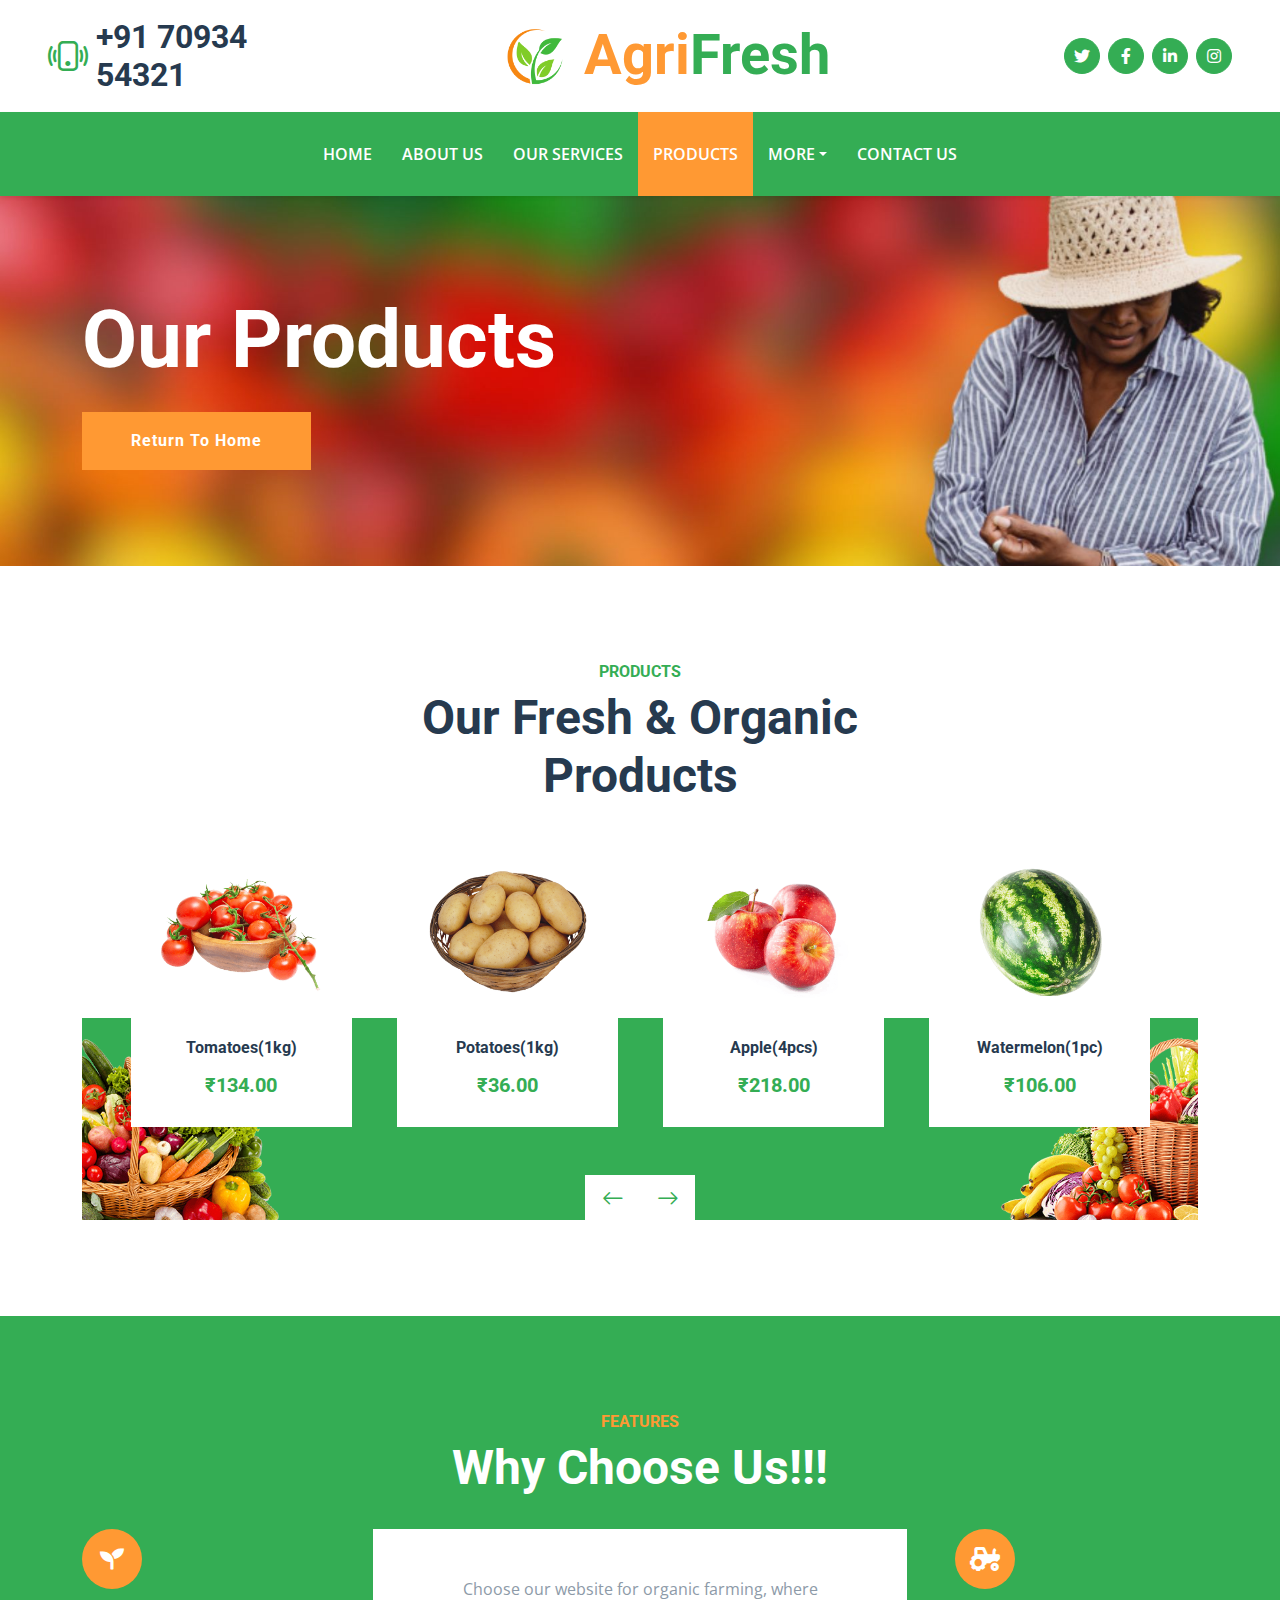
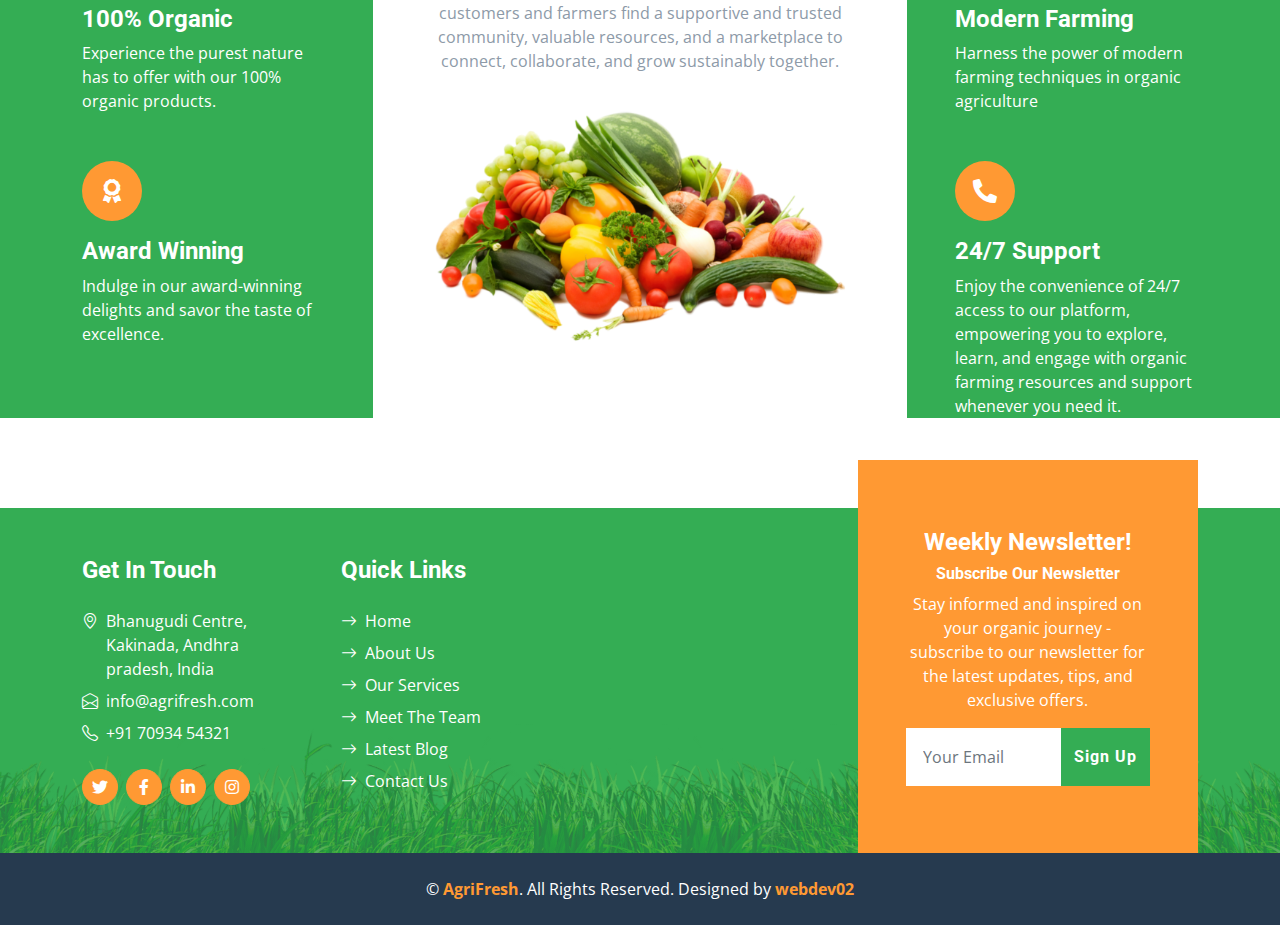
<file: product.html>
<!DOCTYPE html>
<html lang="en">

<head>
    <meta charset="utf-8">
    <title>AgriFresh - Organic Farm Website</title>
    <meta content="width=device-width, initial-scale=1.0" name="viewport">
    <meta content="AgriFresh" name="keywords">
    <meta content="Organic Products & Farm Services" name="description">

    <!-- Favicon -->
    <link href="img/icon.png" rel="icon">

    <!-- Google Web Fonts -->
    <link rel="preconnect" href="https://fonts.gstatic.com">
    <link href="https://fonts.googleapis.com/css2?family=Open+Sans:wght@400;600&family=Roboto:wght@500;700&display=swap" rel="stylesheet">

    <!-- Icon Font Stylesheet -->
    <link href="https://cdnjs.cloudflare.com/ajax/libs/font-awesome/5.15.0/css/all.min.css" rel="stylesheet">
    <link href="https://cdn.jsdelivr.net/npm/bootstrap-icons@1.4.1/font/bootstrap-icons.css" rel="stylesheet">

    <!-- Libraries Stylesheet -->
    <link href="lib/owlcarousel/assets/owl.carousel.min.css" rel="stylesheet">

    <!-- Customized Bootstrap Stylesheet -->
    <link href="css/bootstrap.min.css" rel="stylesheet">

    <!-- Template Stylesheet -->
    <link href="css/style.css" rel="stylesheet">
</head>

<body>
    <!-- Spinner Start -->
    <div id="spinner" class="show bg-gradient position-fixed translate-middle w-100 vh-100 top-50 start-50 d-flex align-items-center justify-content-center">
        <div class="spinner-grow text-white m-1" role="status">
            <span class="sr-only">Loading...</span>
        </div>
        <div class="spinner-grow text-light m-1" role="status">
            <span class="sr-only">Loading...</span>
        </div>
        <div class="spinner-grow text-light m-1" role="status">
            <span class="sr-only">Loading...</span>
        </div>
    </div>
    <!-- Spinner End -->
    
    <!-- Topbar Start -->
    <div class="container-fluid px-5 d-none d-lg-block">
        <div class="row gx-5 py-3 align-items-center">
            <div class="col-lg-3">
                <div class="d-flex align-items-center justify-content-start">
                    <i class="bi bi-phone-vibrate fs-1 text-primary me-2"></i>
                    <h2 class="mb-0">+91 70934 54321</h2>
                </div>
            </div>
            <div class="col-lg-6">
                <div class="d-flex align-items-center justify-content-center">
                    <a href="index.html" class="navbar-brand ms-lg-5">
                        <img class="d-block" src="img/logo.png" alt="" width="70"></a>
                        <h1 class="m-0 display-4 text-primary"><span class="text-secondary">Agri</span>Fresh</h1>
                    </a>
                </div>
            </div>
            <div class="col-lg-3">
                <div class="d-flex align-items-center justify-content-end">
                    <a class="btn btn-primary btn-square rounded-circle me-2" href="https://twitter.com/agri_fresh" target="_blank"><i class="fab fa-twitter"></i></a>
                    <a class="btn btn-primary btn-square rounded-circle me-2" href="https://www.facebook.com/agrifresh.doummargroup/" target="_blank"><i class="fab fa-facebook-f"></i></a>
                    <a class="btn btn-primary btn-square rounded-circle me-2" href="https://www.linkedin.com/company/theagrifresh/about/" target="_blank"><i class="fab fa-linkedin-in"></i></a>
                    <a class="btn btn-primary btn-square rounded-circle" href="https://www.instagram.com/agrifresh/" target="_blank"><i class="fab fa-instagram"></i></a>
                </div>
            </div>
        </div>
    </div>
    <!-- Topbar End -->


    <!-- Navbar Start -->
    <nav class="navbar navbar-expand-lg bg-primary navbar-dark shadow-sm py-3 py-lg-0 px-3 px-lg-5">
        <a href="index.html" class="navbar-brand d-flex d-lg-none">
            <h1 class="m-0 display-4 text-secondary"><span class="text-white">Agri</span>Fresh</h1>
        </a>
        <button class="navbar-toggler" type="button" data-bs-toggle="collapse" data-bs-target="#navbarCollapse">
            <span class="navbar-toggler-icon"></span>
        </button>
        <div class="collapse navbar-collapse" id="navbarCollapse">
            <div class="navbar-nav mx-auto py-0">
                <a href="index.html" class="nav-item nav-link">Home</a>
                <a href="about.html" class="nav-item nav-link">About Us</a>
                <a href="service.html" class="nav-item nav-link">Our Services</a>
                <a href="product.html" class="nav-item nav-link active">Products</a>
                <div class="nav-item dropdown">
                    <a href="#" class="nav-link dropdown-toggle" data-bs-toggle="dropdown">More</a>
                    <div class="dropdown-menu m-0">
                        <a href="blog.html" class="dropdown-item">Our Blog</a>
                        <a href="feature.html" class="dropdown-item">Features</a>
                        <a href="team.html" class="dropdown-item">Our Team</a>
                        <a href="testimonial.html" class="dropdown-item">Testimonial</a>
                    </div>
                </div>
                <a href="contact.html" class="nav-item nav-link">Contact Us</a>
            </div>
        </div>
    </nav>
    <!-- Navbar End -->


    <!-- Hero Start -->
    <div class="container-fluid bg-primary py-5 bg-hero mb-5">
        <div class="container py-5">
            <div class="row justify-content-start">
                <div class="col-lg-8 text-center text-lg-start">
                    <h1 class="display-1 text-white mb-md-4">Our Products</h1>
                    <a href="index.html" class="btn btn-secondary py-md-3 px-md-5 me-3">Return To Home</a>
                </div>
            </div>
        </div>
    </div>
    <!-- Hero End -->


    <!-- Products Start -->
    <div class="container-fluid py-5">
        <div class="container">
            <div class="mx-auto text-center mb-5" style="max-width: 500px;">
                <h6 class="text-primary text-uppercase">Products</h6>
                <h1 class="display-5">Our Fresh & Organic Products</h1>
            </div>
            <div class="owl-carousel product-carousel px-5">
                <div class="pb-5">
                    <div class="product-item position-relative bg-white d-flex flex-column text-center">
                        <img class="img-fluid mb-4" src="img/product-1.png" alt="">
                        <h6 class="mb-3">Tomatoes(1kg)</h6>
                        <h5 class="text-primary mb-0">₹134.00</h5>
                        <div class="btn-action d-flex justify-content-center">
                            <a class="btn bg-secondary py-2 px-3" href="https://www.bigbasket.com/pd/10000203/fresho-tomato-local-1-kg/" target="_blank"><i class="bi bi-cart text-white">Buy</i></a>
                        </div>
                    </div>
                </div>
                <div class="pb-5">
                    <div class="product-item position-relative bg-white d-flex flex-column text-center">
                        <img class="img-fluid mb-4" src="img/product-2.png" alt="">
                        <h6 class="mb-3">Potatoes(1kg)</h6>
                        <h5 class="text-primary mb-0">₹36.00</h5>
                        <div class="btn-action d-flex justify-content-center">
                            <a class="btn bg-secondary py-2 px-3" href="https://www.bigbasket.com/pd/10000159/fresho-potato-1-kg/" target="_blank"><i class="bi bi-cart text-white">Buy</i></a>
                        </div>
                    </div>
                </div>
                <div class="pb-5">
                    <div class="product-item position-relative bg-white d-flex flex-column text-center">
                        <img class="img-fluid mb-4" src="img/product-9.png" alt="">
                        <h6 class="mb-3">Apple(4pcs)</h6>
                        <h5 class="text-primary mb-0">₹218.00</h5>
                        <div class="btn-action d-flex justify-content-center">
                            <a class="btn bg-secondary py-2 px-3" href="https://www.bigbasket.com/pd/40128384/fresho-apple-pink-lady-4-pcs/" target="_blank"><i class="bi bi-cart text-white">Buy</i></a>
                        </div>
                    </div>
                </div>
                <div class="pb-5">
                    <div class="product-item position-relative bg-white d-flex flex-column text-center">
                        <img class="img-fluid mb-4" src="img/product-11.png" alt="">
                        <h6 class="mb-3">Watermelon(1pc)</h6>
                        <h5 class="text-primary mb-0">₹106.00</h5>
                        <div class="btn-action d-flex justify-content-center">
                            <a class="btn bg-secondary py-2 px-3" href="https://www.bigbasket.com/pd/10000207/fresho-watermelon-small-1-pc/" target="_blank"><i class="bi bi-cart text-white">Buy</i></a>
                        </div>
                    </div>
                </div>
                <div class="pb-5">
                    <div class="product-item position-relative bg-white d-flex flex-column text-center">
                        <img class="img-fluid mb-4" src="img/product-3.png" alt="">
                        <h6 class="mb-3">Onions(1kg)</h6>
                        <h5 class="text-primary mb-0">₹36.00</h5>
                        <div class="btn-action d-flex justify-content-center">
                            <a class="btn bg-secondary py-2 px-3" href="https://www.bigbasket.com/pd/10000148/fresho-onion-1-kg/" target="_blank"><i class="bi bi-cart text-white">Buy</i></a>
                        </div>
                    </div>
                </div>
                <div class="pb-5">
                    <div class="product-item position-relative bg-white d-flex flex-column text-center">
                        <img class="img-fluid mb-4" src="img/product-4.png" alt="">
                        <h6 class="mb-3">Carrots(1kg)</h6>
                        <h5 class="text-primary mb-0">₹94.00</h5>
                        <div class="btn-action d-flex justify-content-center">
                            <a class="btn bg-secondary py-2 px-3" href="https://www.bigbasket.com/pd/10000070/fresho-carrot-orange-1-kg/" target="_blank"><i class="bi bi-cart text-white">Buy</i></a>
                        </div>
                    </div>
                </div>
                <div class="pb-5">
                    <div class="product-item position-relative bg-white d-flex flex-column text-center">
                        <img class="img-fluid mb-4" src="img/product-5.png" alt="">
                        <h6 class="mb-3">Beetroot(1kg)</h6>
                        <h5 class="text-primary mb-0">₹54.00</h5>
                        <div class="btn-action d-flex justify-content-center">
                            <a class="btn bg-secondary py-2 px-3" href="https://www.bigbasket.com/pd/10000045/fresho-beetroot-1-kg/" target="_blank"><i class="bi bi-cart text-white">Buy</i></a>
                        </div>
                    </div>
                </div>
                <div class="pb-5">
                    <div class="product-item position-relative bg-white d-flex flex-column text-center">
                        <img class="img-fluid mb-4" src="img/product-6.png" alt="">
                        <h6 class="mb-3">Ladyfinger(1kg)</h6>
                        <h5 class="text-primary mb-0">₹60.00</h5>
                        <div class="btn-action d-flex justify-content-center">
                            <a class="btn bg-secondary py-2 px-3" href="https://www.bigbasket.com/pd/50000524/fresho-ladies-finger-organically-grown-1-kg/" target="_blank"><i class="bi bi-cart text-white">Buy</i></a>
                        </div>
                    </div>
                </div>
                <div class="pb-5">
                    <div class="product-item position-relative bg-white d-flex flex-column text-center">
                        <img class="img-fluid mb-4" src="img/product-10.png" alt="">
                        <h6 class="mb-3">Orange(6pcs)</h6>
                        <h5 class="text-primary mb-0">₹160.00</h5>
                        <div class="btn-action d-flex justify-content-center">
                            <a class="btn bg-secondary py-2 px-3" href="https://www.bigbasket.com/pd/20000910/fresho-orange-imported-6-pcs/" target="_blank"><i class="bi bi-cart text-white">Buy</i></a>
                        </div>
                    </div>
                </div>
                <div class="pb-5">
                    <div class="product-item position-relative bg-white d-flex flex-column text-center">
                        <img class="img-fluid mb-4" src="img/product-7.png" alt="">
                        <h6 class="mb-3">Cauliflower(1pc)</h6>
                        <h5 class="text-primary mb-0">₹34.00</h5>
                        <div class="btn-action d-flex justify-content-center">
                            <a class="btn bg-secondary py-2 px-3" href="https://www.bigbasket.com/pd/10000074/fresho-cauliflower-1-pc/" target="_blank"><i class="bi bi-cart text-white">Buy</i></a>
                        </div>
                    </div>
                </div>
                <div class="pb-5">
                    <div class="product-item position-relative bg-white d-flex flex-column text-center">
                        <img class="img-fluid mb-4" src="img/product-8.png" alt="">
                        <h6 class="mb-3">Cabbage(1pc)</h6>
                        <h5 class="text-primary mb-0">₹20.00</h5>
                        <div class="btn-action d-flex justify-content-center">
                            <a class="btn bg-secondary py-2 px-3" href="https://www.bigbasket.com/pd/10000066/fresho-cabbage-1-pc/" target="_blank"><i class="bi bi-cart text-white">Buy</i></a>
                        </div>
                    </div>
                </div>
            </div>
        </div>
    </div>
    <!-- Products End -->

    <!-- Features Start -->
    <div class="container-fluid bg-primary feature py-5 pb-lg-0 my-5">
        <div class="container py-5 pb-lg-0">
            <div class="mx-auto text-center mb-3 pb-2" style="max-width: 500px;">
                <h6 class="text-uppercase text-secondary">Features</h6>
                <h1 class="display-5 text-white">Why Choose Us!!!</h1>
            </div>
            <div class="row g-5">
                <div class="col-lg-3">
                    <div class="text-white mb-5">
                        <div class="bg-secondary rounded-pill d-flex align-items-center justify-content-center mb-3" style="width: 60px; height: 60px;">
                            <i class="fa fa-seedling fs-4 text-white"></i>
                        </div>
                        <h4 class="text-white">100% Organic</h4>
                        <p class="mb-0">Experience the purest nature has to offer with our 100% organic products.</p>
                    </div>
                    <div class="text-white">
                        <div class="bg-secondary rounded-pill d-flex align-items-center justify-content-center mb-3" style="width: 60px; height: 60px;">
                            <i class="fa fa-award fs-4 text-white"></i>
                        </div>
                        <h4 class="text-white">Award Winning</h4>
                        <p class="mb-0">Indulge in our award-winning delights and savor the taste of excellence.</p>
                    </div>
                </div>
                <div class="col-lg-6">
                    <div class="d-block bg-white h-100 text-center p-5 pb-lg-0">
                        <p>Choose our website for organic farming, where customers and farmers find a supportive and trusted community, valuable resources, and a marketplace to connect, collaborate, and grow sustainably together.</p>
                        <img class="img-fluid" src="img/feature.png" alt="">
                    </div>
                </div>
                <div class="col-lg-3">
                    <div class="text-white mb-5">
                        <div class="bg-secondary rounded-pill d-flex align-items-center justify-content-center mb-3" style="width: 60px; height: 60px;">
                            <i class="fa fa-tractor fs-4 text-white"></i>
                        </div>
                        <h4 class="text-white">Modern Farming</h4>
                        <p class="mb-0">Harness the power of modern farming techniques in organic agriculture</p>
                    </div>
                    <div class="text-white">
                        <div class="bg-secondary rounded-pill d-flex align-items-center justify-content-center mb-3" style="width: 60px; height: 60px;">
                            <i class="fa fa-phone-alt fs-4 text-white"></i>
                        </div>
                        <h4 class="text-white">24/7 Support</h4>
                        <p class="mb-0">Enjoy the convenience of 24/7 access to our platform, empowering you to explore, learn, and engage with organic farming resources and support whenever you need it.</p>
                    </div>
                </div>
            </div>
        </div>
    </div>
    <!-- Features Start -->
    

    <!-- Footer Start -->
    <div class="container-fluid bg-footer bg-primary text-white mt-5">
        <div class="container">
            <div class="row gx-5">
                <div class="col-lg-8 col-md-6">
                    <div class="row gx-5">
                        <div class="col-lg-4 col-md-12 pt-5 mb-5">
                            <h4 class="text-white mb-4">Get In Touch</h4>
                            <div class="d-flex mb-2">
                                <i class="bi bi-geo-alt text-white me-2"></i>
                                <p class="text-white mb-0">Bhanugudi Centre, Kakinada, Andhra pradesh, India</p>
                            </div>
                            <div class="d-flex mb-2">
                                <i class="bi bi-envelope-open text-white me-2"></i>
                                <p class="text-white mb-0">info@agrifresh.com</p>
                            </div>
                            <div class="d-flex mb-2">
                                <i class="bi bi-telephone text-white me-2"></i>
                                <p class="text-white mb-0">+91 70934 54321</p>
                            </div>
                            <div class="d-flex mt-4">
                                <a class="btn btn-secondary btn-square rounded-circle me-2" href="https://twitter.com/agri_fresh" target="_blank"><i class="fab fa-twitter"></i></a>
                                <a class="btn btn-secondary btn-square rounded-circle me-2" href="https://www.facebook.com/agrifresh.doummargroup/" target="_blank"><i class="fab fa-facebook-f"></i></a>
                                <a class="btn btn-secondary btn-square rounded-circle me-2" href="https://www.linkedin.com/company/theagrifresh/about/" target="_blank"><i class="fab fa-linkedin-in"></i></a>
                                <a class="btn btn-secondary btn-square rounded-circle" href="https://www.instagram.com/agrifresh/" target="_blank"><i class="fab fa-instagram"></i></a>
                            </div>
                        </div>
                        <div class="col-lg-4 col-md-12 pt-0 pt-lg-5 mb-5">
                            <h4 class="text-white mb-4">Quick Links</h4>
                            <div class="d-flex flex-column justify-content-start">
                                <a class="text-white mb-2" href="index.html"><i class="bi bi-arrow-right text-white me-2"></i>Home</a>
                                <a class="text-white mb-2" href="about.html"><i class="bi bi-arrow-right text-white me-2"></i>About Us</a>
                                <a class="text-white mb-2" href="service.html"><i class="bi bi-arrow-right text-white me-2"></i>Our Services</a>
                                <a class="text-white mb-2" href="team.html"><i class="bi bi-arrow-right text-white me-2"></i>Meet The Team</a>
                                <a class="text-white mb-2" href="blog.html"><i class="bi bi-arrow-right text-white me-2"></i>Latest Blog</a>
                                <a class="text-white" href="contact.html"><i class="bi bi-arrow-right text-white me-2"></i>Contact Us</a>
                            </div>
                        </div>
                    </div>
                </div>
                <div class="col-lg-4 col-md-6 mt-lg-n5">
                    <div class="d-flex flex-column align-items-center justify-content-center text-center h-100 bg-secondary p-5">
                        <h4 class="text-white">Weekly Newsletter!</h4>
                        <h6 class="text-white">Subscribe Our Newsletter</h6>
                        <p>Stay informed and inspired on your organic journey - subscribe to our newsletter for the latest updates, tips, and exclusive offers.</p>
                        <form action="">
                            <div class="input-group">
                                <input type="text" class="form-control border-white p-3" placeholder="Your Email">
                                <button class="btn btn-primary">Sign Up</button>
                            </div>
                        </form>
                    </div>
                </div>
            </div>
        </div>
    </div>
    <div class="container-fluid bg-dark text-white py-4">
        <div class="container text-center">
            <p class="mb-0">&copy; <a class="text-secondary fw-bold" href="#">AgriFresh</a>. All Rights Reserved. Designed by <a class="text-secondary fw-bold">webdev02</a></p>
        </div>
    </div>
    <!-- Footer End -->


    <!-- Back to Top -->
    <a href="#" class="btn btn-secondary py-3 fs-4 back-to-top"><i class="bi bi-arrow-up"></i></a>


    <!-- JavaScript Libraries -->
    <script src="https://code.jquery.com/jquery-3.4.1.min.js"></script>
    <script src="https://cdn.jsdelivr.net/npm/bootstrap@5.0.0/dist/js/bootstrap.bundle.min.js"></script>
    <script src="lib/easing/easing.min.js"></script>
    <script src="lib/waypoints/waypoints.min.js"></script>
    <script src="lib/counterup/counterup.min.js"></script>
    <script src="lib/owlcarousel/owl.carousel.min.js"></script>

    <!-- Template Javascript -->
    <script src="js/main.js"></script>
</body>

</html>
</file>
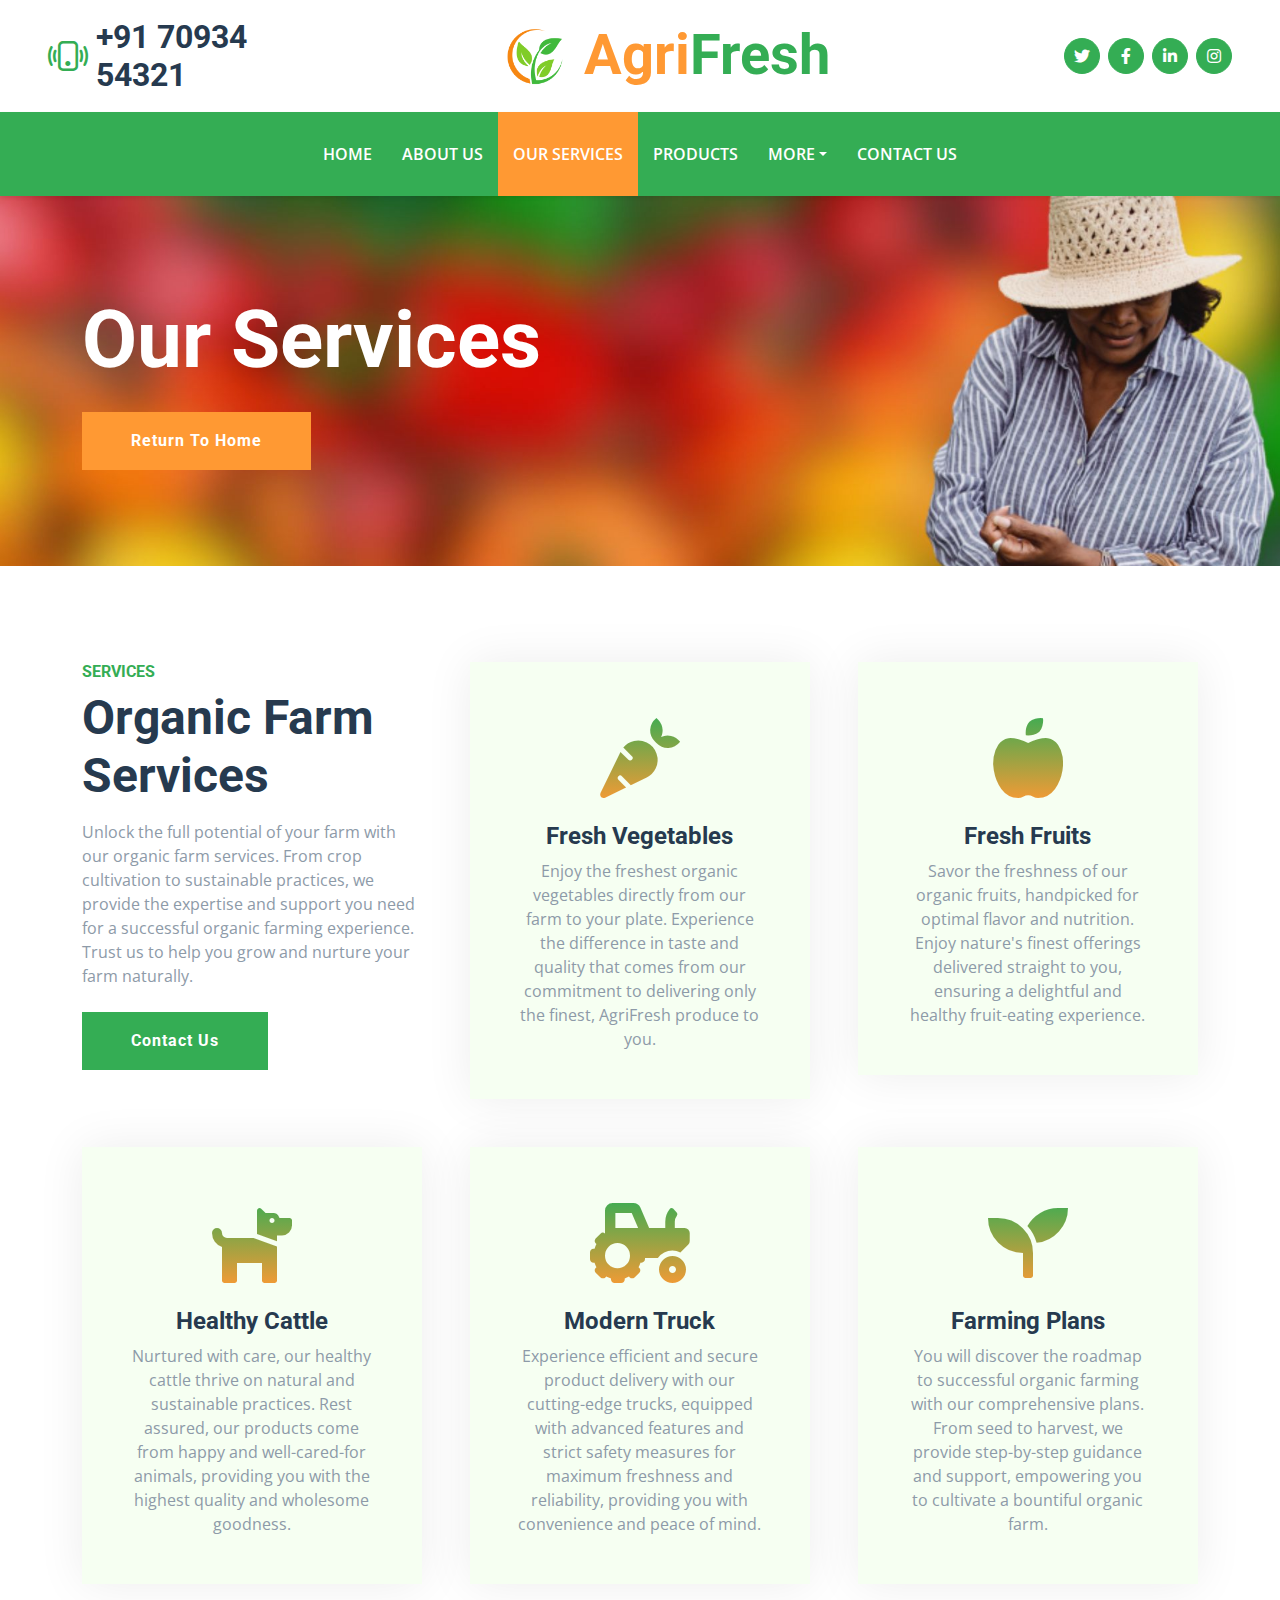
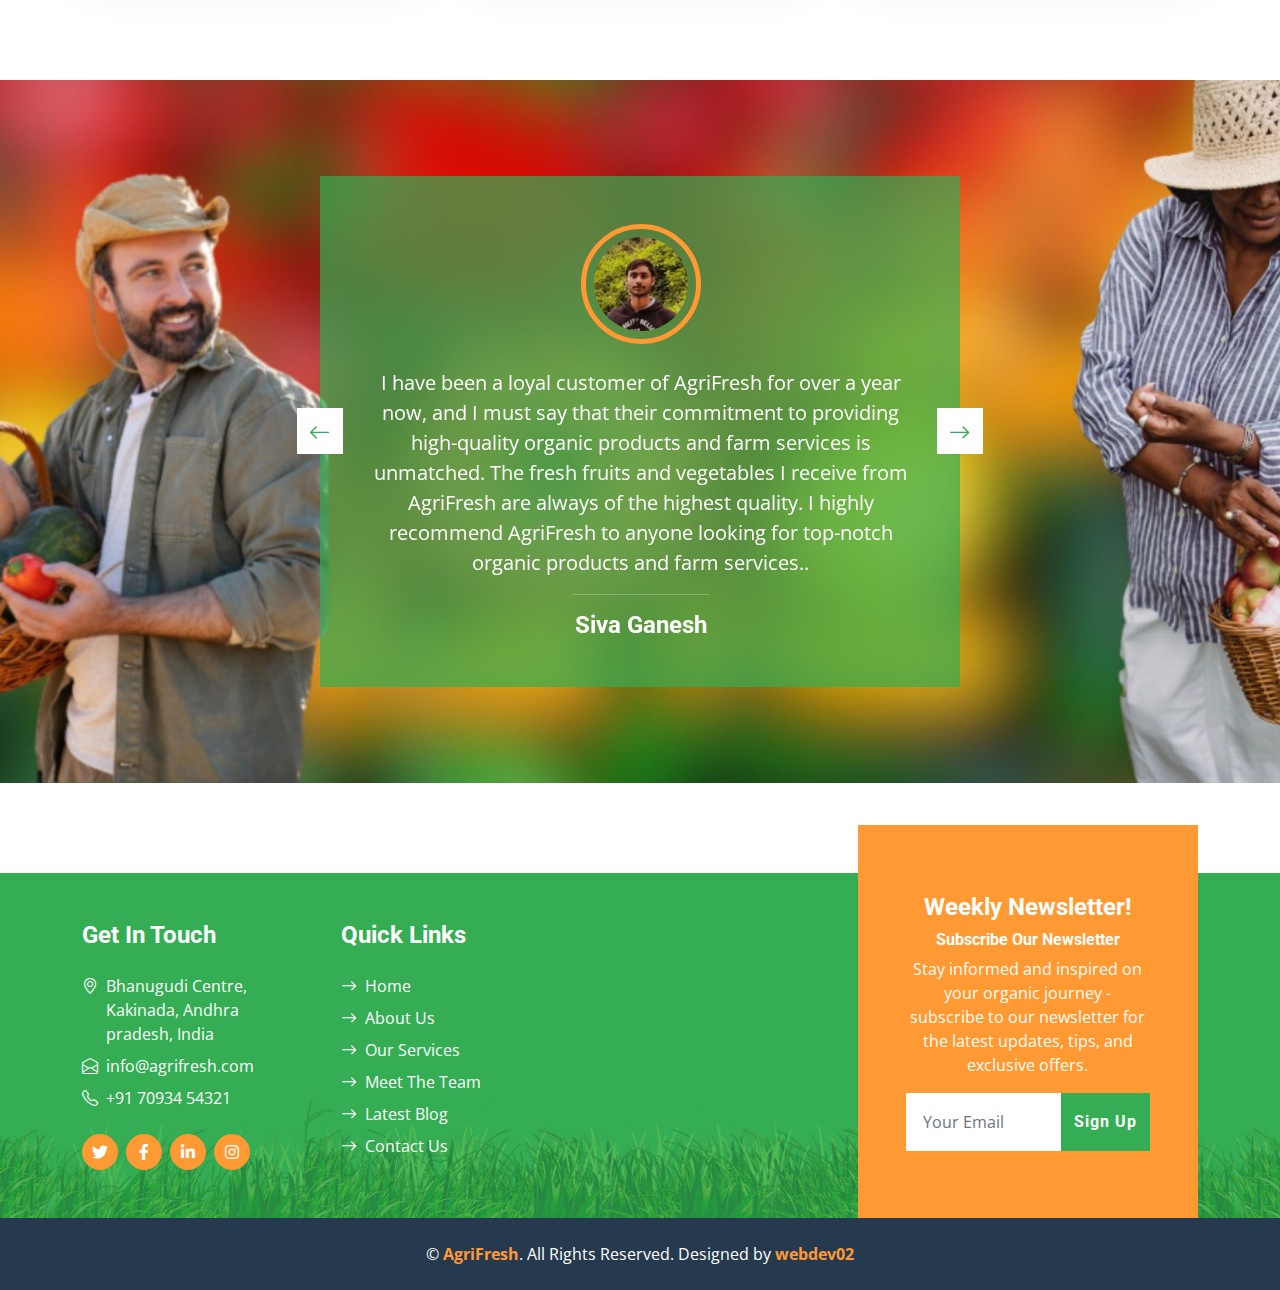
<file: service.html>
<!DOCTYPE html>
<html lang="en">

<head>
    <meta charset="utf-8">
    <title>AgriFresh - Organic Farm Website</title>
    <meta content="width=device-width, initial-scale=1.0" name="viewport">
    <meta content="AgriFresh" name="keywords">
    <meta content="Organic Products & Farm Services" name="description">

    <!-- Favicon -->
    <link href="img/icon.png" rel="icon">

    <!-- Google Web Fonts -->
    <link rel="preconnect" href="https://fonts.gstatic.com">
    <link href="https://fonts.googleapis.com/css2?family=Open+Sans:wght@400;600&family=Roboto:wght@500;700&display=swap" rel="stylesheet">

    <!-- Icon Font Stylesheet -->
    <link href="https://cdnjs.cloudflare.com/ajax/libs/font-awesome/5.15.0/css/all.min.css" rel="stylesheet">
    <link href="https://cdn.jsdelivr.net/npm/bootstrap-icons@1.4.1/font/bootstrap-icons.css" rel="stylesheet">

    <!-- Libraries Stylesheet -->
    <link href="lib/owlcarousel/assets/owl.carousel.min.css" rel="stylesheet">

    <!-- Customized Bootstrap Stylesheet -->
    <link href="css/bootstrap.min.css" rel="stylesheet">

    <!-- Template Stylesheet -->
    <link href="css/style.css" rel="stylesheet">
</head>

<body>
    <!-- Spinner Start -->
    <div id="spinner" class="show bg-gradient position-fixed translate-middle w-100 vh-100 top-50 start-50 d-flex align-items-center justify-content-center">
        <div class="spinner-grow text-white m-1" role="status">
            <span class="sr-only">Loading...</span>
        </div>
        <div class="spinner-grow text-light m-1" role="status">
            <span class="sr-only">Loading...</span>
        </div>
        <div class="spinner-grow text-light m-1" role="status">
            <span class="sr-only">Loading...</span>
        </div>
    </div>
    <!-- Spinner End -->
    
    <!-- Topbar Start -->
    <div class="container-fluid px-5 d-none d-lg-block">
        <div class="row gx-5 py-3 align-items-center">
            <div class="col-lg-3">
                <div class="d-flex align-items-center justify-content-start">
                    <i class="bi bi-phone-vibrate fs-1 text-primary me-2"></i>
                    <h2 class="mb-0">+91 70934 54321</h2>
                </div>
            </div>
            <div class="col-lg-6">
                <div class="d-flex align-items-center justify-content-center">
                    <a href="index.html" class="navbar-brand ms-lg-5">
                        <img class="d-block" src="img/logo.png" alt="" width="70"></a>
                        <h1 class="m-0 display-4 text-primary"><span class="text-secondary">Agri</span>Fresh</h1>
                    </a>
                </div>
            </div>
            <div class="col-lg-3">
                <div class="d-flex align-items-center justify-content-end">
                    <a class="btn btn-primary btn-square rounded-circle me-2" href="https://twitter.com/agri_fresh" target="_blank"><i class="fab fa-twitter"></i></a>
                    <a class="btn btn-primary btn-square rounded-circle me-2" href="https://www.facebook.com/agrifresh.doummargroup/" target="_blank"><i class="fab fa-facebook-f"></i></a>
                    <a class="btn btn-primary btn-square rounded-circle me-2" href="https://www.linkedin.com/company/theagrifresh/about/" target="_blank"><i class="fab fa-linkedin-in"></i></a>
                    <a class="btn btn-primary btn-square rounded-circle" href="https://www.instagram.com/agrifresh/" target="_blank"><i class="fab fa-instagram"></i></a>
                </div>
            </div>
        </div>
    </div>
    <!-- Topbar End -->


    <!-- Navbar Start -->
    <nav class="navbar navbar-expand-lg bg-primary navbar-dark shadow-sm py-3 py-lg-0 px-3 px-lg-5">
        <a href="index.html" class="navbar-brand d-flex d-lg-none">
            <h1 class="m-0 display-4 text-secondary"><span class="text-white">Agri</span>Fresh</h1>
        </a>
        <button class="navbar-toggler" type="button" data-bs-toggle="collapse" data-bs-target="#navbarCollapse">
            <span class="navbar-toggler-icon"></span>
        </button>
        <div class="collapse navbar-collapse" id="navbarCollapse">
            <div class="navbar-nav mx-auto py-0">
                <a href="index.html" class="nav-item nav-link">Home</a>
                <a href="about.html" class="nav-item nav-link">About Us</a>
                <a href="service.html" class="nav-item nav-link active">Our Services</a>
                <a href="product.html" class="nav-item nav-link">Products</a>
                <div class="nav-item dropdown">
                    <a href="#" class="nav-link dropdown-toggle" data-bs-toggle="dropdown">More</a>
                    <div class="dropdown-menu m-0">
                        <a href="blog.html" class="dropdown-item">Our Blog</a>
                        <a href="feature.html" class="dropdown-item">Features</a>
                        <a href="team.html" class="dropdown-item">Our Team</a>
                        <a href="testimonial.html" class="dropdown-item">Testimonial</a>
                    </div>
                </div>
                <a href="contact.html" class="nav-item nav-link">Contact Us</a>
            </div>
        </div>
    </nav>
    <!-- Navbar End -->


    <!-- Hero Start -->
    <div class="container-fluid bg-primary py-5 bg-hero mb-5">
        <div class="container py-5">
            <div class="row justify-content-start">
                <div class="col-lg-8 text-center text-lg-start">
                    <h1 class="display-1 text-white mb-md-4">Our Services</h1>
                    <a href="index.html" class="btn btn-secondary py-md-3 px-md-5 me-3">Return To Home</a>
                </div>
            </div>
        </div>
    </div>
    <!-- Hero End -->


    <!-- Services Start -->
    <div class="container-fluid py-5">
        <div class="container">
            <div class="row g-5">
                <div class="col-lg-4 col-md-6">
                    <div class="mb-3">
                        <h6 class="text-primary text-uppercase">Services</h6>
                        <h1 class="display-5">Organic Farm Services</h1>
                    </div>
                    <p class="mb-4">Unlock the full potential of your farm with our organic farm services. From crop cultivation to sustainable practices, we provide the expertise and support you need for a successful organic farming experience. Trust us to help you grow and nurture your farm naturally.</p>
                    <a href="contact.html" class="btn btn-primary py-md-3 px-md-5">Contact Us</a>
                </div>
                <div class="col-lg-4 col-md-6">
                    <div class="service-item bg-light text-center p-5">
                        <i class="fa fa-carrot display-1 text-primary mb-3"></i>
                        <h4>Fresh Vegetables</h4>
                        <p class="mb-0">Enjoy the freshest organic vegetables directly from our farm to your plate. Experience the difference in taste and quality that comes from our commitment to delivering only the finest, AgriFresh produce to you.</p>
                    </div>
                </div>
                <div class="col-lg-4 col-md-6">
                    <div class="service-item bg-light text-center p-5">
                        <i class="fa fa-apple-alt display-1 text-primary mb-3"></i>
                        <h4>Fresh Fruits</h4>
                        <p class="mb-0">Savor the freshness of our organic fruits, handpicked for optimal flavor and nutrition. Enjoy nature's finest offerings delivered straight to you, ensuring a delightful and healthy fruit-eating experience.</p>
                    </div>
                </div>
                <div class="col-lg-4 col-md-6">
                    <div class="service-item bg-light text-center p-5">
                        <i class="fa fa-dog display-1 text-primary mb-3"></i>
                        <h4>Healthy Cattle</h4>
                        <p class="mb-0">Nurtured with care, our healthy cattle thrive on natural and sustainable practices. Rest assured, our products come from happy and well-cared-for animals, providing you with the highest quality and wholesome goodness.</p>
                    </div>
                </div>
                <div class="col-lg-4 col-md-6">
                    <div class="service-item bg-light text-center p-5">
                        <i class="fa fa-tractor display-1 text-primary mb-3"></i>
                        <h4>Modern Truck</h4>
                        <p class="mb-0">Experience efficient and secure product delivery with our cutting-edge trucks, equipped with advanced features and strict safety measures for maximum freshness and reliability, providing you with convenience and peace of mind.</p>
                    </div>
                </div>
                <div class="col-lg-4 col-md-6">
                    <div class="service-item bg-light text-center p-5">
                        <i class="fa fa-seedling display-1 text-primary mb-3"></i>
                        <br>
                        <h4>Farming Plans</h4>
                        <p class="mb-0">You will discover the roadmap to successful organic farming with our comprehensive plans. From seed to harvest, we provide step-by-step guidance and support, empowering you to cultivate a bountiful organic farm.</p>
                    </div>
                </div>
            </div>
        </div>
    </div>
    <!-- Services End -->


    <!-- Testimonial Start -->
    <div class="container-fluid bg-testimonial py-5 my-5">
        <div class="container py-5">
            <div class="row justify-content-center">
                <div class="col-lg-7">
                    <div class="owl-carousel testimonial-carousel p-5">
                        <div class="testimonial-item text-center text-white">
                            <img class="img-fluid mx-auto p-2 border border-5 border-secondary rounded-circle mb-4" src="img/testimonial-1.jpg" alt="">
                            <p class="fs-5">I have been a loyal customer of AgriFresh for over a year now, and I must say that their commitment to providing high-quality organic products and farm services is unmatched. The fresh fruits and vegetables I receive from AgriFresh are always of the highest quality. I highly recommend AgriFresh to anyone looking for top-notch organic products and farm services..</p>
                            <hr class="mx-auto w-25">
                            <h4 class="text-white mb-0">Siva Ganesh</h4>
                        </div>
                        <div class="testimonial-item text-center text-white">
                            <img class="img-fluid mx-auto p-2 border border-5 border-secondary rounded-circle mb-4" src="img/testimonial-2.jpg" alt="">
                            <p class="fs-5">AgriFresh has completely transformed the way I approach my food choices and farming practices. As an advocate for organic and sustainable agriculture, I was thrilled to discover AgriFresh. Thanks to AgriFresh, I can enjoy a healthier lifestyle while supporting sustainable agriculture!</p>
                            <hr class="mx-auto w-25">
                            <h4 class="text-white mb-0">Prudhvi Raj</h4>
                        </div>
                        <div class="testimonial-item text-center text-white">
                            <img class="img-fluid mx-auto p-2 border border-5 border-secondary rounded-circle mb-4" src="img/testimonial-3.jpg" alt="">
                            <p class="fs-5">I recently discovered AgriFresh, and I must say it has been a game-changer for me. As someone who values organic and healthy food options, AgriFresh has provided me with a one-stop solution for all my organic product needs. The range of fresh fruits and vegetables they offer is impressive, and the quality is outstanding.</p>
                            <hr class="mx-auto w-25">
                            <h4 class="text-white mb-0">Pradeep</h4>
                        </div>
                    </div>
                </div>
            </div>
        </div>
    </div>
    <!-- Testimonial End -->

    

    <!-- Footer Start -->
    <div class="container-fluid bg-footer bg-primary text-white mt-5">
        <div class="container">
            <div class="row gx-5">
                <div class="col-lg-8 col-md-6">
                    <div class="row gx-5">
                        <div class="col-lg-4 col-md-12 pt-5 mb-5">
                            <h4 class="text-white mb-4">Get In Touch</h4>
                            <div class="d-flex mb-2">
                                <i class="bi bi-geo-alt text-white me-2"></i>
                                <p class="text-white mb-0">Bhanugudi Centre, Kakinada, Andhra pradesh, India</p>
                            </div>
                            <div class="d-flex mb-2">
                                <i class="bi bi-envelope-open text-white me-2"></i>
                                <p class="text-white mb-0">info@agrifresh.com</p>
                            </div>
                            <div class="d-flex mb-2">
                                <i class="bi bi-telephone text-white me-2"></i>
                                <p class="text-white mb-0">+91 70934 54321</p>
                            </div>
                            <div class="d-flex mt-4">
                                <a class="btn btn-secondary btn-square rounded-circle me-2" href="https://twitter.com/agri_fresh" target="_blank"><i class="fab fa-twitter"></i></a>
                                <a class="btn btn-secondary btn-square rounded-circle me-2" href="https://www.facebook.com/agrifresh.doummargroup/" target="_blank"><i class="fab fa-facebook-f"></i></a>
                                <a class="btn btn-secondary btn-square rounded-circle me-2" href="https://www.linkedin.com/company/theagrifresh/about/" target="_blank"><i class="fab fa-linkedin-in"></i></a>
                                <a class="btn btn-secondary btn-square rounded-circle" href="https://www.instagram.com/agrifresh/" target="_blank"><i class="fab fa-instagram"></i></a>
                            </div>
                        </div>
                        <div class="col-lg-4 col-md-12 pt-0 pt-lg-5 mb-5">
                            <h4 class="text-white mb-4">Quick Links</h4>
                            <div class="d-flex flex-column justify-content-start">
                                <a class="text-white mb-2" href="index.html"><i class="bi bi-arrow-right text-white me-2"></i>Home</a>
                                <a class="text-white mb-2" href="about.html"><i class="bi bi-arrow-right text-white me-2"></i>About Us</a>
                                <a class="text-white mb-2" href="#"><i class="bi bi-arrow-right text-white me-2"></i>Our Services</a>
                                <a class="text-white mb-2" href="team.html"><i class="bi bi-arrow-right text-white me-2"></i>Meet The Team</a>
                                <a class="text-white mb-2" href="blog.html"><i class="bi bi-arrow-right text-white me-2"></i>Latest Blog</a>
                                <a class="text-white" href="contact.html"><i class="bi bi-arrow-right text-white me-2"></i>Contact Us</a>
                            </div>
                        </div>
                    </div>
                </div>
                <div class="col-lg-4 col-md-6 mt-lg-n5">
                    <div class="d-flex flex-column align-items-center justify-content-center text-center h-100 bg-secondary p-5">
                        <h4 class="text-white">Weekly Newsletter!</h4>
                        <h6 class="text-white">Subscribe Our Newsletter</h6>
                        <p>Stay informed and inspired on your organic journey - subscribe to our newsletter for the latest updates, tips, and exclusive offers.</p>
                        <form action="">
                            <div class="input-group">
                                <input type="text" class="form-control border-white p-3" placeholder="Your Email">
                                <button class="btn btn-primary">Sign Up</button>
                            </div>
                        </form>
                    </div>
                </div>
            </div>
        </div>
    </div>
    <div class="container-fluid bg-dark text-white py-4">
        <div class="container text-center">
            <p class="mb-0">&copy; <a class="text-secondary fw-bold" href="#">AgriFresh</a>. All Rights Reserved. Designed by <a class="text-secondary fw-bold">webdev02</a></p>
        </div>
    </div>
    <!-- Footer End -->


    <!-- Back to Top -->
    <a href="#" class="btn btn-secondary py-3 fs-4 back-to-top"><i class="bi bi-arrow-up"></i></a>


    <!-- JavaScript Libraries -->
    <script src="https://code.jquery.com/jquery-3.4.1.min.js"></script>
    <script src="https://cdn.jsdelivr.net/npm/bootstrap@5.0.0/dist/js/bootstrap.bundle.min.js"></script>
    <script src="lib/easing/easing.min.js"></script>
    <script src="lib/waypoints/waypoints.min.js"></script>
    <script src="lib/counterup/counterup.min.js"></script>
    <script src="lib/owlcarousel/owl.carousel.min.js"></script>

    <!-- Template Javascript -->
    <script src="js/main.js"></script>
</body>

</html>
</file>
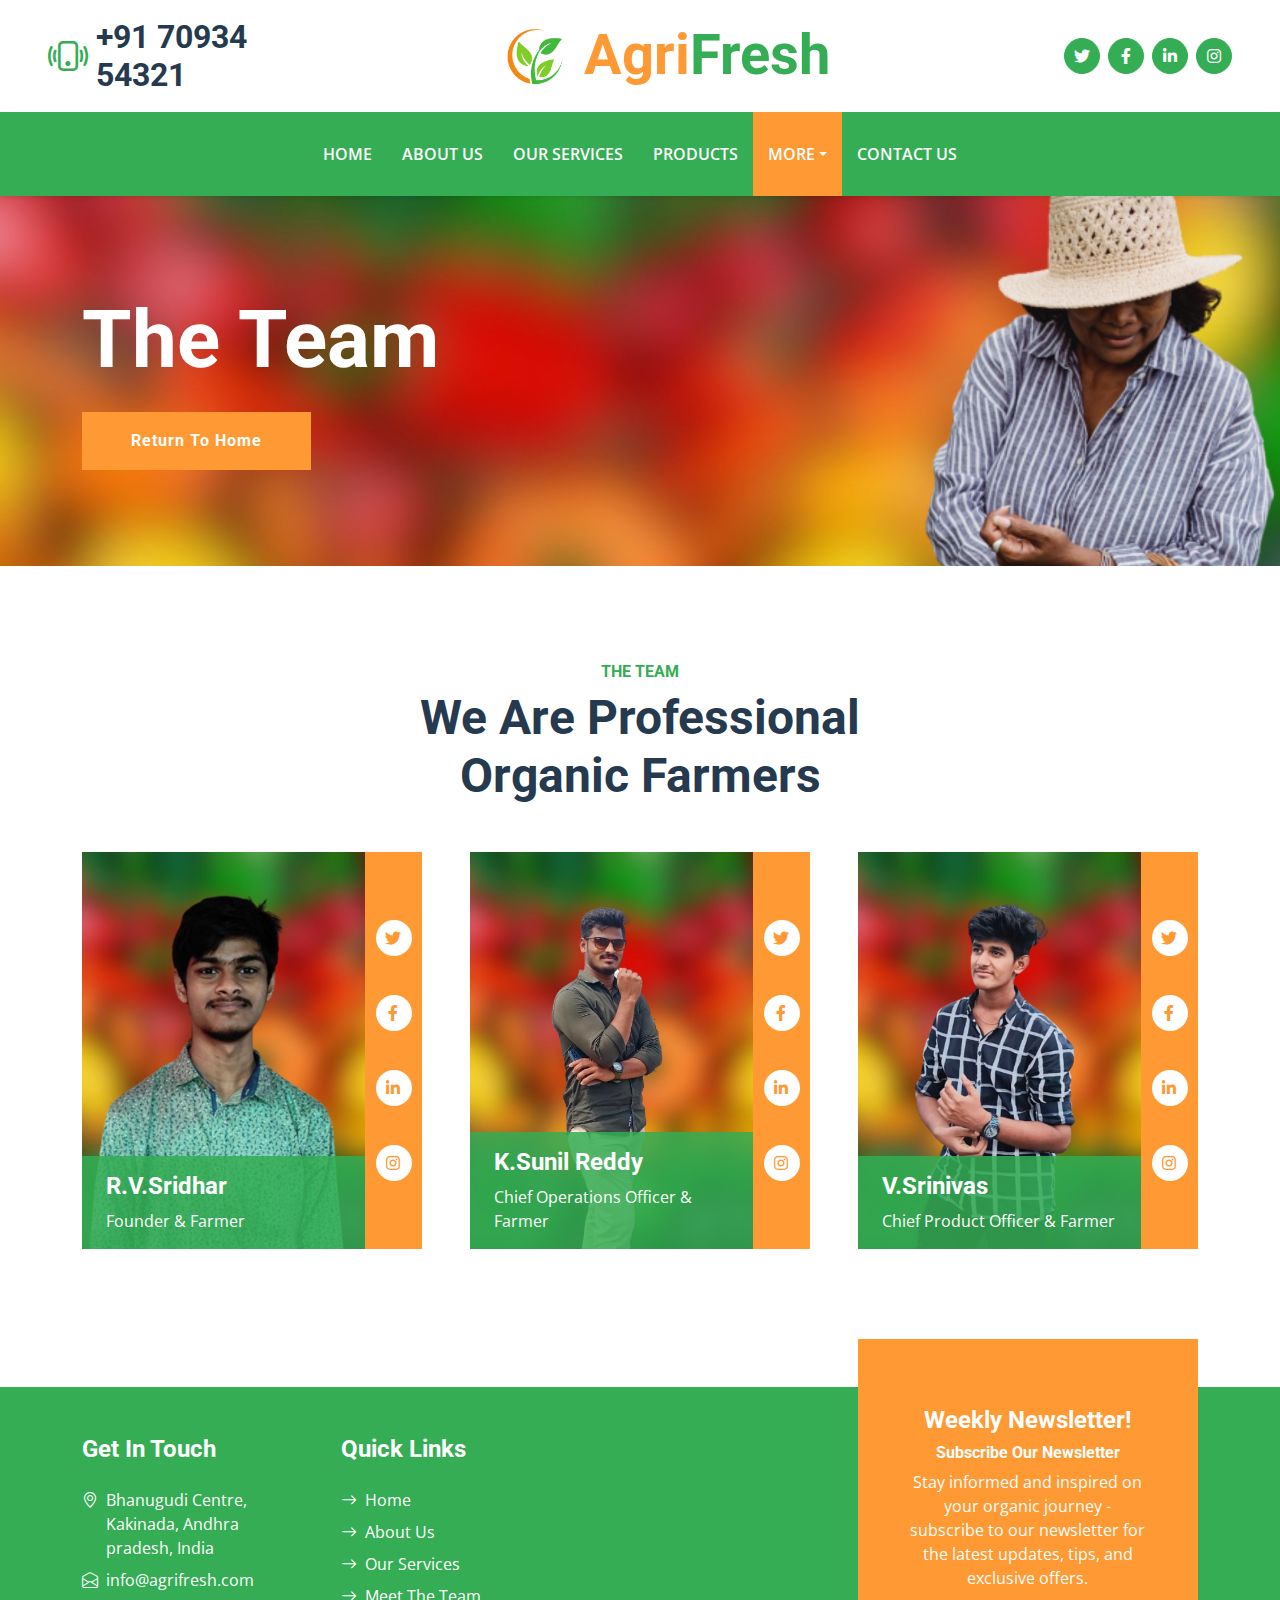
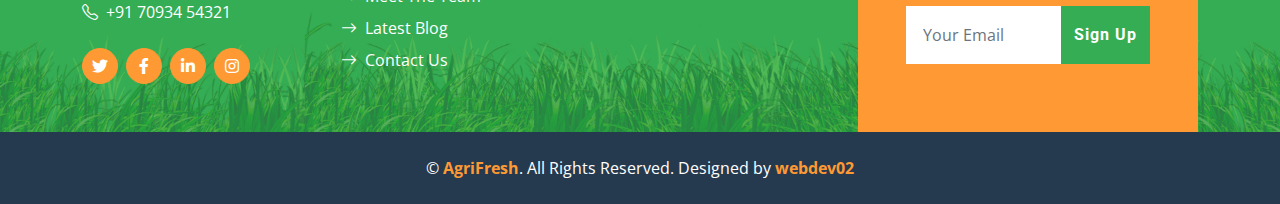
<file: team.html>
<!DOCTYPE html>
<html lang="en">

<head>
    <meta charset="utf-8">
    <title>AgriFresh - Organic Farm Website</title>
    <meta content="width=device-width, initial-scale=1.0" name="viewport">
    <meta content="AgriFresh" name="keywords">
    <meta content="Organic Products & Farm Services" name="description">

    <!-- Favicon -->
    <link href="img/icon.png" rel="icon">

    <!-- Google Web Fonts -->
    <link rel="preconnect" href="https://fonts.gstatic.com">
    <link href="https://fonts.googleapis.com/css2?family=Open+Sans:wght@400;600&family=Roboto:wght@500;700&display=swap" rel="stylesheet">

    <!-- Icon Font Stylesheet -->
    <link href="https://cdnjs.cloudflare.com/ajax/libs/font-awesome/5.15.0/css/all.min.css" rel="stylesheet">
    <link href="https://cdn.jsdelivr.net/npm/bootstrap-icons@1.4.1/font/bootstrap-icons.css" rel="stylesheet">

    <!-- Libraries Stylesheet -->
    <link href="lib/owlcarousel/assets/owl.carousel.min.css" rel="stylesheet">

    <!-- Customized Bootstrap Stylesheet -->
    <link href="css/bootstrap.min.css" rel="stylesheet">

    <!-- Template Stylesheet -->
    <link href="css/style.css" rel="stylesheet">
</head>

<body>
    <!-- Spinner Start -->
    <div id="spinner" class="show bg-gradient position-fixed translate-middle w-100 vh-100 top-50 start-50 d-flex align-items-center justify-content-center">
        <div class="spinner-grow text-white m-1" role="status">
            <span class="sr-only">Loading...</span>
        </div>
        <div class="spinner-grow text-light m-1" role="status">
            <span class="sr-only">Loading...</span>
        </div>
        <div class="spinner-grow text-light m-1" role="status">
            <span class="sr-only">Loading...</span>
        </div>
    </div>
    <!-- Spinner End -->
    
    <!-- Topbar Start -->
    <div class="container-fluid px-5 d-none d-lg-block">
        <div class="row gx-5 py-3 align-items-center">
            <div class="col-lg-3">
                <div class="d-flex align-items-center justify-content-start">
                    <i class="bi bi-phone-vibrate fs-1 text-primary me-2"></i>
                    <h2 class="mb-0">+91 70934 54321</h2>
                </div>
            </div>
            <div class="col-lg-6">
                <div class="d-flex align-items-center justify-content-center">
                    <a href="index.html" class="navbar-brand ms-lg-5">
                        <img class="d-block" src="img/logo.png" alt="" width="70"></a>
                        <h1 class="m-0 display-4 text-primary"><span class="text-secondary">Agri</span>Fresh</h1>
                    </a>
                </div>
            </div>
            <div class="col-lg-3">
                <div class="d-flex align-items-center justify-content-end">
                    <a class="btn btn-primary btn-square rounded-circle me-2" href="https://twitter.com/agri_fresh" target="_blank"><i class="fab fa-twitter"></i></a>
                    <a class="btn btn-primary btn-square rounded-circle me-2" href="https://www.facebook.com/agrifresh.doummargroup/" target="_blank"><i class="fab fa-facebook-f"></i></a>
                    <a class="btn btn-primary btn-square rounded-circle me-2" href="https://www.linkedin.com/company/theagrifresh/about/" target="_blank"><i class="fab fa-linkedin-in"></i></a>
                    <a class="btn btn-primary btn-square rounded-circle" href="https://www.instagram.com/agrifresh/" target="_blank"><i class="fab fa-instagram"></i></a>
                </div>
            </div>
        </div>
    </div>
    <!-- Topbar End -->


    <!-- Navbar Start -->
    <nav class="navbar navbar-expand-lg bg-primary navbar-dark shadow-sm py-3 py-lg-0 px-3 px-lg-5">
        <a href="index.html" class="navbar-brand d-flex d-lg-none">
            <h1 class="m-0 display-4 text-secondary"><span class="text-white">Agri</span>Fresh</h1>
        </a>
        <button class="navbar-toggler" type="button" data-bs-toggle="collapse" data-bs-target="#navbarCollapse">
            <span class="navbar-toggler-icon"></span>
        </button>
        <div class="collapse navbar-collapse" id="navbarCollapse">
            <div class="navbar-nav mx-auto py-0">
                <a href="index.html" class="nav-item nav-link">Home</a>
                <a href="about.html" class="nav-item nav-link">About Us</a>
                <a href="service.html" class="nav-item nav-link">Our Services</a>
                <a href="product.html" class="nav-item nav-link">Products</a>
                <div class="nav-item dropdown">
                    <a href="#" class="nav-link dropdown-toggle active" data-bs-toggle="dropdown">More</a>
                    <div class="dropdown-menu m-0">
                        <a href="blog.html" class="dropdown-item">Our Blog</a>
                        <a href="feature.html" class="dropdown-item">Features</a>
                        <a href="team.html" class="dropdown-item">Our Team</a>
                        <a href="testimonial.html" class="dropdown-item">Testimonial</a>
                    </div>
                </div>
                <a href="contact.html" class="nav-item nav-link">Contact Us</a>
            </div>
        </div>
    </nav>
    <!-- Navbar End -->


    <!-- Hero Start -->
    <div class="container-fluid bg-primary py-5 bg-hero mb-5">
        <div class="container py-5">
            <div class="row justify-content-start">
                <div class="col-lg-8 text-center text-lg-start">
                    <h1 class="display-1 text-white mb-md-4">The Team</h1>
                    <a href="index.html" class="btn btn-secondary py-md-3 px-md-5 me-3">Return To Home</a>
                </div>
            </div>
        </div>
    </div>
    <!-- Hero End -->


    <!-- Team Start -->
    <div class="container-fluid py-5">
        <div class="container">
            <div class="mx-auto text-center mb-5" style="max-width: 500px;">
                <h6 class="text-primary text-uppercase">The Team</h6>
                <h1 class="display-5">We Are Professional Organic Farmers</h1>
            </div>
            <div class="row g-5">
                <div class="col-lg-4 col-md-6">
                    <div class="row g-0">
                        <div class="col-10">
                            <div class="position-relative">
                                <img class="img-fluid w-100" src="img/team-1.jpg" alt="">
                                <div class="position-absolute start-0 bottom-0 w-100 py-3 px-4" style="background: rgba(52, 173, 84, .85);">
                                    <h4 class="text-white">R.V.Sridhar</h4>
                                    <span class="text-white">Founder & Farmer </span>
                                </div>
                            </div>
                        </div>
                        <div class="col-2">
                            <div class="h-100 d-flex flex-column align-items-center justify-content-around bg-secondary py-5">
                                <a class="btn btn-square rounded-circle bg-white" href="https://twitter.com/SridharSpirit" target="_blank"><i class="fab fa-twitter text-secondary"></i></a>
                                <a class="btn btn-square rounded-circle bg-white" href="https://www.facebook.com/PawanKalyan/" target="_blank"><i class="fab fa-facebook-f text-secondary"></i></a>
                                <a class="btn btn-square rounded-circle bg-white" href="https://www.linkedin.com/in/reddi-venkata-sridhar-b23a24227/" target="_blank"><i class="fab fa-linkedin-in text-secondary"></i></a>
                                <a class="btn btn-square rounded-circle bg-white" href="https://www.instagram.com/sridharspirit_369/" target="_blank"><i class="fab fa-instagram text-secondary"></i></a>
                            </div>
                        </div>
                    </div>
                </div>
                <div class="col-lg-4 col-md-6">
                    <div class="row g-0">
                        <div class="col-10">
                            <div class="position-relative">
                                <img class="img-fluid w-100" src="img/team-2.jpg" alt="">
                                <div class="position-absolute start-0 bottom-0 w-100 py-3 px-4" style="background: rgba(52, 173, 84, .85);">
                                    <h4 class="text-white">K.Sunil Reddy</h4>
                                    <span class="text-white">Chief Operations Officer & Farmer</span>
                                </div>
                            </div>
                        </div>
                        <div class="col-2">
                            <div class="h-100 d-flex flex-column align-items-center justify-content-around bg-secondary py-5">
                                <a class="btn btn-square rounded-circle bg-white" href="https://twitter.com/imVkohli" target="_blank"><i class="fab fa-twitter text-secondary"></i></a>
                                <a class="btn btn-square rounded-circle bg-white" href="https://www.facebook.com/virat.kohli" target="_blank"><i class="fab fa-facebook-f text-secondary"></i></a>
                                <a class="btn btn-square rounded-circle bg-white" href="https://www.linkedin.com/in/virat-kohli-ab4960204/" target="_blank"><i class="fab fa-linkedin-in text-secondary"></i></a>
                                <a class="btn btn-square rounded-circle bg-white" href="https://www.instagram.com/virat.kohli/" target="_blank"><i class="fab fa-instagram text-secondary"></i></a>
                            </div>
                        </div>
                    </div>
                </div>
                <div class="col-lg-4 col-md-6">
                    <div class="row g-0">
                        <div class="col-10">
                            <div class="position-relative">
                                <img class="img-fluid w-100" src="img/team-3.jpg" alt="">
                                <div class="position-absolute start-0 bottom-0 w-100 py-3 px-4" style="background: rgba(52, 173, 84, .85);">
                                    <h4 class="text-white">V.Srinivas</h4>
                                    <span class="text-white">Chief Product Officer & Farmer</span>
                                </div>
                            </div>
                        </div>
                        <div class="col-2">
                            <div class="h-100 d-flex flex-column align-items-center justify-content-around bg-secondary py-5">
                                <a class="btn btn-square rounded-circle bg-white" href="https://twitter.com/narendramodi" target="_blank"><i class="fab fa-twitter text-secondary"></i></a>
                                <a class="btn btn-square rounded-circle bg-white" href="https://www.facebook.com/narendramodi/" target="_blank"><i class="fab fa-facebook-f text-secondary"></i></a>
                                <a class="btn btn-square rounded-circle bg-white" href="https://www.linkedin.com/in/narendramodi/?originalSubdomain=in" target="_blank"><i class="fab fa-linkedin-in text-secondary"></i></a>
                                <a class="btn btn-square rounded-circle bg-white" href="https://www.instagram.com/narendramodi/" target="_blank"><i class="fab fa-instagram text-secondary"></i></a>
                            </div>
                        </div>
                    </div>
                </div>
            </div>
        </div>
    </div>
    <!-- Team End -->
    

    <!-- Footer Start -->
    <div class="container-fluid bg-footer bg-primary text-white mt-5">
        <div class="container">
            <div class="row gx-5">
                <div class="col-lg-8 col-md-6">
                    <div class="row gx-5">
                        <div class="col-lg-4 col-md-12 pt-5 mb-5">
                            <h4 class="text-white mb-4">Get In Touch</h4>
                            <div class="d-flex mb-2">
                                <i class="bi bi-geo-alt text-white me-2"></i>
                                <p class="text-white mb-0">Bhanugudi Centre, Kakinada, Andhra pradesh, India</p>
                            </div>
                            <div class="d-flex mb-2">
                                <i class="bi bi-envelope-open text-white me-2"></i>
                                <p class="text-white mb-0">info@agrifresh.com</p>
                            </div>
                            <div class="d-flex mb-2">
                                <i class="bi bi-telephone text-white me-2"></i>
                                <p class="text-white mb-0">+91 70934 54321</p>
                            </div>
                            <div class="d-flex mt-4">
                                <a class="btn btn-secondary btn-square rounded-circle me-2" href="https://twitter.com/agri_fresh" target="_blank"><i class="fab fa-twitter"></i></a>
                                <a class="btn btn-secondary btn-square rounded-circle me-2" href="https://www.facebook.com/agrifresh.doummargroup/" target="_blank"><i class="fab fa-facebook-f"></i></a>
                                <a class="btn btn-secondary btn-square rounded-circle me-2" href="https://www.linkedin.com/company/theagrifresh/about/" target="_blank"><i class="fab fa-linkedin-in"></i></a>
                                <a class="btn btn-secondary btn-square rounded-circle" href="https://www.instagram.com/agrifresh/" target="_blank"><i class="fab fa-instagram"></i></a>
                            </div>
                        </div>
                        <div class="col-lg-4 col-md-12 pt-0 pt-lg-5 mb-5">
                            <h4 class="text-white mb-4">Quick Links</h4>
                            <div class="d-flex flex-column justify-content-start">
                                <a class="text-white mb-2" href="index.html"><i class="bi bi-arrow-right text-white me-2"></i>Home</a>
                                <a class="text-white mb-2" href="about.html"><i class="bi bi-arrow-right text-white me-2"></i>About Us</a>
                                <a class="text-white mb-2" href="service.html"><i class="bi bi-arrow-right text-white me-2"></i>Our Services</a>
                                <a class="text-white mb-2" href="#"><i class="bi bi-arrow-right text-white me-2"></i>Meet The Team</a>
                                <a class="text-white mb-2" href="blog.html"><i class="bi bi-arrow-right text-white me-2"></i>Latest Blog</a>
                                <a class="text-white" href="contact.html"><i class="bi bi-arrow-right text-white me-2"></i>Contact Us</a>
                            </div>
                        </div>
                    </div>
                </div>
                <div class="col-lg-4 col-md-6 mt-lg-n5">
                    <div class="d-flex flex-column align-items-center justify-content-center text-center h-100 bg-secondary p-5">
                        <h4 class="text-white">Weekly Newsletter!</h4>
                        <h6 class="text-white">Subscribe Our Newsletter</h6>
                        <p>Stay informed and inspired on your organic journey - subscribe to our newsletter for the latest updates, tips, and exclusive offers.</p>
                        <form action="">
                            <div class="input-group">
                                <input type="text" class="form-control border-white p-3" placeholder="Your Email">
                                <button class="btn btn-primary">Sign Up</button>
                            </div>
                        </form>
                    </div>
                </div>
            </div>
        </div>
    </div>
    <div class="container-fluid bg-dark text-white py-4">
        <div class="container text-center">
            <p class="mb-0">&copy; <a class="text-secondary fw-bold" href="#">AgriFresh</a>. All Rights Reserved. Designed by <a class="text-secondary fw-bold">webdev02</a></p>
        </div>
    </div>
    <!-- Footer End -->


    <!-- Back to Top -->
    <a href="#" class="btn btn-secondary py-3 fs-4 back-to-top"><i class="bi bi-arrow-up"></i></a>


    <!-- JavaScript Libraries -->
    <script src="https://code.jquery.com/jquery-3.4.1.min.js"></script>
    <script src="https://cdn.jsdelivr.net/npm/bootstrap@5.0.0/dist/js/bootstrap.bundle.min.js"></script>
    <script src="lib/easing/easing.min.js"></script>
    <script src="lib/waypoints/waypoints.min.js"></script>
    <script src="lib/counterup/counterup.min.js"></script>
    <script src="lib/owlcarousel/owl.carousel.min.js"></script>

    <!-- Template Javascript -->
    <script src="js/main.js"></script>
</body>

</html>
</file>
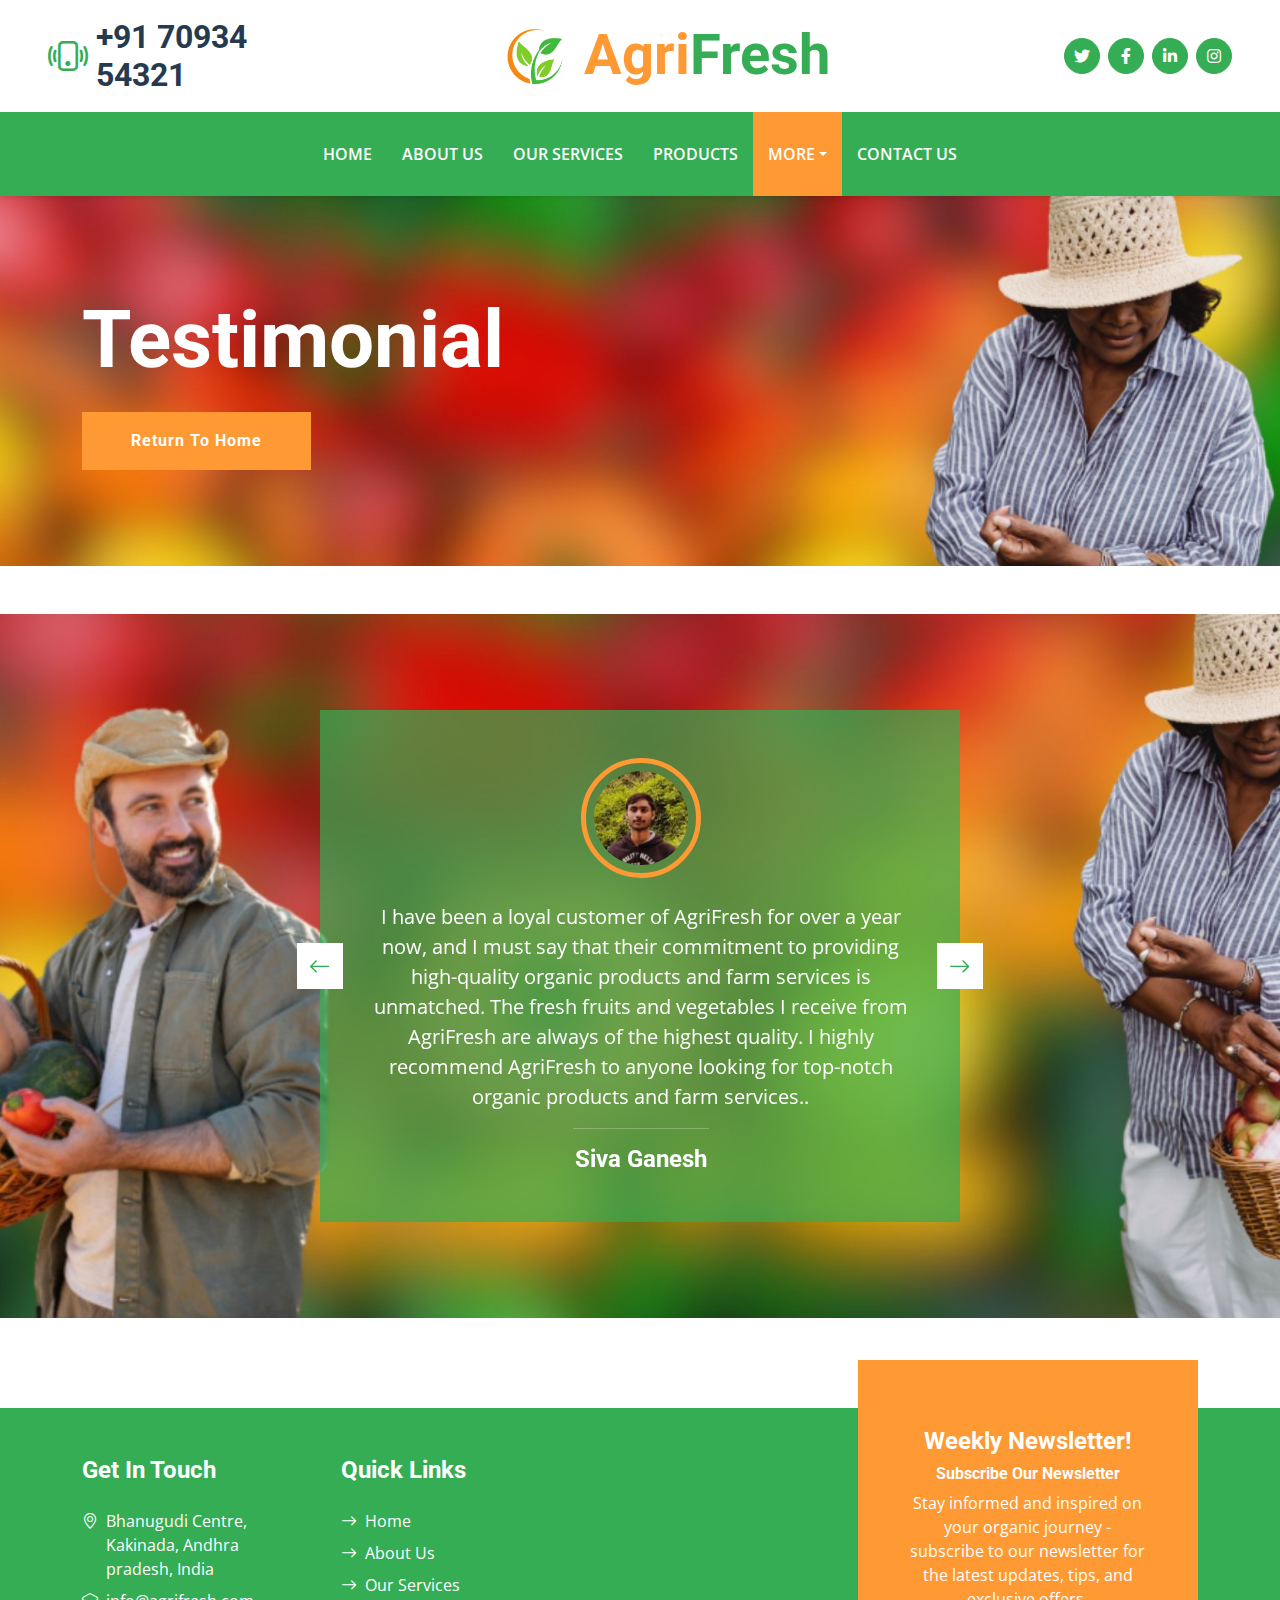
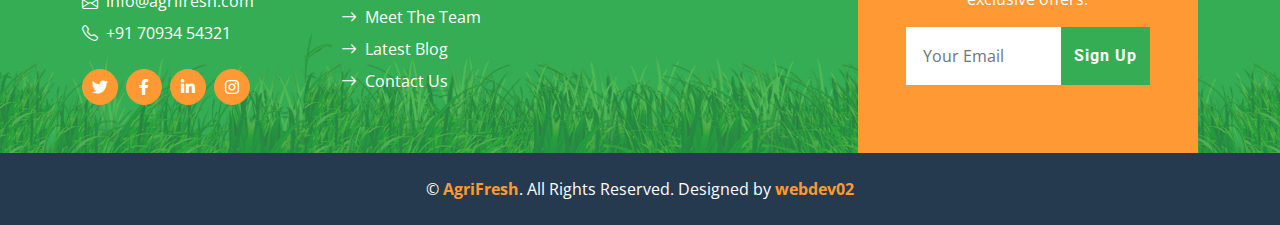
<file: testimonial.html>
<!DOCTYPE html>
<html lang="en">

<head>
    <meta charset="utf-8">
    <title>AgriFresh - Organic Farm Website</title>
    <meta content="width=device-width, initial-scale=1.0" name="viewport">
    <meta content="AgriFresh" name="keywords">
    <meta content="Organic Products & Farm Services" name="description">

    <!-- Favicon -->
    <link href="img/icon.png" rel="icon">

    <!-- Google Web Fonts -->
    <link rel="preconnect" href="https://fonts.gstatic.com">
    <link href="https://fonts.googleapis.com/css2?family=Open+Sans:wght@400;600&family=Roboto:wght@500;700&display=swap" rel="stylesheet">

    <!-- Icon Font Stylesheet -->
    <link href="https://cdnjs.cloudflare.com/ajax/libs/font-awesome/5.15.0/css/all.min.css" rel="stylesheet">
    <link href="https://cdn.jsdelivr.net/npm/bootstrap-icons@1.4.1/font/bootstrap-icons.css" rel="stylesheet">

    <!-- Libraries Stylesheet -->
    <link href="lib/owlcarousel/assets/owl.carousel.min.css" rel="stylesheet">

    <!-- Customized Bootstrap Stylesheet -->
    <link href="css/bootstrap.min.css" rel="stylesheet">

    <!-- Template Stylesheet -->
    <link href="css/style.css" rel="stylesheet">
</head>

<body>
    <!-- Spinner Start -->
    <div id="spinner" class="show bg-gradient position-fixed translate-middle w-100 vh-100 top-50 start-50 d-flex align-items-center justify-content-center">
        <div class="spinner-grow text-white m-1" role="status">
            <span class="sr-only">Loading...</span>
        </div>
        <div class="spinner-grow text-light m-1" role="status">
            <span class="sr-only">Loading...</span>
        </div>
        <div class="spinner-grow text-light m-1" role="status">
            <span class="sr-only">Loading...</span>
        </div>
    </div>
    <!-- Spinner End -->
    
    <!-- Topbar Start -->
    <div class="container-fluid px-5 d-none d-lg-block">
        <div class="row gx-5 py-3 align-items-center">
            <div class="col-lg-3">
                <div class="d-flex align-items-center justify-content-start">
                    <i class="bi bi-phone-vibrate fs-1 text-primary me-2"></i>
                    <h2 class="mb-0">+91 70934 54321</h2>
                </div>
            </div>
            <div class="col-lg-6">
                <div class="d-flex align-items-center justify-content-center">
                    <a href="index.html" class="navbar-brand ms-lg-5">
                        <img class="d-block" src="img/logo.png" alt="" width="70"></a>
                        <h1 class="m-0 display-4 text-primary"><span class="text-secondary">Agri</span>Fresh</h1>
                    </a>
                </div>
            </div>
            <div class="col-lg-3">
                <div class="d-flex align-items-center justify-content-end">
                    <a class="btn btn-primary btn-square rounded-circle me-2" href="https://twitter.com/agri_fresh" target="_blank"><i class="fab fa-twitter"></i></a>
                    <a class="btn btn-primary btn-square rounded-circle me-2" href="https://www.facebook.com/agrifresh.doummargroup/" target="_blank"><i class="fab fa-facebook-f"></i></a>
                    <a class="btn btn-primary btn-square rounded-circle me-2" href="https://www.linkedin.com/company/theagrifresh/about/" target="_blank"><i class="fab fa-linkedin-in"></i></a>
                    <a class="btn btn-primary btn-square rounded-circle" href="https://www.instagram.com/agrifresh/" target="_blank"><i class="fab fa-instagram"></i></a>
                </div>
            </div>
        </div>
    </div>
    <!-- Topbar End -->


    <!-- Navbar Start -->
    <nav class="navbar navbar-expand-lg bg-primary navbar-dark shadow-sm py-3 py-lg-0 px-3 px-lg-5">
        <a href="index.html" class="navbar-brand d-flex d-lg-none">
            <h1 class="m-0 display-4 text-secondary"><span class="text-white">Agri</span>Fresh</h1>
        </a>
        <button class="navbar-toggler" type="button" data-bs-toggle="collapse" data-bs-target="#navbarCollapse">
            <span class="navbar-toggler-icon"></span>
        </button>
        <div class="collapse navbar-collapse" id="navbarCollapse">
            <div class="navbar-nav mx-auto py-0">
                <a href="index.html" class="nav-item nav-link">Home</a>
                <a href="about.html" class="nav-item nav-link">About Us</a>
                <a href="service.html" class="nav-item nav-link">Our Services</a>
                <a href="product.html" class="nav-item nav-link">Products</a>
                <div class="nav-item dropdown">
                    <a href="#" class="nav-link dropdown-toggle active" data-bs-toggle="dropdown">More</a>
                    <div class="dropdown-menu m-0">
                        <a href="blog.html" class="dropdown-item">Our Blog</a>
                        <a href="feature.html" class="dropdown-item">Features</a>
                        <a href="team.html" class="dropdown-item">Our Team</a>
                        <a href="testimonial.html" class="dropdown-item">Testimonial</a>
                    </div>
                </div>
                <a href="contact.html" class="nav-item nav-link">Contact Us</a>
            </div>
        </div>
    </nav>
    <!-- Navbar End -->


    <!-- Hero Start -->
    <div class="container-fluid bg-primary py-5 bg-hero mb-5">
        <div class="container py-5">
            <div class="row justify-content-start">
                <div class="col-lg-8 text-center text-lg-start">
                    <h1 class="display-1 text-white mb-md-4">Testimonial</h1>
                    <a href="index.html" class="btn btn-secondary py-md-3 px-md-5 me-3">Return To Home</a>
                </div>
            </div>
        </div>
    </div>
    <!-- Hero End -->


    <!-- Testimonial Start -->
    <div class="container-fluid bg-testimonial py-5 my-5">
        <div class="container py-5">
            <div class="row justify-content-center">
                <div class="col-lg-7">
                    <div class="owl-carousel testimonial-carousel p-5">
                        <div class="testimonial-item text-center text-white">
                            <img class="img-fluid mx-auto p-2 border border-5 border-secondary rounded-circle mb-4" src="img/testimonial-1.jpg" alt="">
                            <p class="fs-5">I have been a loyal customer of AgriFresh for over a year now, and I must say that their commitment to providing high-quality organic products and farm services is unmatched. The fresh fruits and vegetables I receive from AgriFresh are always of the highest quality. I highly recommend AgriFresh to anyone looking for top-notch organic products and farm services..</p>
                            <hr class="mx-auto w-25">
                            <h4 class="text-white mb-0">Siva Ganesh</h4>
                        </div>
                        <div class="testimonial-item text-center text-white">
                            <img class="img-fluid mx-auto p-2 border border-5 border-secondary rounded-circle mb-4" src="img/testimonial-2.jpg" alt="">
                            <p class="fs-5">AgriFresh has completely transformed the way I approach my food choices and farming practices. As an advocate for organic and sustainable agriculture, I was thrilled to discover AgriFresh. Thanks to AgriFresh, I can enjoy a healthier lifestyle while supporting sustainable agriculture!</p>
                            <hr class="mx-auto w-25">
                            <h4 class="text-white mb-0">Prudhvi Raj</h4>
                        </div>
                        <div class="testimonial-item text-center text-white">
                            <img class="img-fluid mx-auto p-2 border border-5 border-secondary rounded-circle mb-4" src="img/testimonial-3.jpg" alt="">
                            <p class="fs-5">I recently discovered AgriFresh, and I must say it has been a game-changer for me. As someone who values organic and healthy food options, AgriFresh has provided me with a one-stop solution for all my organic product needs. The range of fresh fruits and vegetables they offer is impressive, and the quality is outstanding.</p>
                            <hr class="mx-auto w-25">
                            <h4 class="text-white mb-0">Pradeep</h4>
                        </div>
                    </div>
                </div>
            </div>
        </div>
    </div>
    <!-- Testimonial End -->
    

    <!-- Footer Start -->
    <div class="container-fluid bg-footer bg-primary text-white mt-5">
        <div class="container">
            <div class="row gx-5">
                <div class="col-lg-8 col-md-6">
                    <div class="row gx-5">
                        <div class="col-lg-4 col-md-12 pt-5 mb-5">
                            <h4 class="text-white mb-4">Get In Touch</h4>
                            <div class="d-flex mb-2">
                                <i class="bi bi-geo-alt text-white me-2"></i>
                                <p class="text-white mb-0">Bhanugudi Centre, Kakinada, Andhra pradesh, India</p>
                            </div>
                            <div class="d-flex mb-2">
                                <i class="bi bi-envelope-open text-white me-2"></i>
                                <p class="text-white mb-0">info@agrifresh.com</p>
                            </div>
                            <div class="d-flex mb-2">
                                <i class="bi bi-telephone text-white me-2"></i>
                                <p class="text-white mb-0">+91 70934 54321</p>
                            </div>
                            <div class="d-flex mt-4">
                                <a class="btn btn-secondary btn-square rounded-circle me-2" href="https://twitter.com/agri_fresh" target="_blank"><i class="fab fa-twitter"></i></a>
                                <a class="btn btn-secondary btn-square rounded-circle me-2" href="https://www.facebook.com/agrifresh.doummargroup/" target="_blank"><i class="fab fa-facebook-f"></i></a>
                                <a class="btn btn-secondary btn-square rounded-circle me-2" href="https://www.linkedin.com/company/theagrifresh/about/" target="_blank"><i class="fab fa-linkedin-in"></i></a>
                                <a class="btn btn-secondary btn-square rounded-circle" href="https://www.instagram.com/agrifresh/" target="_blank"><i class="fab fa-instagram"></i></a>
                            </div>
                        </div>
                        <div class="col-lg-4 col-md-12 pt-0 pt-lg-5 mb-5">
                            <h4 class="text-white mb-4">Quick Links</h4>
                            <div class="d-flex flex-column justify-content-start">
                                <a class="text-white mb-2" href="index.html"><i class="bi bi-arrow-right text-white me-2"></i>Home</a>
                                <a class="text-white mb-2" href="about.html"><i class="bi bi-arrow-right text-white me-2"></i>About Us</a>
                                <a class="text-white mb-2" href="service.html"><i class="bi bi-arrow-right text-white me-2"></i>Our Services</a>
                                <a class="text-white mb-2" href="team.html"><i class="bi bi-arrow-right text-white me-2"></i>Meet The Team</a>
                                <a class="text-white mb-2" href="blog.html"><i class="bi bi-arrow-right text-white me-2"></i>Latest Blog</a>
                                <a class="text-white" href="contact.html"><i class="bi bi-arrow-right text-white me-2"></i>Contact Us</a>
                            </div>
                        </div>
                    </div>
                </div>
                <div class="col-lg-4 col-md-6 mt-lg-n5">
                    <div class="d-flex flex-column align-items-center justify-content-center text-center h-100 bg-secondary p-5">
                        <h4 class="text-white">Weekly Newsletter!</h4>
                        <h6 class="text-white">Subscribe Our Newsletter</h6>
                        <p>Stay informed and inspired on your organic journey - subscribe to our newsletter for the latest updates, tips, and exclusive offers.</p>
                        <form action="">
                            <div class="input-group">
                                <input type="text" class="form-control border-white p-3" placeholder="Your Email">
                                <button class="btn btn-primary">Sign Up</button>
                            </div>
                        </form>
                    </div>
                </div>
            </div>
        </div>
    </div>
    <div class="container-fluid bg-dark text-white py-4">
        <div class="container text-center">
            <p class="mb-0">&copy; <a class="text-secondary fw-bold" href="#">AgriFresh</a>. All Rights Reserved. Designed by <a class="text-secondary fw-bold">webdev02</a></p>
        </div>
    </div>
    <!-- Footer End -->


    <!-- Back to Top -->
    <a href="#" class="btn btn-secondary py-3 fs-4 back-to-top"><i class="bi bi-arrow-up"></i></a>


    <!-- JavaScript Libraries -->
    <script src="https://code.jquery.com/jquery-3.4.1.min.js"></script>
    <script src="https://cdn.jsdelivr.net/npm/bootstrap@5.0.0/dist/js/bootstrap.bundle.min.js"></script>
    <script src="lib/easing/easing.min.js"></script>
    <script src="lib/waypoints/waypoints.min.js"></script>
    <script src="lib/counterup/counterup.min.js"></script>
    <script src="lib/owlcarousel/owl.carousel.min.js"></script>

    <!-- Template Javascript -->
    <script src="js/main.js"></script>
</body>

</html>
</file>
<file: css/style.css>
/********** Template CSS **********/
:root {
    --primary: #34AD54;
    --secondary: #FF9933;
    --light: #F6FFF2;
    --dark: #263A4F;
}

.btn {
    font-family: 'Roboto', sans-serif;
    letter-spacing: 1px;
    font-weight: 700;
    transition: .5s;
}

.btn-primary,
.btn-secondary {
    color: #FFFFFF;
}

.btn-square {
    width: 36px;
    height: 36px;
}

.btn-sm-square {
    width: 28px;
    height: 28px;
}

.btn-lg-square {
    width: 46px;
    height: 46px;
}

.btn-square,
.btn-sm-square,
.btn-lg-square {
    padding-left: 0;
    padding-right: 0;
    text-align: center;
}

#spinner {
    opacity: 0;
    visibility: hidden;
    transition: opacity .5s ease-out, visibility 0s linear .5s;
    z-index: 99999;
}

#spinner.show {
    transition: opacity .5s ease-out, visibility 0s linear 0s;
    visibility: visible;
    opacity: 1;
}

.back-to-top {
    position: fixed;
    display: none;
    right: 30px;
    bottom: 0;
    border-radius: 0;
    z-index: 99;
}

.navbar-dark .navbar-nav .nav-link {
    padding: 30px 15px;
    font-size: 16px;
    font-weight: 600;
    color: #FFFFFF;
    text-transform: uppercase;
    transition: .5s;
}

.sticky-top.navbar-dark .navbar-nav .nav-link {
    padding: 20px 15px;
}

.navbar-dark .navbar-nav .nav-link:hover,
.navbar-dark .navbar-nav .nav-link.active {
    background: var(--secondary);
}

.dropdown-menu {
    background: var(--primary);
}

.dropdown-item {
    color:#fff;
}

.dropdown-item:hover {
    background: var(--secondary);
}

@media (max-width: 991.98px) {
    .navbar-dark .navbar-nav .nav-link  {
        padding: 10px;
    }
}

@media (max-width: 576px) {
    .carousel-caption h4 {
        font-size: 18px;
        font-weight: 500 !important;
    }

    .carousel-caption h1 {
        font-size: 30px;
        font-weight: 600 !important;
    }
}

.carousel-control-prev,
.carousel-control-next {
    width: 10%;
}

.carousel-control-prev-icon,
.carousel-control-next-icon {
    width: 3rem;
    height: 3rem;
}

.bg-hero {
    background: url(../img/carousel-1.jpg) top right no-repeat;
    background-size: cover;
}

@media (min-width: 991.98px) {
    .banner {
        position: relative;
        margin-top: -90px;
        z-index: 1;
    }
}

.bg-vegetable {
    background: linear-gradient(rgba(52, 173, 84, .2), rgba(52, 173, 84, .2)), url(../img/vegetable.png) bottom right no-repeat;
    background-size: contain;
}

.bg-fruit {
    background: linear-gradient(rgba(255, 153, 51, .2), rgba(255, 153, 51, .2)), url(../img/fruit.png) bottom right no-repeat;
    background-size: contain;
}

.service-item {
    box-shadow: 0 0 45px #EDEDED;
    transition: .5s;
}

.about i,
.service-item i {
    background-image: linear-gradient(var(--primary), var(--secondary));
    -webkit-background-clip: text;
    -webkit-text-fill-color: transparent;
    transition: .5s;
}

.service-item:hover {
    color: var(--light);
    background: var(--primary) !important;
}

.service-item:hover i {
    background-image: linear-gradient(var(--light), var(--secondary));
}

.service-item:hover h4 {
    transition: .5s;
}

.service-item:hover h4 {
    color: var(--light);
}

.product-item {
    padding: 0 30px 30px 30px;
}

.product-item .btn-action {
    position: absolute;
    width: 100%;
    bottom: -40px;
    left: 0;
    opacity: 0;
    transition: .5s;
}

.product-item:hover .btn-action {
    bottom: 0;
    opacity: 1;
}

.product-item h5 {
    transition: .5s;
}

.product-item:hover h5 {
    opacity: 0;
}

.product-carousel::after {
    position: absolute;
    content: "";
    width: 100%;
    height: 55%;
    bottom: 0;
    left: 0;
    background: url(../img/bg-product-1.png) left bottom no-repeat, url(../img/bg-product-2.png) right bottom no-repeat;
    background-size: contain;
    background-color: var(--primary);
    z-index: -1;
}

.product-carousel .owl-nav {
    width: 100%;
    text-align: center;
    display: flex;
    justify-content: center;
}

.product-carousel .owl-nav .owl-prev,
.product-carousel .owl-nav .owl-next{
    position: relative;
    width: 55px;
    height: 45px;
    display: flex;
    align-items: center;
    justify-content: center;
    color: var(--primary);
    background: #FFFFFF;
    font-size: 22px;
    transition: .5s;
}

.product-carousel .owl-nav .owl-prev:hover,
.product-carousel .owl-nav .owl-next:hover {
    color: var(--secondary);
}

.bg-testimonial {
    background: url(../img/testimonial.jpg) top center no-repeat;
    background-size: cover;
}

.testimonial-carousel {
    background: rgba(52, 173, 84, .7);
}

.testimonial-carousel .owl-nav {
    position: absolute;
    width: calc(100% + 46px);
    height: 46px;
    top: calc(50% - 23px);
    left: -23px;
    display: flex;
    justify-content: space-between;
    z-index: 1;
}

.testimonial-carousel .owl-nav .owl-prev,
.testimonial-carousel .owl-nav .owl-next {
    position: relative;
    width: 46px;
    height: 46px;
    display: flex;
    align-items: center;
    justify-content: center;
    color: var(--primary);
    background: #FFFFFF;
    font-size: 22px;
    transition: .5s;
}

.testimonial-carousel .owl-nav .owl-prev:hover,
.testimonial-carousel .owl-nav .owl-next:hover {
    color: var(--secondary);
}

.testimonial-carousel .owl-item img {
    width: 120px;
    height: 120px;
}

.blog-item img {
    transition: .5s;
}

.blog-item:hover img {
    transform: scale(1.2);
}

.blog-overlay {
    position: absolute;
    padding: 30px;
    width: 100%;
    height: 100%;
    top: 0;
    left: 0;
    display: flex;
    flex-direction: column;
    align-items: flex-start;
    justify-content: flex-end;
    background: linear-gradient(rgba(52, 173, 84, 0), rgba(52, 173, 84, 1));
    z-index: 1;
}

.bg-footer {
    background: linear-gradient(rgba(52, 173, 84, .7), rgba(52, 173, 84, .7)), url(../img/footer.png) center bottom no-repeat;
    background-size: contain;
}

@media (min-width: 991.98px) {
    .bg-footer {
        margin-top: 90px !important;
    }
}
</file>
